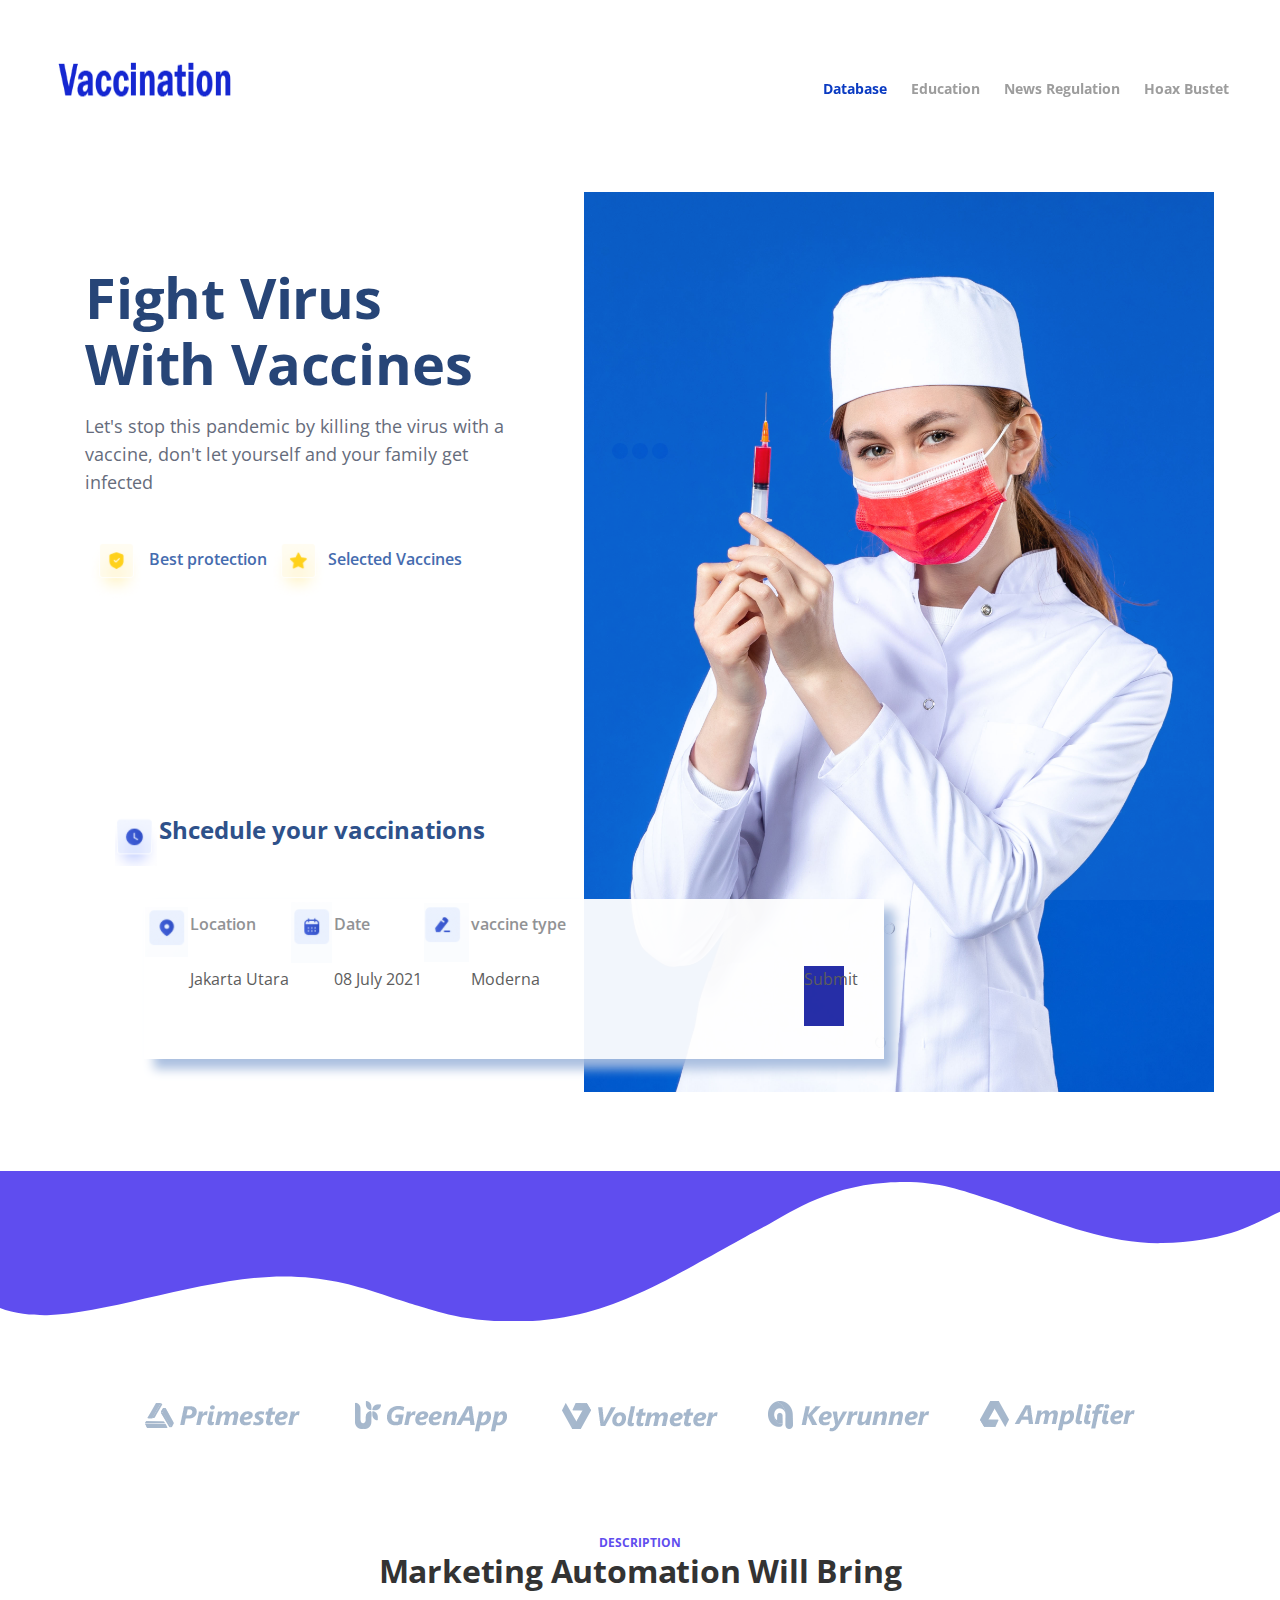
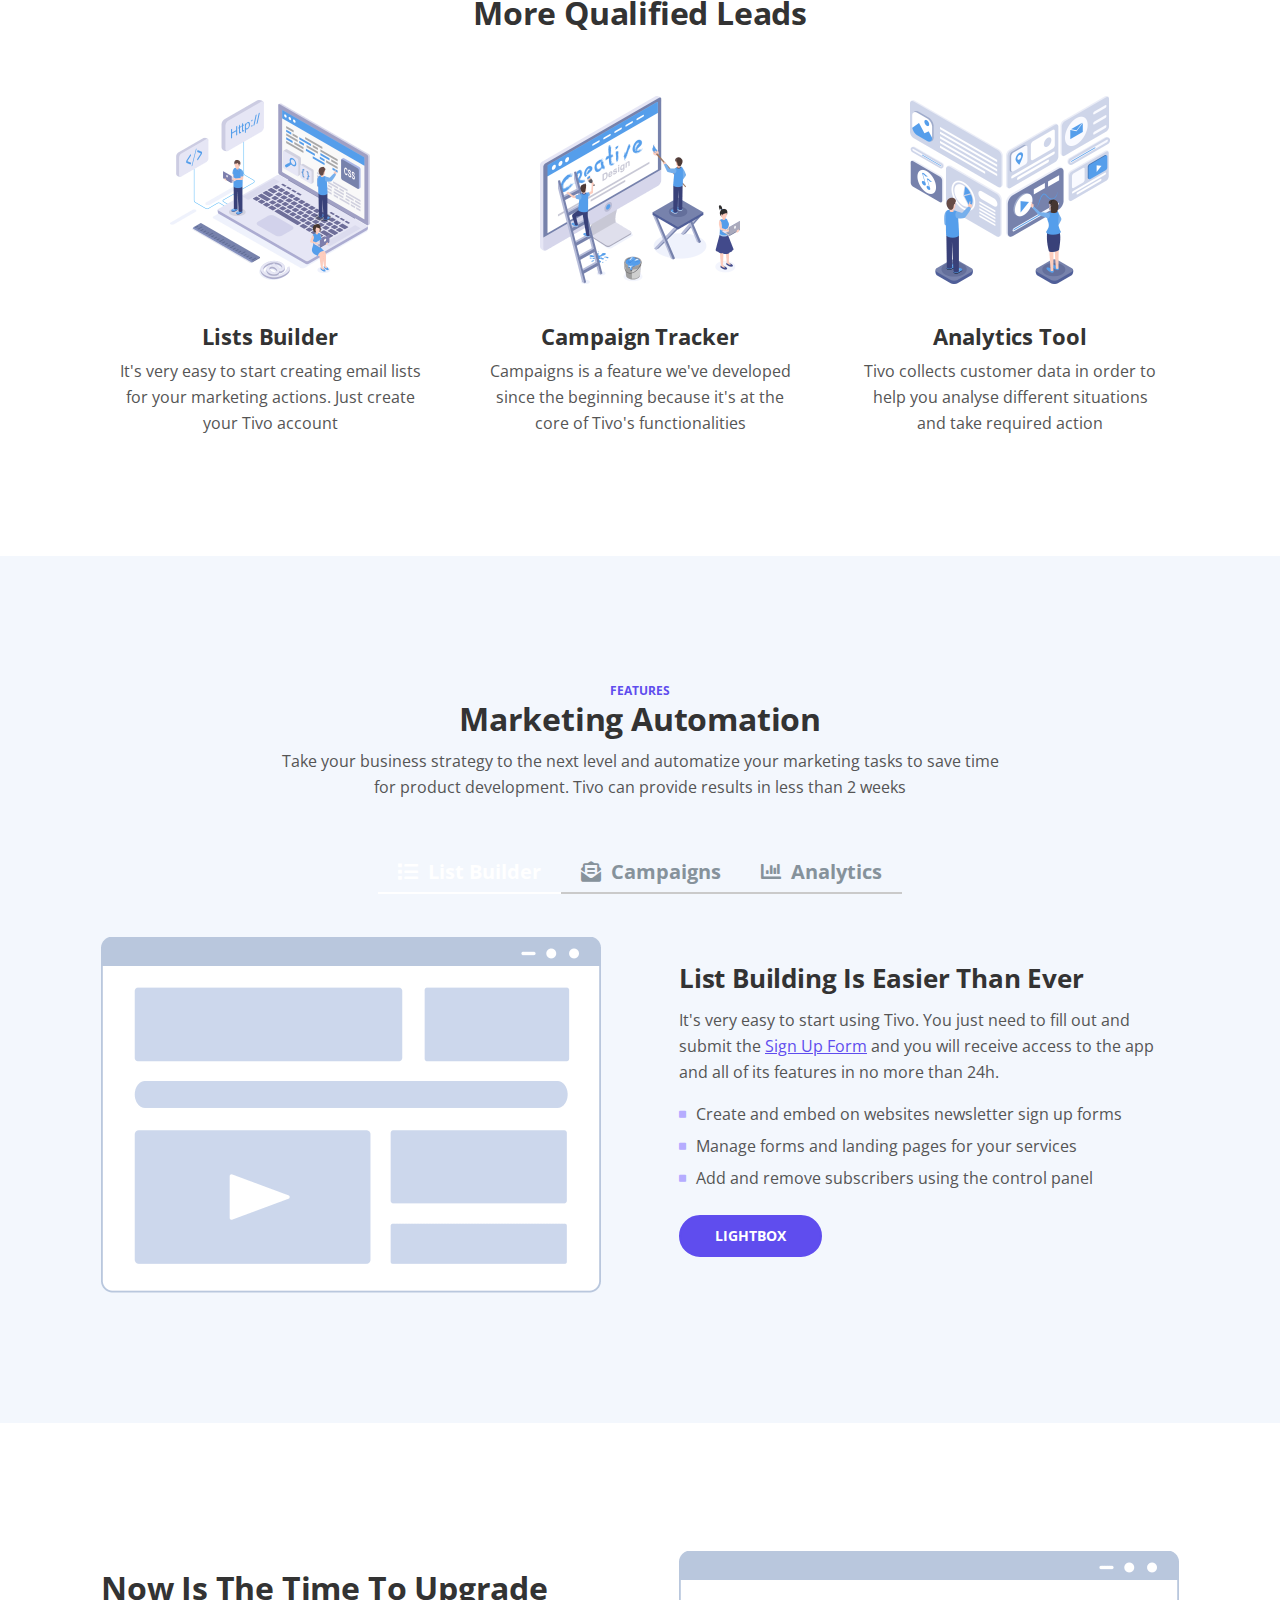
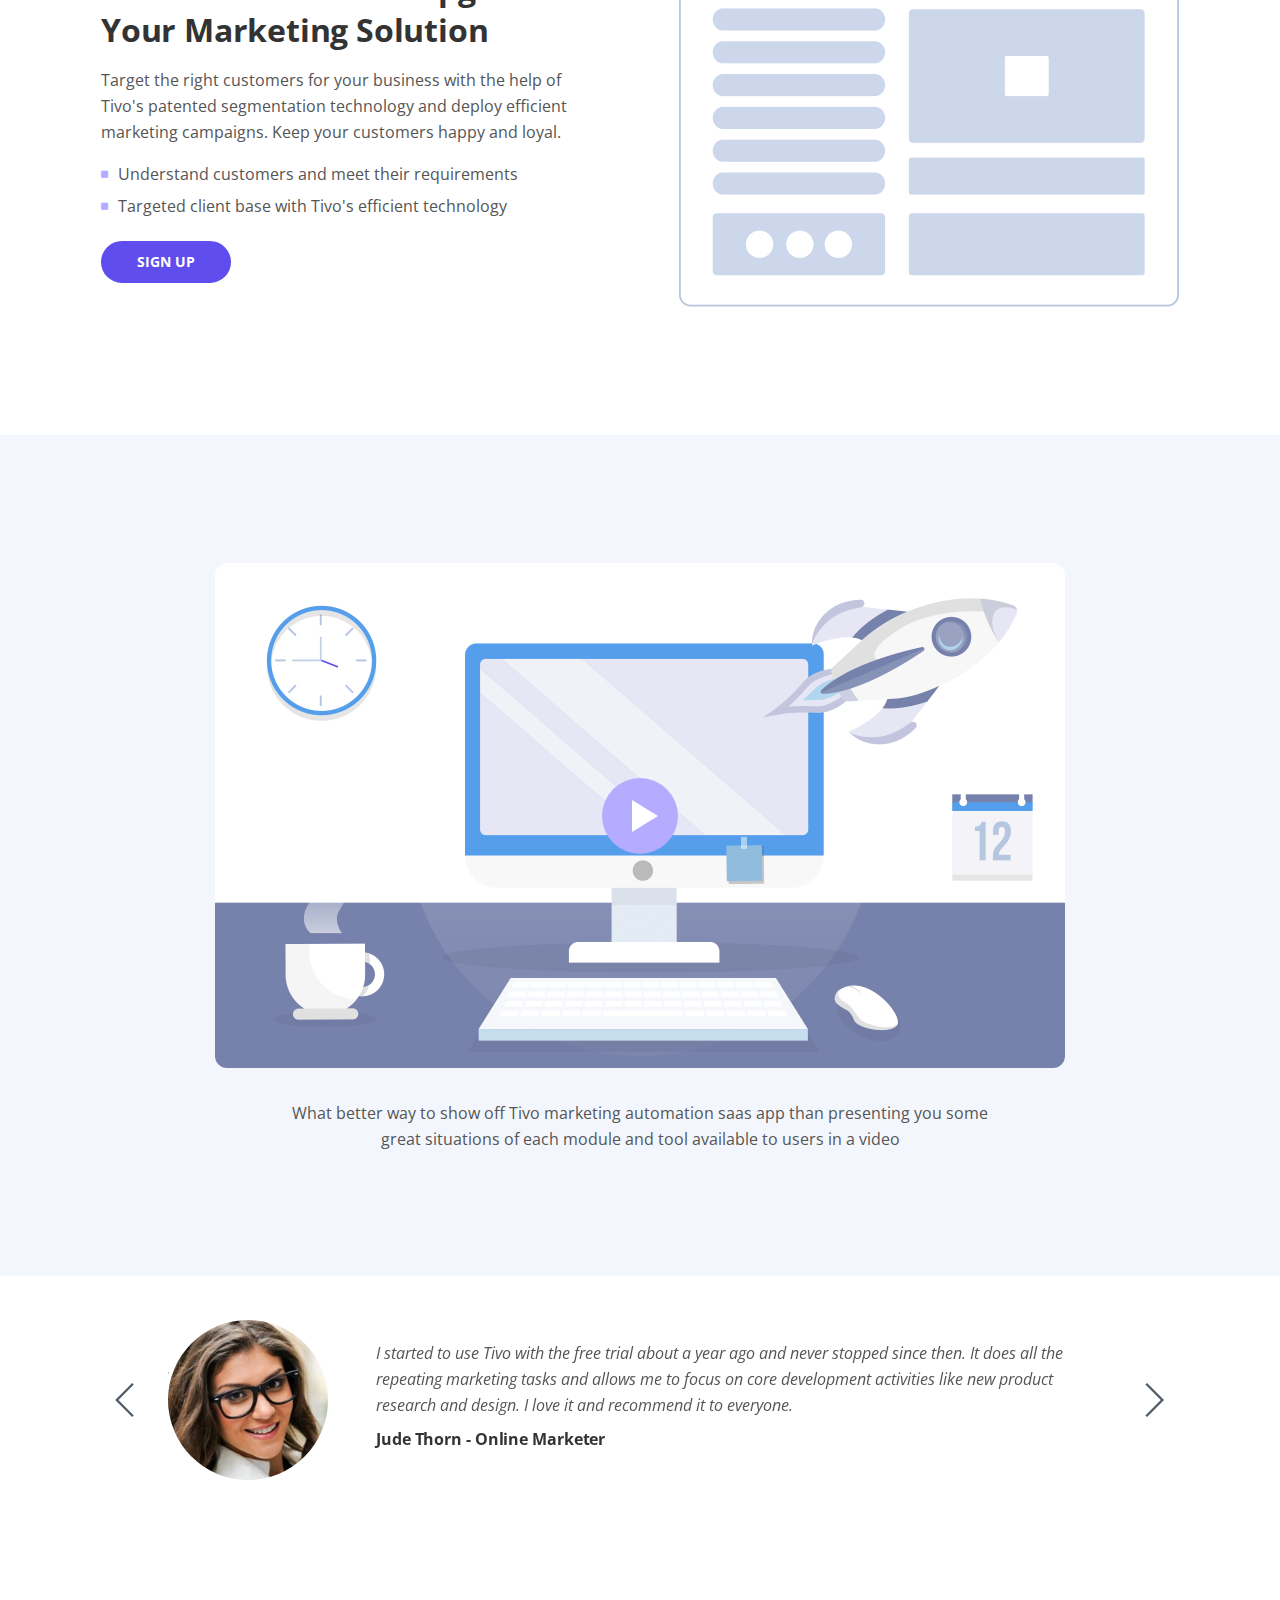
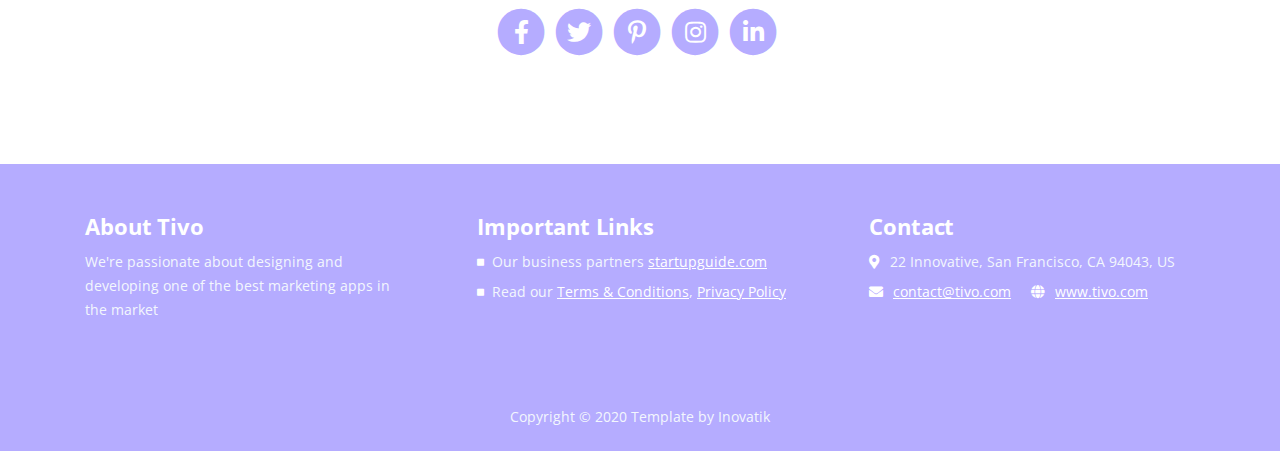
<file: 07-css/index.html>
<!DOCTYPE html>
<html lang="en">
<head>
    <meta charset="utf-8">
    <meta name="viewport" content="width=device-width, initial-scale=1, shrink-to-fit=no">
    
    <!-- SEO Meta Tags -->
    <meta name="description" content="Tivo is a HTML landing page template built with Bootstrap to help you crate engaging presentations for SaaS apps and convert visitors into users.">
    <meta name="author" content="Inovatik">

    <!-- OG Meta Tags to improve the way the post looks when you share the page on LinkedIn, Facebook, Google+ -->
	<meta property="og:site_name" content="" /> <!-- website name -->
	<meta property="og:site" content="" /> <!-- website link -->
	<meta property="og:title" content=""/> <!-- title shown in the actual shared post -->
	<meta property="og:description" content="" /> <!-- description shown in the actual shared post -->
	<meta property="og:image" content="" /> <!-- image link, make sure it's jpg -->
	<meta property="og:url" content="" /> <!-- where do you want your post to link to -->
	<meta property="og:type" content="article" />

    <!-- Website Title -->
    <title>Tivo - SaaS App HTML Landing Page Template</title>
    
    <!-- Styles -->
    <link href="https://fonts.googleapis.com/css?family=Open+Sans:400,400i,700&display=swap&subset=latin-ext" rel="stylesheet">
    <link href="css/bootstrap.css" rel="stylesheet">
    <link href="css/fontawesome-all.css" rel="stylesheet">
    <link href="css/swiper.css" rel="stylesheet">
	<link href="css/magnific-popup.css" rel="stylesheet">
	<link href="css/styles.css" rel="stylesheet">
	
	<!-- Favicon  -->
    <link rel="icon" href="images/favicon.png">
</head>
<body data-spy="scroll" data-target=".fixed-top">
    
    <!-- Preloader -->
	<div class="spinner-wrapper">
        <div class="spinner">
            <div class="bounce1"></div>
            <div class="bounce2"></div>
            <div class="bounce3"></div>
        </div>
    </div>
    <!-- end of preloader -->
    

    <!-- Navigation -->
    <nav class="navbar navbar-expand-lg navbar-dark navbar-custom fixed-top">
        <div class="container">

            <!-- Text Logo - Use this if you don't have a graphic logo -->
            <!-- <a class="navbar-brand logo-text page-scroll" href="index.html">Tivo</a> -->

            <!-- Image Logo -->
            <a class="navbar-brand logo-image" href="index.html"><img src="images/vaccination.png" alt="alternative"></a> 
            
            <!-- Mobile Menu Toggle Button -->
            <button class="navbar-toggler" type="button" data-toggle="collapse" data-target="#navbarsExampleDefault" aria-controls="navbarsExampleDefault" aria-expanded="false" aria-label="Toggle navigation">
                <span class="navbar-toggler-awesome fas fa-bars"></span>
                <span class="navbar-toggler-awesome fas fa-times"></span>
            </button>
            <!-- end of mobile menu toggle button -->

            <div class="collapse navbar-collapse" id="navbarsExampleDefault">
                <ul class="navbar-nav ml-auto">
                    <li class="nav-item">
                        <a class="nav-link page-scroll" href="#header">Database <span class="sr-only">(current)</span></a>
                    </li>
                    <li class="nav-item">
                        <a class="nav-link page-scroll" href="#features">Education</a>
                    </li>
                    <li class="nav-item">
                        <a class="nav-link page-scroll" href="#details">News Regulation</a>
                    </li>
                    <li class="nav-item">
                        <a class="nav-link page-scroll" href="#newsletterForm">Hoax Bustet</a>
                    </li>
                </ul>
            </div>
        </div> <!-- end of container -->
    </nav> <!-- end of navbar -->
    <!-- end of navigation -->


    <!-- Header -->
    <header id="header" class="header">
        <div class="header-content">
            <div class="container">
                <div class="row">
                    <div class="col-lg-6 col-xl-5">
                        <div class="text-container">
                            <h1>Fight Virus
                                With Vaccines</h1>
                            <p class="p-large">Let's stop this pandemic by killing the virus
                                with a vaccine, don't let yourself and your
                                family get infected</p>
                                <table class="firsttable">

                                    <tr>
                                  
                                      <td><img class="img-fluid" src="images/escudo.png" alt="alternative"></td>
                                  
                                      <td><p class="besttex">Best protection</p></td>
                                  
                                      <td><img class="img-fluid" src="images/estrella.png" alt="alternative"></td>

                                      <td><p class="selectedtex">Selected Vaccines</p></td>
                                  
                                    </tr>
                                </table>
                                <div class="shcedule">
                                    <table class="tshcedule">

                                        <tr>
                                      
                                          <td><img class="img-fluid" src="images/relog.png" alt="alternative"></td>
                                      
                                          <td><p class="shceduletex">Shcedule your vaccinations</p></td>

                                        </tr>
                                    </table>
                                </div>
                        </div> <!-- end of text-container -->
                    </div> <!-- end of col -->
                    <div class="col-lg-6 col-xl-7">
                        <div class="image-container">
                            <div class="img-wrapper">
                                <img class="img-fluid" src="images/nurse.jpg" alt="alternative">
                                
                                <div class="text-layer">
                                    <table class="Sttable">

                                        <tr>
                                      
                                          <td><img class="img-location" src="images/location.png" alt="alternative"></td>
                                      
                                          <td><p class="locationtex">Location</p></td>
                                      
                                          <td><img class="img-data" src="images/data.png" alt="alternative"></td>
    
                                          <td><p class="datetex">Date</p></td>

                                          <td><img class="img-type" src="images/type.png" alt="alternative"></td>
    
                                          <td><p class="typetex">vaccine type</p></td>
                                      
                                        </tr>
                                        <tr>
                                      
                                            <td></td>
                                        
                                            <td><p class="alocationtex">Jakarta Utara</p></td>
                                        
                                            <td></td>
      
                                            <td><p class="abatetex">08 July 2021</p></td>
  
                                            <td></td>
      
                                            <td><p class="atypetex">Moderna</p></td>
                                        
                                          </tr>
                                          <div class="submitbox">
                                            <p class="submittex">Submit</p>
                                          </div>
                                    </table>
                                    </div>
                                    
                            </div> <!-- end of img-wrapper -->
                        </div> <!-- end of image-container -->
                    </div> <!-- end of col -->
                </div> <!-- end of row -->
            </div> <!-- end of container -->
        </div> <!-- end of header-content -->
    </header> <!-- end of header -->
    <svg class="header-frame" data-name="Layer 1" xmlns="http://www.w3.org/2000/svg" preserveAspectRatio="none" viewBox="0 0 1920 310"><defs><style>.cls-1{fill:#5f4def;}</style></defs><title>header-frame</title><path class="cls-1" d="M0,283.054c22.75,12.98,53.1,15.2,70.635,14.808,92.115-2.077,238.3-79.9,354.895-79.938,59.97-.019,106.17,18.059,141.58,34,47.778,21.511,47.778,21.511,90,38.938,28.418,11.731,85.344,26.169,152.992,17.971,68.127-8.255,115.933-34.963,166.492-67.393,37.467-24.032,148.6-112.008,171.753-127.963,27.951-19.26,87.771-81.155,180.71-89.341,72.016-6.343,105.479,12.388,157.434,35.467,69.73,30.976,168.93,92.28,256.514,89.405,100.992-3.315,140.276-41.7,177-64.9V0.24H0V283.054Z"/></svg>
    <!-- end of header -->


    <!-- Customers -->
    <div class="slider-1">
        <div class="container">
            <div class="row">
                <div class="col-lg-12">
                    
                    <!-- Image Slider -->
                    <div class="slider-container">
                        <div class="swiper-container image-slider">
                            <div class="swiper-wrapper">
                                <div class="swiper-slide">
                                        <img class="img-fluid" src="images/customer-logo-1.png" alt="alternative">
                                </div>
                                <div class="swiper-slide">
                                        <img class="img-fluid" src="images/customer-logo-2.png" alt="alternative">
                                </div>
                                <div class="swiper-slide">
                                        <img class="img-fluid" src="images/customer-logo-3.png" alt="alternative">
                                </div>
                                <div class="swiper-slide">
                                        <img class="img-fluid" src="images/customer-logo-4.png" alt="alternative">
                                </div>
                                <div class="swiper-slide">
                                        <img class="img-fluid" src="images/customer-logo-5.png" alt="alternative">
                                </div>
                                <div class="swiper-slide">
                                        <img class="img-fluid" src="images/customer-logo-6.png" alt="alternative">
                                </div>
                            </div> <!-- end of swiper-wrapper -->
                        </div> <!-- end of swiper container -->
                    </div> <!-- end of slider-container -->
                    <!-- end of image slider -->

                </div> <!-- end of col -->
            </div> <!-- end of row -->
        </div> <!-- end of container -->
    </div> <!-- end of slider-1 -->
    <!-- end of customers -->


    <!-- Description -->
    <div class="cards-1">
        <div class="container">
            <div class="row">
                <div class="col-lg-12">
                    <div class="above-heading">DESCRIPTION</div>
                    <h2 class="h2-heading">Marketing Automation Will Bring More Qualified Leads</h2>
                </div> <!-- end of col -->
            </div> <!-- end of row -->
            <div class="row">
                <div class="col-lg-12">

                    <!-- Card -->
                    <div class="card">
                        <div class="card-image">
                            <img class="img-fluid" src="images/description-1.png" alt="alternative">
                        </div>
                        <div class="card-body">
                            <h4 class="card-title">Lists Builder</h4>
                            <p>It's very easy to start creating email lists for your marketing actions. Just create your Tivo account</p>
                        </div>
                    </div>
                    <!-- end of card -->

                    <!-- Card -->
                    <div class="card">
                        <div class="card-image">
                            <img class="img-fluid" src="images/description-2.png" alt="alternative">
                        </div>
                        <div class="card-body">
                            <h4 class="card-title">Campaign Tracker</h4>
                            <p>Campaigns is a feature we've developed since the beginning because it's at the core of Tivo's functionalities</p>
                        </div>
                    </div>
                    <!-- end of card -->

                    <!-- Card -->
                    <div class="card">
                        <div class="card-image">
                            <img class="img-fluid" src="images/description-3.png" alt="alternative">
                        </div>
                        <div class="card-body">
                            <h4 class="card-title">Analytics Tool</h4>
                            <p>Tivo collects customer data in order to help you analyse different situations and take required action</p>
                        </div>
                    </div>
                    <!-- end of card -->

                </div> <!-- end of col -->
            </div> <!-- end of row -->
        </div> <!-- end of container -->
    </div> <!-- end of cards-1 -->
    <!-- end of description -->


    <!-- Features -->
    <div id="features" class="tabs">
        <div class="container">
            <div class="row">
                <div class="col-lg-12">
                    <div class="above-heading">FEATURES</div>
                    <h2 class="h2-heading">Marketing Automation</h2>
                    <p class="p-heading">Take your business strategy to the next level and automatize your marketing tasks to save time for product development. Tivo can provide results in less than 2 weeks</p>
                </div> <!-- end of col -->
            </div> <!-- end of row -->
            <div class="row">
                <div class="col-lg-12">

                    <!-- Tabs Links -->
                    <ul class="nav nav-tabs" id="argoTabs" role="tablist">
                        <li class="nav-item">
                            <a class="nav-link active" id="nav-tab-1" data-toggle="tab" href="#tab-1" role="tab" aria-controls="tab-1" aria-selected="true"><i class="fas fa-list"></i>List Builder</a>
                        </li>
                        <li class="nav-item">
                            <a class="nav-link" id="nav-tab-2" data-toggle="tab" href="#tab-2" role="tab" aria-controls="tab-2" aria-selected="false"><i class="fas fa-envelope-open-text"></i>Campaigns</a>
                        </li>
                        <li class="nav-item">
                            <a class="nav-link" id="nav-tab-3" data-toggle="tab" href="#tab-3" role="tab" aria-controls="tab-3" aria-selected="false"><i class="fas fa-chart-bar"></i>Analytics</a>
                        </li>
                    </ul>
                    <!-- end of tabs links -->

                    <!-- Tabs Content -->
                    <div class="tab-content" id="argoTabsContent">

                        <!-- Tab -->
                        <div class="tab-pane fade show active" id="tab-1" role="tabpanel" aria-labelledby="tab-1">
                            <div class="row">
                                <div class="col-lg-6">
                                    <div class="image-container">
                                        <img class="img-fluid" src="images/features-1.png" alt="alternative">
                                    </div> <!-- end of image-container -->
                                </div> <!-- end of col -->
                                <div class="col-lg-6">
                                    <div class="text-container">
                                        <h3>List Building Is Easier Than Ever</h3>
                                        <p>It's very easy to start using Tivo. You just need to fill out and submit the <a class="blue page-scroll" href="sign-up.html">Sign Up Form</a> and you will receive access to the app and all of its features in no more than 24h.</p>
                                        <ul class="list-unstyled li-space-lg">
                                            <li class="media">
                                                <i class="fas fa-square"></i>
                                                <div class="media-body">Create and embed on websites newsletter sign up forms</div>
                                            </li>
                                            <li class="media">
                                                <i class="fas fa-square"></i>
                                                <div class="media-body">Manage forms and landing pages for your services</div>
                                            </li>
                                            <li class="media">
                                                <i class="fas fa-square"></i>
                                                <div class="media-body">Add and remove subscribers using the control panel</div>
                                            </li>
                                        </ul>
                                        <a class="btn-solid-reg popup-with-move-anim" href="#details-lightbox-1">LIGHTBOX</a>
                                    </div> <!-- end of text-container -->
                                </div> <!-- end of col -->
                            </div> <!-- end of row -->
                        </div> <!-- end of tab-pane -->
                        <!-- end of tab -->

                        <!-- Tab -->
                        <div class="tab-pane fade" id="tab-2" role="tabpanel" aria-labelledby="tab-2">
                            <div class="row">
                                <div class="col-lg-6">
                                    <div class="image-container">
                                        <img class="img-fluid" src="images/features-2.png" alt="alternative">
                                    </div> <!-- end of image-container -->
                                </div> <!-- end of col -->
                                <div class="col-lg-6">
                                    <div class="text-container">
                                        <h3>Campaigns Monitoring Tools</h3>
                                        <p>Campaigns monitoring is a feature we've developed since the beginning because it's at the core of Tivo and basically to any marketing activity focused on results.</p>
                                        <ul class="list-unstyled li-space-lg">
                                            <li class="media">
                                                <i class="fas fa-square"></i>
                                                <div class="media-body">Easily plan campaigns and schedule their starting date</div>
                                            </li>
                                            <li class="media">
                                                <i class="fas fa-square"></i>
                                                <div class="media-body">Start campaigns and follow their evolution closely</div>
                                            </li>
                                            <li class="media">
                                                <i class="fas fa-square"></i>
                                                <div class="media-body">Evaluate campaign results and optimize future actions</div>
                                            </li>
                                        </ul>
                                        <a class="btn-solid-reg popup-with-move-anim" href="#details-lightbox-2">LIGHTBOX</a>
                                    </div> <!-- end of text-container -->
                                </div> <!-- end of col -->
                            </div> <!-- end of row -->
                        </div> <!-- end of tab-pane -->
                        <!-- end of tab -->

                        <!-- Tab -->
                        <div class="tab-pane fade" id="tab-3" role="tabpanel" aria-labelledby="tab-3">
                            <div class="row">
                                <div class="col-lg-6">
                                    <div class="image-container">
                                        <img class="img-fluid" src="images/features-3.png" alt="alternative">
                                    </div> <!-- end of image-container -->
                                </div> <!-- end of col -->
                                <div class="col-lg-6">
                                    <div class="text-container">
                                        <h3>Analytics Control Panel</h3>
                                        <p>Analytics control  panel is important for every marketing team so it's beed implemented from the begging and designed to produce reports based on very little input information.</p>
                                        <ul class="list-unstyled li-space-lg">
                                            <li class="media">
                                                <i class="fas fa-square"></i>
                                                <div class="media-body">If you set it up correctly you will get acces to great intel</div>
                                            </li>
                                            <li class="media">
                                                <i class="fas fa-square"></i>
                                                <div class="media-body">Easy to integrate in your websites and landing pages</div>
                                            </li>
                                            <li class="media">
                                                <i class="fas fa-square"></i>
                                                <div class="media-body">The generated reports are important for your strategy</div>
                                            </li>
                                        </ul>
                                        <a class="btn-solid-reg popup-with-move-anim" href="#details-lightbox-3">LIGHTBOX</a>
                                    </div> <!-- end of text-container -->
                                </div> <!-- end of col -->
                            </div> <!-- end of row -->
                        </div> <!-- end of tab-pane -->
                        <!-- end of tab -->
                        
                    </div> <!-- end of tab content -->
                    <!-- end of tabs content -->

                </div> <!-- end of col -->
            </div> <!-- end of row -->
        </div> <!-- end of container -->
    </div> <!-- end of tabs -->
    <!-- end of features -->


    <!-- Details Lightboxes -->
    <!-- Details Lightbox 1 -->
	<div id="details-lightbox-1" class="lightbox-basic zoom-anim-dialog mfp-hide">
        <div class="container">
            <div class="row">
                <button title="Close (Esc)" type="button" class="mfp-close x-button">×</button>
                <div class="col-lg-8">
                    <div class="image-container">
                        <img class="img-fluid" src="images/details-lightbox.png" alt="alternative">
                    </div> <!-- end of image-container -->
                </div> <!-- end of col -->
                <div class="col-lg-4">
                    <h3>List Building</h3>
                    <hr>
                    <h5>Core service</h5>
                    <p>It's very easy to start using Tivo. You just need to fill out and submit the Sign Up Form and you will receive access to the app.</p>
                    <ul class="list-unstyled li-space-lg">
                        <li class="media">
                            <i class="fas fa-square"></i><div class="media-body">List building framework</div>
                        </li>
                        <li class="media">
                            <i class="fas fa-square"></i><div class="media-body">Easy database browsing</div>
                        </li>
                        <li class="media">
                            <i class="fas fa-square"></i><div class="media-body">User administration</div>
                        </li>
                        <li class="media">
                            <i class="fas fa-square"></i><div class="media-body">Automate user signup</div>
                        </li>
                        <li class="media">
                            <i class="fas fa-square"></i><div class="media-body">Quick formatting tools</div>
                        </li>
                        <li class="media">
                            <i class="fas fa-square"></i><div class="media-body">Fast email checking</div>
                        </li>
                    </ul>
                    <a class="btn-solid-reg mfp-close" href="sign-up.html">SIGN UP</a> <a class="btn-outline-reg mfp-close as-button" href="#screenshots">BACK</a>
                </div> <!-- end of col -->
            </div> <!-- end of row -->
        </div> <!-- end of container -->
    </div> <!-- end of lightbox-basic -->
    <!-- end of details lightbox 1 -->

    <!-- Details Lightbox 2 -->
	<div id="details-lightbox-2" class="lightbox-basic zoom-anim-dialog mfp-hide">
        <div class="container">
            <div class="row">
                <button title="Close (Esc)" type="button" class="mfp-close x-button">×</button>
                <div class="col-lg-8">
                    <div class="image-container">
                        <img class="img-fluid" src="images/details-lightbox.png" alt="alternative">
                    </div> <!-- end of image-container -->
                </div> <!-- end of col -->
                <div class="col-lg-4">
                    <h3>Campaign Monitoring</h3>
                    <hr>
                    <h5>Core service</h5>
                    <p>It's very easy to start using Tivo. You just need to fill out and submit the Sign Up Form and you will receive access to the app.</p>
                    <ul class="list-unstyled li-space-lg">
                        <li class="media">
                            <i class="fas fa-square"></i><div class="media-body">List building framework</div>
                        </li>
                        <li class="media">
                            <i class="fas fa-square"></i><div class="media-body">Easy database browsing</div>
                        </li>
                        <li class="media">
                            <i class="fas fa-square"></i><div class="media-body">User administration</div>
                        </li>
                        <li class="media">
                            <i class="fas fa-square"></i><div class="media-body">Automate user signup</div>
                        </li>
                        <li class="media">
                            <i class="fas fa-square"></i><div class="media-body">Quick formatting tools</div>
                        </li>
                        <li class="media">
                            <i class="fas fa-square"></i><div class="media-body">Fast email checking</div>
                        </li>
                    </ul>
                    <a class="btn-solid-reg mfp-close" href="sign-up.html">SIGN UP</a> <a class="btn-outline-reg mfp-close as-button" href="#screenshots">BACK</a>
                </div> <!-- end of col -->
            </div> <!-- end of row -->
        </div> <!-- end of container -->
    </div> <!-- end of lightbox-basic -->
    <!-- end of details lightbox 2 -->

    <!-- Details Lightbox 3 -->
	<div id="details-lightbox-3" class="lightbox-basic zoom-anim-dialog mfp-hide">
        <div class="container">
            <div class="row">
                <button title="Close (Esc)" type="button" class="mfp-close x-button">×</button>
                <div class="col-lg-8">
                    <div class="image-container">
                        <img class="img-fluid" src="images/details-lightbox.png" alt="alternative">
                    </div> <!-- end of image-container -->
                </div> <!-- end of col -->
                <div class="col-lg-4">
                    <h3>Analytics Tools</h3>
                    <hr>
                    <h5>Core service</h5>
                    <p>It's very easy to start using Tivo. You just need to fill out and submit the Sign Up Form and you will receive access to the app.</p>
                    <ul class="list-unstyled li-space-lg">
                        <li class="media">
                            <i class="fas fa-square"></i><div class="media-body">List building framework</div>
                        </li>
                        <li class="media">
                            <i class="fas fa-square"></i><div class="media-body">Easy database browsing</div>
                        </li>
                        <li class="media">
                            <i class="fas fa-square"></i><div class="media-body">User administration</div>
                        </li>
                        <li class="media">
                            <i class="fas fa-square"></i><div class="media-body">Automate user signup</div>
                        </li>
                        <li class="media">
                            <i class="fas fa-square"></i><div class="media-body">Quick formatting tools</div>
                        </li>
                        <li class="media">
                            <i class="fas fa-square"></i><div class="media-body">Fast email checking</div>
                        </li>
                    </ul>
                    <a class="btn-solid-reg mfp-close" href="sign-up.html">SIGN UP</a> <a class="btn-outline-reg mfp-close as-button" href="#screenshots">BACK</a>
                </div> <!-- end of col -->
            </div> <!-- end of row -->
        </div> <!-- end of container -->
    </div> <!-- end of lightbox-basic -->
    <!-- end of details lightbox 3 -->
    <!-- end of details lightboxes -->


    <!-- Details -->
    <div id="details" class="basic-1">
        <div class="container">
            <div class="row">
                <div class="col-lg-6">
                    <div class="text-container">
                        <h2>Now Is The Time To Upgrade Your Marketing Solution</h2>
                        <p>Target the right customers for your business with the help of Tivo's patented segmentation technology and deploy efficient marketing campaigns. Keep your customers happy and loyal.</p>
                        <ul class="list-unstyled li-space-lg">
                            <li class="media">
                                <i class="fas fa-square"></i>
                                <div class="media-body">Understand customers and meet their requirements</div>
                            </li>
                            <li class="media">
                                <i class="fas fa-square"></i>
                                <div class="media-body">Targeted client base with Tivo's efficient technology</div>
                            </li>
                        </ul>
                        <a class="btn-solid-reg page-scroll" href="sign-up.html">SIGN UP</a>
                    </div> <!-- end of text-container -->
                </div> <!-- end of col -->
                <div class="col-lg-6">
                    <div class="image-container">
                        <img class="img-fluid" src="images/details.png" alt="alternative">
                    </div> <!-- end of image-container -->
                </div> <!-- end of col -->
            </div> <!-- end of row -->
        </div> <!-- end of container -->
    </div> <!-- end of basic-1 -->
    <!-- end of details -->


    <!-- Video -->
    <div id="video" class="basic-2">
        <div class="container">
            <div class="row">
                <div class="col-lg-12">

                    <!-- Video Preview -->
                    <div class="image-container">
                        <div class="video-wrapper">
                            <a class="popup-youtube" href="https://www.youtube.com/watch?v=fLCjQJCekTs" data-effect="fadeIn">
                                <img class="img-fluid" src="images/video-image.png" alt="alternative">
                                <span class="video-play-button">
                                    <span></span>
                                </span>
                            </a>
                        </div> <!-- end of video-wrapper -->
                    </div> <!-- end of image-container -->
                    <!-- end of video preview -->

                    <div class="p-heading">What better way to show off Tivo marketing automation saas app than presenting you some great situations of each module and tool available to users in a video</div>        
                </div> <!-- end of col -->
            </div> <!-- end of row -->
        </div> <!-- end of container -->
    </div> <!-- end of basic-2 -->
    <!-- end of video -->
    <!-- Testimonials -->
    <div class="slider-2">
        <div class="container">
            <div class="row">
                <div class="col-lg-12">      
                    
                    <!-- Text Slider -->
                    <div class="slider-container">
                        <div class="swiper-container text-slider">
                            <div class="swiper-wrapper">
                                
                                <!-- Slide -->
                                <div class="swiper-slide">
                                    <div class="image-wrapper">
                                        <img class="img-fluid" src="images/testimonial-1.jpg" alt="alternative">
                                    </div> <!-- end of image-wrapper -->
                                    <div class="text-wrapper">
                                        <div class="testimonial-text">I started to use Tivo with the free trial about a year ago and never stopped since then. It does all the repeating marketing tasks and allows me to focus on core development activities like new product research and design. I love it and recommend it to everyone.</div>
                                        <div class="testimonial-author">Jude Thorn - Online Marketer</div>
                                    </div> <!-- end of text-wrapper -->
                                </div> <!-- end of swiper-slide -->
                                <!-- end of slide -->

                                <!-- Slide -->
                                <div class="swiper-slide">
                                    <div class="image-wrapper">
                                        <img class="img-fluid" src="images/testimonial-2.jpg" alt="alternative">
                                    </div> <!-- end of image-wrapper -->
                                    <div class="text-wrapper">
                                        <div class="testimonial-text">Awesome features for the money. I never thought such a low ammount of money would bring me so many leads per month. Before Tivo I used the services of an agency which cost 10x more and delivered far less. Highly recommended to marketers focused on results.</div>
                                        <div class="testimonial-author">Roy Smith - Developer</div>
                                    </div> <!-- end of text-wrapper -->
                                </div> <!-- end of swiper-slide -->
                                <!-- end of slide -->

                                <!-- Slide -->
                                <div class="swiper-slide">
                                    <div class="image-wrapper">
                                        <img class="img-fluid" src="images/testimonial-3.jpg" alt="alternative">
                                    </div> <!-- end of image-wrapper -->
                                    <div class="text-wrapper">
                                        <div class="testimonial-text">Tivo is the best marketing automation app for small and medium sized business. It understands the mindset of young entrepreneurs and provides the necessary data for wise marketing decisions. Just give it a try and you will definitely not regret spending your time.</div>
                                        <div class="testimonial-author">Marsha Singer - Online Marketer</div>
                                    </div> <!-- end of text-wrapper -->
                                </div> <!-- end of swiper-slide -->
                                <!-- end of slide -->

                                <!-- Slide -->
                                <div class="swiper-slide">
                                    <div class="image-wrapper">
                                        <img class="img-fluid" src="images/testimonial-4.jpg" alt="alternative">
                                    </div> <!-- end of image-wrapper -->
                                    <div class="text-wrapper">
                                        <div class="testimonial-text">Tivo is one of the greatest marketing automation apps out there. I especially love the Reporting Tools module because it gives me such a great amount of information based on little amounts of input gathered in just few weeks of light weight usage. Recommended!</div>
                                        <div class="testimonial-author">Ronda Louis - Online Marketer</div>
                                    </div> <!-- end of text-wrapper -->
                                </div> <!-- end of swiper-slide -->
                                <!-- end of slide -->

                            </div> <!-- end of swiper-wrapper -->
                            
                            <!-- Add Arrows -->
                            <div class="swiper-button-next"></div>
                            <div class="swiper-button-prev"></div>
                            <!-- end of add arrows -->

                        </div> <!-- end of swiper-container -->
                    </div> <!-- end of slider-container -->
                    <!-- end of text slider -->

                </div> <!-- end of col -->
            </div> <!-- end of row -->
        </div> <!-- end of container -->
    </div> <!-- end of slider-2 -->
    <!-- end of testimonials -->


    <!-- Newsletter -->
    <div class="form">
        <div class="container">
            <div class="row">
                <div class="col-lg-12">
                    <div class="icon-container">
                        <span class="fa-stack">
                            <a href="#your-link">
                                <i class="fas fa-circle fa-stack-2x"></i>
                                <i class="fab fa-facebook-f fa-stack-1x"></i>
                            </a>
                        </span>
                        <span class="fa-stack">
                            <a href="#your-link">
                                <i class="fas fa-circle fa-stack-2x"></i>
                                <i class="fab fa-twitter fa-stack-1x"></i>
                            </a>
                        </span>
                        <span class="fa-stack">
                            <a href="#your-link">
                                <i class="fas fa-circle fa-stack-2x"></i>
                                <i class="fab fa-pinterest-p fa-stack-1x"></i>
                            </a>
                        </span>
                        <span class="fa-stack">
                            <a href="#your-link">
                                <i class="fas fa-circle fa-stack-2x"></i>
                                <i class="fab fa-instagram fa-stack-1x"></i>
                            </a>
                        </span>
                        <span class="fa-stack">
                            <a href="#your-link">
                                <i class="fas fa-circle fa-stack-2x"></i>
                                <i class="fab fa-linkedin-in fa-stack-1x"></i>
                            </a>
                        </span>
                    </div> <!-- end of col -->
                </div> <!-- end of col -->
            </div> <!-- end of row -->
        </div> <!-- end of container -->
    </div> <!-- end of form -->
    <!-- end of newsletter -->


    <!-- Footer -->
    <div class="footer">
        <div class="container">
            <div class="row">
                <div class="col-md-4">
                    <div class="footer-col first">
                        <h4>About Tivo</h4>
                        <p class="p-small">We're passionate about designing and developing one of the best marketing apps in the market</p>
                    </div>
                </div> <!-- end of col -->
                <div class="col-md-4">
                    <div class="footer-col middle">
                        <h4>Important Links</h4>
                        <ul class="list-unstyled li-space-lg p-small">
                            <li class="media">
                                <i class="fas fa-square"></i>
                                <div class="media-body">Our business partners <a class="white" href="#your-link">startupguide.com</a></div>
                            </li>
                            <li class="media">
                                <i class="fas fa-square"></i>
                                <div class="media-body">Read our <a class="white" href="terms-conditions.html">Terms & Conditions</a>, <a class="white" href="privacy-policy.html">Privacy Policy</a></div>
                            </li>
                        </ul>
                    </div>
                </div> <!-- end of col -->
                <div class="col-md-4">
                    <div class="footer-col last">
                        <h4>Contact</h4>
                        <ul class="list-unstyled li-space-lg p-small">
                            <li class="media">
                                <i class="fas fa-map-marker-alt"></i>
                                <div class="media-body">22 Innovative, San Francisco, CA 94043, US</div>
                            </li>
                            <li class="media">
                                <i class="fas fa-envelope"></i>
                                <div class="media-body"><a class="white" href="mailto:contact@tivo.com">contact@tivo.com</a> <i class="fas fa-globe"></i><a class="white" href="#your-link">www.tivo.com</a></div>
                            </li>
                        </ul>
                    </div> 
                </div> <!-- end of col -->
            </div> <!-- end of row -->
        </div> <!-- end of container -->
    </div> <!-- end of footer -->  
    <!-- end of footer -->


    <!-- Copyright -->
    <div class="copyright">
        <div class="container">
            <div class="row">
                <div class="col-lg-12">
                    <p class="p-small">Copyright © 2020 <a href="https://inovatik.com">Template by Inovatik</a></p>
                </div> <!-- end of col -->
            </div> <!-- enf of row -->
        </div> <!-- end of container -->
    </div> <!-- end of copyright --> 
    <!-- end of copyright -->
    
    	
    <!-- Scripts -->
    <script src="js/jquery.min.js"></script> <!-- jQuery for Bootstrap's JavaScript plugins -->
    <script src="js/popper.min.js"></script> <!-- Popper tooltip library for Bootstrap -->
    <script src="js/bootstrap.min.js"></script> <!-- Bootstrap framework -->
    <script src="js/jquery.easing.min.js"></script> <!-- jQuery Easing for smooth scrolling between anchors -->
    <script src="js/swiper.min.js"></script> <!-- Swiper for image and text sliders -->
    <script src="js/jquery.magnific-popup.js"></script> <!-- Magnific Popup for lightboxes -->
    <script src="js/validator.min.js"></script> <!-- Validator.js - Bootstrap plugin that validates forms -->
    <script src="js/scripts.js"></script> <!-- Custom scripts -->
</body>
</html>
</file>
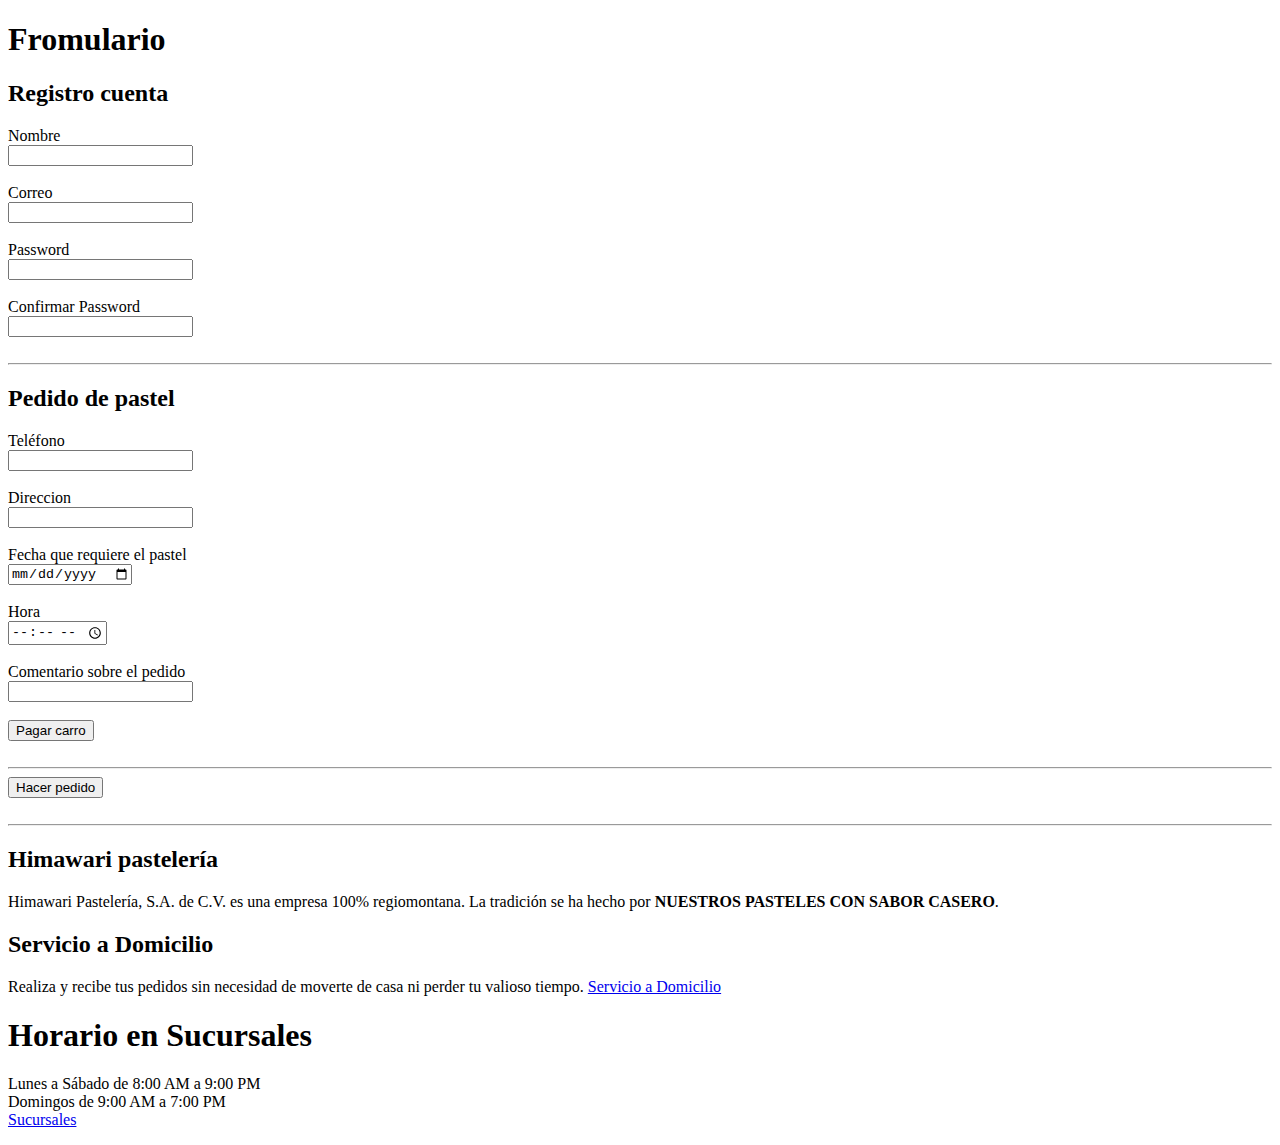
<file: 06-HTML/formulario.html>
<!DOCTYPE html>
<html lang="en">
<head>
    <meta charset="UTF-8">
    <meta http-equiv="X-UA-Compatible" content="IE=edge">
    <meta name="viewport" content="width=device-width, initial-scale=1.0">
    <title>Elementos compuestos</title>
</head>
<body>
<div>
<h1>Fromulario</h1>

<h2>Registro cuenta</h2>
<label for="url1">Nombre</label><br>
<input type="nombre" id="nombre" name="nombre"><br><br>

<label for="correo1">Correo</label><br>
<input type="email" id="correo1" name="correo1"><br><br>

<label for="psw1">Password</label><br>
<input type="password" id="psw1" name="psw1"><br><br>

<label for="psw1">Confirmar Password</label><br>
<input type="password" id="psw1" name="psw1"><br><br>

<hr>
</div>
<div><h2>Pedido de pastel</h2>
    <label for="tel1">Teléfono</label><br>
    <input type="tel" id="tel1" name="tel1" maxlength="10"><br><br>
    
    <label for="Direccion">Direccion</label><br>
    <input type="text" id="diraccion" name="direccion"><br><br>
    <label for="Fecha">Fecha que requiere el pastel</label><br>
    <input type="date" id="fecha" name="fecha"><br><br>
    <label for="Hora">Hora</label><br>
    <input type="time" id="hora" name="hora"><br><br>
    <label for="url1">Comentario sobre el pedido</label><br>
    <input type="text" id="comentario" name="comentario"><br><br>
    <input type="button" id="pago" name="pago" value="Pagar carro" onclick="alert('Carro pagado');"><br><br>
    <hr>
    <input type="button" id="pedido" name="pedido" value="Hacer pedido" onclick="alert('Pedido Hecho');"><br><br>
</div>
<hr>
<div>
    <h2>Himawari pastelería</h2>
    <p>Himawari Pastelería, S.A. de C.V. es una empresa 100% regiomontana. La tradición se ha hecho por <strong><span style="font-family: 'Amatic SC';"><span class="slogan">NUESTROS PASTELES CON SABOR CASERO</span></span></strong>.</p>
    <h2>Servicio a Domicilio</h2>
    <p>Realiza y recibe tus pedidos sin necesidad de moverte de casa ni perder tu valioso tiempo. <a rel="noopener noreferrer" href="https://github.com/JairCoronado?tab=repositories" target="_blank;">Servicio a Domicilio</a></p>
    <h1>Horario en Sucursales</h1>
    <p>Lunes a Sábado de 8:00 AM a 9:00 PM<br> Domingos de 9:00 AM a 7:00 PM<br> <a href="https://github.com/JairCoronado?tab=repositories">Sucursales</a></p>
</div>
</body>
</html>
</file>
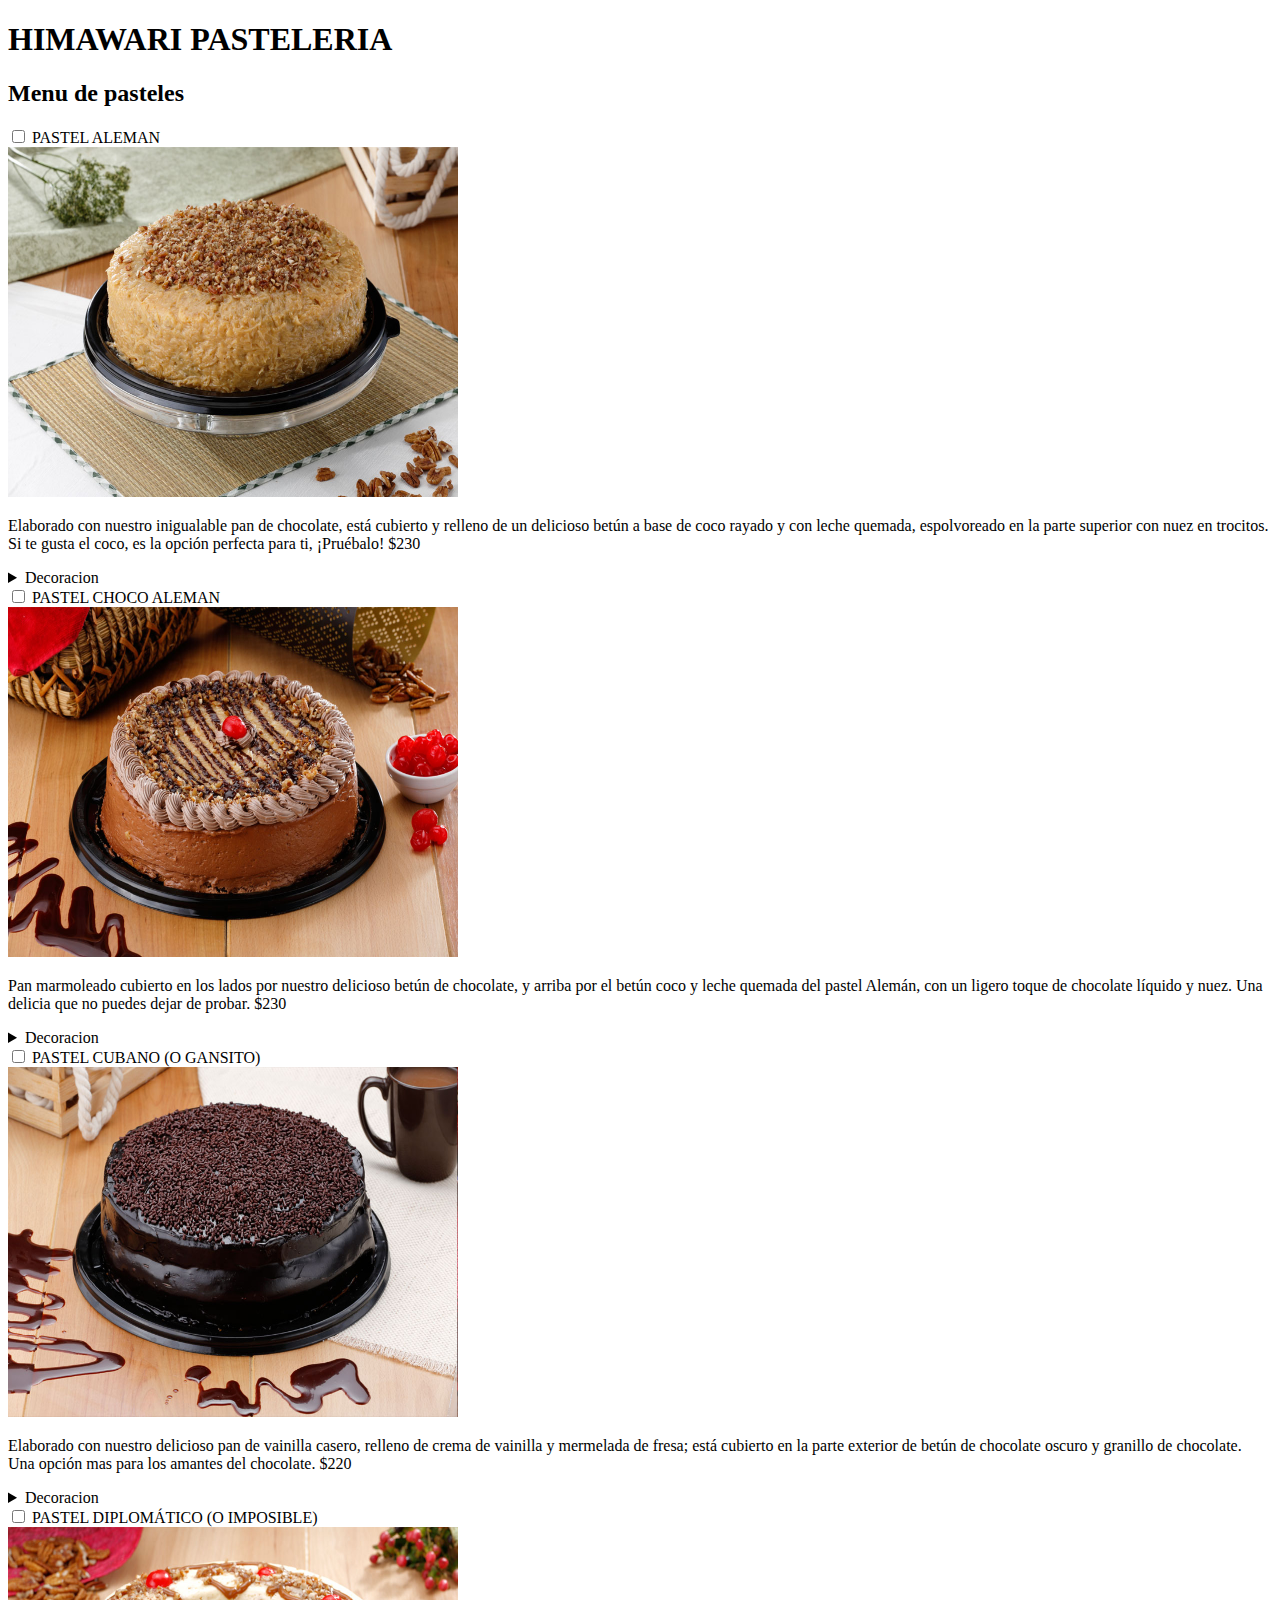
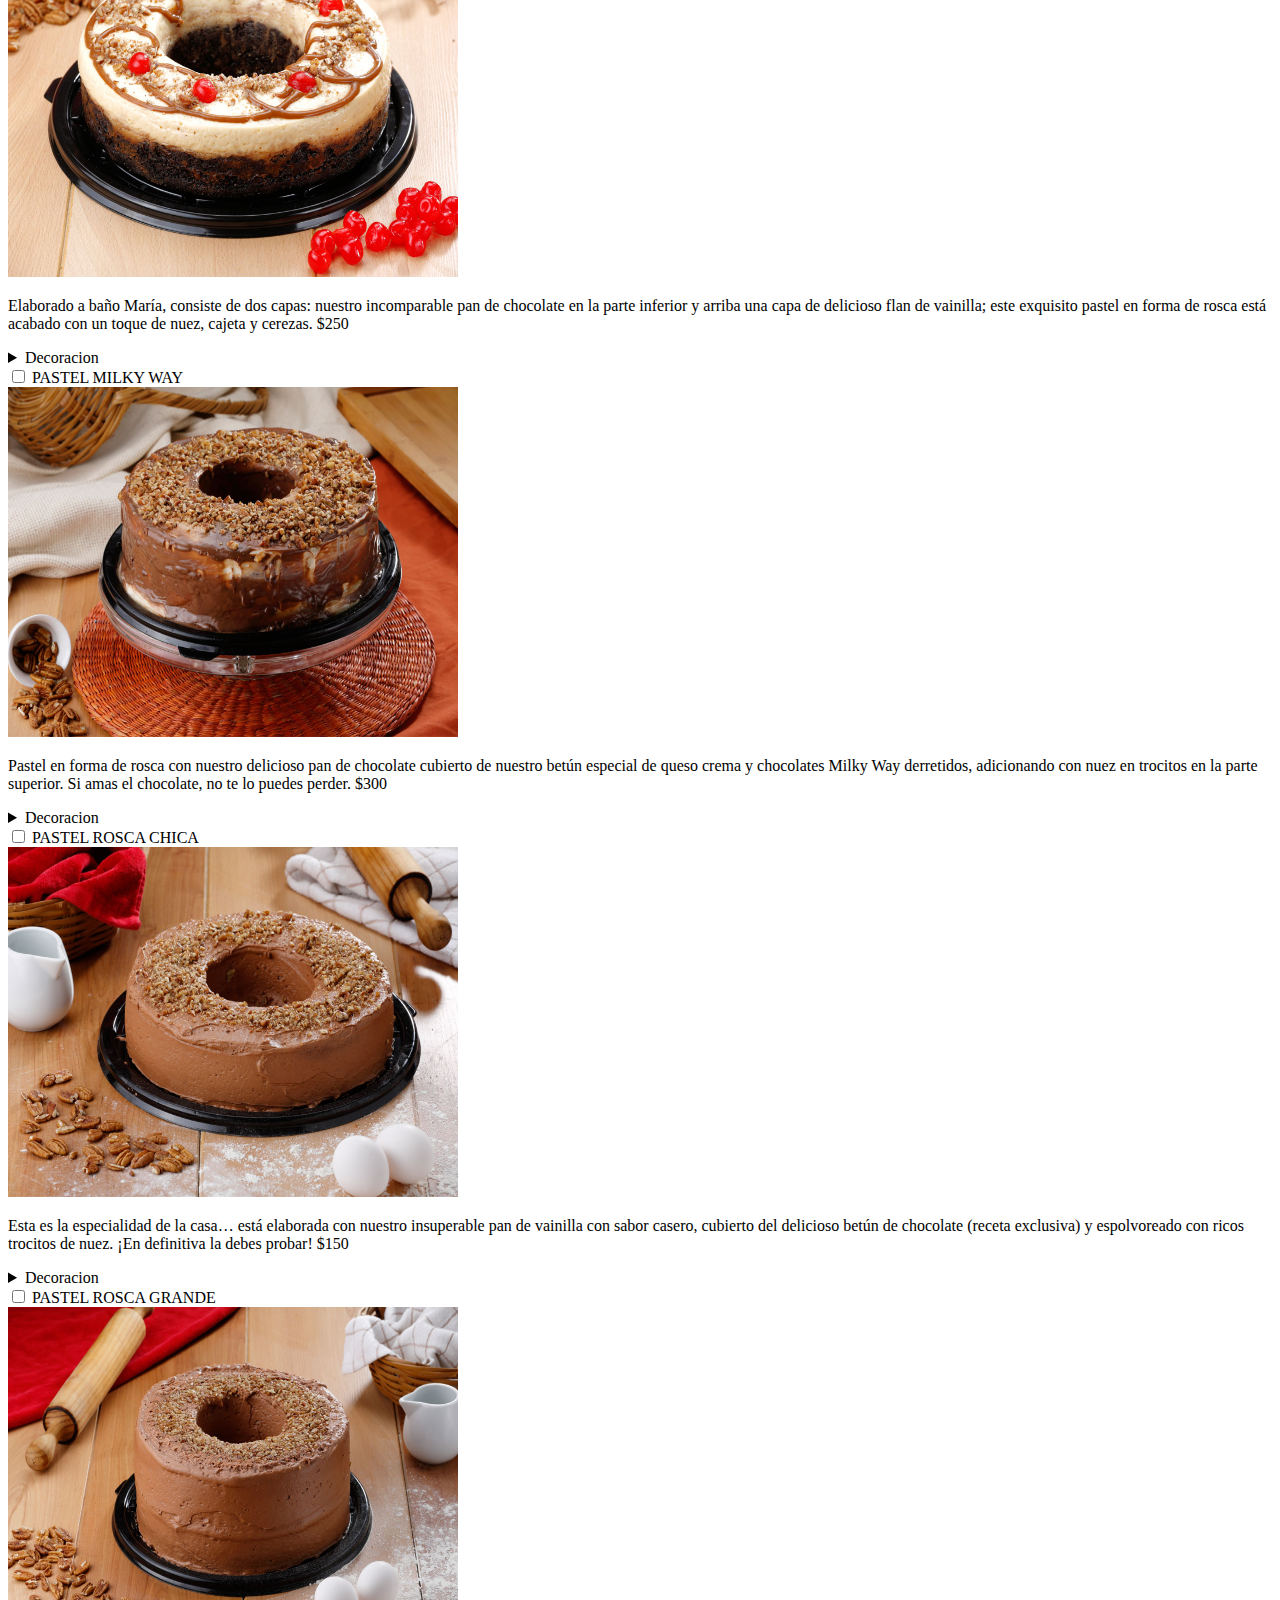
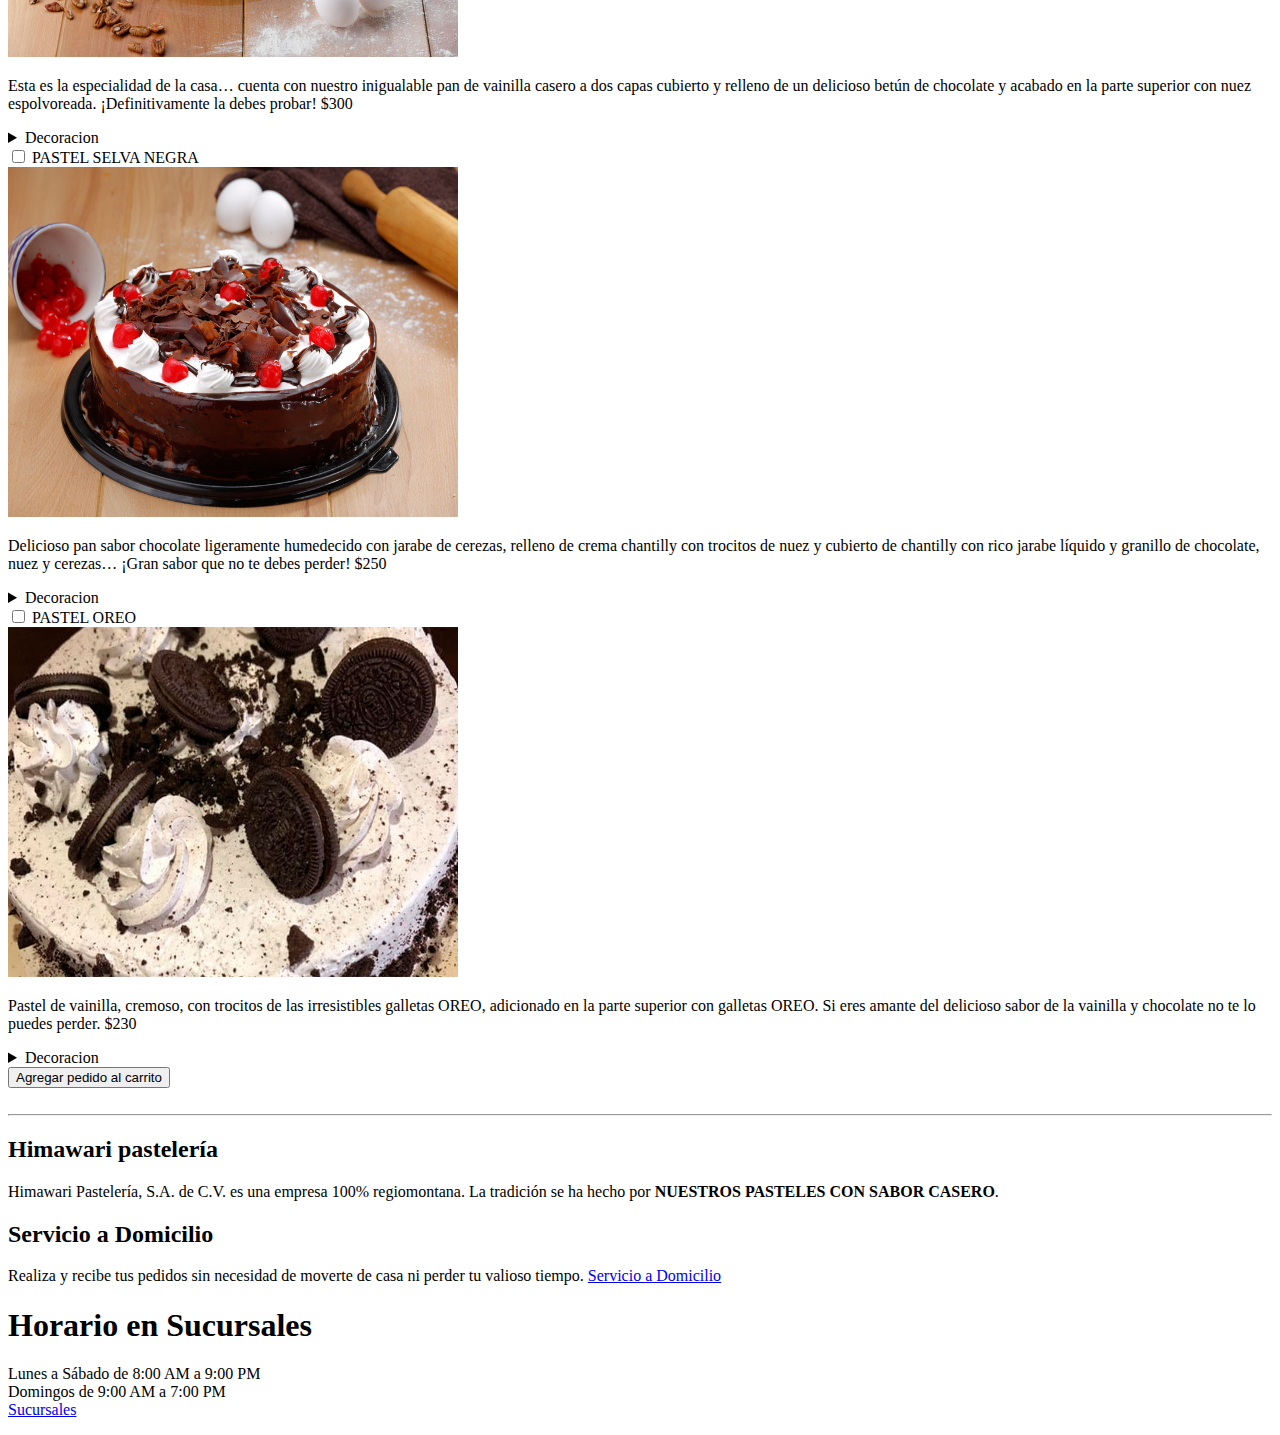
<file: 06-HTML/main.html>
<!DOCTYPE html>
<html lang="en">
<head>
    <meta charset="UTF-8">
    <meta http-equiv="X-UA-Compatible" content="IE=edge">
    <meta name="viewport" content="width=device-width, initial-scale=1.0">
    <title>Elementos compuestos</title>
</head>
<body>
    <!-- Headings -->
    <h1>HIMAWARI PASTELERIA</h1>
    <h2>Menu de pasteles</h2>   
<div class="pastel_aleman">
    <input type="checkbox" id="pastel1" name="aleman" value="aleman">
    <label for="aleman">PASTEL ALEMAN</label><br>
    <!-- Imágenes -->
    <img src="imagenes/ps-aleman-1.jpg" alt="Pastel aleman" width="450px" height="350px">
    <!-- Parrafos -->
    <p>Elaborado con nuestro inigualable pan de chocolate, está cubierto y relleno de un delicioso betún a base de coco rayado y con leche quemada, espolvoreado en la parte superior con nuez en trocitos. Si te gusta el coco, es la opción perfecta para ti, ¡Pruébalo!
        $230</p>
        <div class="decoracion">
            <details> <summary>Decoracion</summary>
 <div> <label for="decoracion">Primer Adorno</label>
       <select id="decoracion" name="decoracion"><br>
        <option value="ninguno">ninguno </option>
        <option value="cerezas">cerezas $23</option>
        <option value="chocolate">barra de chocolate $60</option>
        <option value="mango">mango $34</option>
        <option value="fresa">fresa $55</option>
    </select><br><br>
</div>
<div> <label for="decoracion">Segundo Adorno</label>
    <select id="decoracion" name="decoracion"><br>
        <option value="ninguno">ninguno </option>
        <option value="cerezas">cerezas $23</option>
        <option value="chocolate">barra de chocolate $60</option>
        <option value="mango">mango $34</option>
        <option value="fresa">fresa $55</option>
 </select><br><br>
</div>
<div> <label for="decoracion">Tercer Adorno</label>
    <select id="decoracion" name="decoracion"><br>
        <option value="ninguno">ninguno </option>
        <option value="cerezas">cerezas $23</option>
        <option value="chocolate">barra de chocolate $60</option>
        <option value="mango">mango $34</option>
        <option value="fresa">fresa $55</option>
 </select><br><br>
</div>
<div>
    <label for="mensaje_pastel"> Escribe el mensaque que tendra el pastel $15</label>
    <br>
    <input type="text" id="mensaje_pastel" name="mensaje_pastel">
    <br><br>
</div>
</div>
</div></details>
<div class="pastel_choco_aleman">
    <input type="checkbox" id="pastel2" name="choco_aleman" value="choco_aleman">
    <label for="pastel2">PASTEL CHOCO ALEMAN</label><br>
    <!-- Imágenes -->
    <img src="imagenes/ps-choco-aleman.jpg" alt="Pastel aleman" width="450px" height="350px">
    <!-- Parrafos -->
    <p>Pan marmoleado cubierto en los lados por nuestro delicioso betún de chocolate, y arriba por el betún coco y leche quemada del pastel Alemán, con un ligero toque de chocolate líquido y nuez. Una delicia que no puedes dejar de probar.
        $230</p>
        <div class="decoracion">
            <details> <summary>Decoracion</summary>
 <div> <label for="decoracion">Primer Adorno</label>
       <select id="decoracion" name="decoracion"><br>
        <option value="ninguno">ninguno </option>
        <option value="cerezas">cerezas $23</option>
        <option value="chocolate">barra de chocolate $60</option>
        <option value="mango">mango $34</option>
        <option value="fresa">fresa $55</option>
    </select><br><br>
</div>
<div> <label for="decoracion">Segundo Adorno</label>
    <select id="decoracion" name="decoracion"><br>
        <option value="ninguno">ninguno </option>
        <option value="cerezas">cerezas $23</option>
        <option value="chocolate">barra de chocolate $60</option>
        <option value="mango">mango $34</option>
        <option value="fresa">fresa $55</option>
 </select><br><br>
</div>
<div> <label for="decoracion">Tercer Adorno</label>
    <select id="decoracion" name="decoracion"><br>
        <option value="ninguno">ninguno </option>
        <option value="cerezas">cerezas $23</option>
        <option value="chocolate">barra de chocolate $60</option>
        <option value="mango">mango $34</option>
        <option value="fresa">fresa $55</option>
 </select><br><br>
</div>
<div>
    <label for="mensaje_pastel"> Escribe el mensaque que tendra el pastel $15</label>
    <br>
    <input type="text" id="mensaje_pastel" name="mensaje_pastel">
    <br><br>
</div>
</div></details>
</div>
<div class="pastel_cubano">
    <input type="checkbox" id="pastel3" name="cubano" value="cubano">
    <label for="pastel3">PASTEL CUBANO (O GANSITO)</label><br>
    <!-- Imágenes -->
    <img src="imagenes/ps-cubano-1.jpg" alt="Pastel aleman" width="450px" height="350px">
    <!-- Parrafos -->
    <p>Elaborado con nuestro delicioso pan de vainilla casero, relleno de crema de vainilla y mermelada de fresa; está cubierto en la parte exterior de betún de chocolate oscuro y granillo de chocolate. Una opción mas para los amantes del chocolate.
        $220</p>
        <div class="decoracion">
            <details> <summary>Decoracion</summary>
 <div> <label for="decoracion">Primer Adorno</label>
       <select id="decoracion" name="decoracion"><br>
        <option value="ninguno">ninguno </option>
        <option value="cerezas">cerezas $23</option>
        <option value="chocolate">barra de chocolate $60</option>
        <option value="mango">mango $34</option>
        <option value="fresa">fresa $55</option>
    </select><br><br>
</div>
<div> <label for="decoracion">Segundo Adorno</label>
    <select id="decoracion" name="decoracion"><br>
        <option value="ninguno">ninguno </option>
        <option value="cerezas">cerezas $23</option>
        <option value="chocolate">barra de chocolate $60</option>
        <option value="mango">mango $34</option>
        <option value="fresa">fresa $55</option>
 </select><br><br>
</div>
<div> <label for="decoracion">Tercer Adorno</label>
    <select id="decoracion" name="decoracion"><br>
        <option value="ninguno">ninguno </option>
        <option value="cerezas">cerezas $23</option>
        <option value="chocolate">barra de chocolate $60</option>
        <option value="mango">mango $34</option>
        <option value="fresa">fresa $55</option>
 </select><br><br>
</div>
<div>
    <label for="mensaje_pastel"> Escribe el mensaque que tendra el pastel $15</label>
    <br>
    <input type="text" id="mensaje_pastel" name="mensaje_pastel">
    <br><br>
</div>
</div></details>
</div>
<div class="pastel_diplomatico">
    <input type="checkbox" id="pastel5" name="diplomatico" value="diplomatico">
    <label for="pastel5">PASTEL DIPLOMÁTICO (O IMPOSIBLE)</label><br>
    <!-- Imágenes -->
    <img src="imagenes/ps-diplomatico-2.jpg" alt="Pastel aleman" width="450px" height="350px">
    <!-- Parrafos -->
    <p>Elaborado a baño María, consiste de dos capas: nuestro incomparable pan de chocolate en la parte inferior y arriba una capa de delicioso flan de vainilla; este exquisito pastel en forma de rosca está acabado con un toque de nuez, cajeta y cerezas.
        $250</p>
        <div class="decoracion">
            <details> <summary>Decoracion</summary>
 <div> <label for="decoracion">Primer Adorno</label>
       <select id="decoracion" name="decoracion"><br>
        <option value="ninguno">ninguno </option>
        <option value="cerezas">cerezas $23</option>
        <option value="chocolate">barra de chocolate $60</option>
        <option value="mango">mango $34</option>
        <option value="fresa">fresa $55</option>
    </select><br><br>
</div>
<div> <label for="decoracion">Segundo Adorno</label>
    <select id="decoracion" name="decoracion"><br>
        <option value="ninguno">ninguno </option>
        <option value="cerezas">cerezas $23</option>
        <option value="chocolate">barra de chocolate $60</option>
        <option value="mango">mango $34</option>
        <option value="fresa">fresa $55</option>
 </select><br><br>
</div>
<div> <label for="decoracion">Tercer Adorno</label>
    <select id="decoracion" name="decoracion"><br>
        <option value="ninguno">ninguno </option>
        <option value="cerezas">cerezas $23</option>
        <option value="chocolate">barra de chocolate $60</option>
        <option value="mango">mango $34</option>
        <option value="fresa">fresa $55</option>
 </select><br><br>
</div>
<div>
    <label for="mensaje_pastel"> Escribe el mensaque que tendra el pastel $15</label>
    <br>
    <input type="text" id="mensaje_pastel" name="mensaje_pastel">
    <br><br>
</div>
</div></details>
</div>
<div class="pastel_milky_way">
    <input type="checkbox" id="pastel6" name="milky" value="milky">
    <label for="pastel6">PASTEL MILKY WAY</label><br>
    <!-- Imágenes -->
    <img src="imagenes/ps-milky-way-1-1.jpg" alt="Pastel milky Way" width="450px" height="350px">
    <!-- Parrafos -->
    <p>Pastel en forma de rosca con nuestro delicioso pan de chocolate cubierto de nuestro betún especial de queso crema y chocolates Milky Way derretidos, adicionando con nuez en trocitos en la parte superior. Si amas el chocolate, no te lo puedes perder.
        $300</p>
        <div class="decoracion">
            <details> <summary>Decoracion</summary>
 <div> <label for="decoracion">Primer Adorno</label>
       <select id="decoracion" name="decoracion"><br>
        <option value="ninguno">ninguno </option>
        <option value="cerezas">cerezas $23</option>
        <option value="chocolate">barra de chocolate $60</option>
        <option value="mango">mango $34</option>
        <option value="fresa">fresa $55</option>
    </select><br><br>
</div>
<div> <label for="decoracion">Segundo Adorno</label>
    <select id="decoracion" name="decoracion"><br>
        <option value="ninguno">ninguno </option>
        <option value="cerezas">cerezas $23</option>
        <option value="chocolate">barra de chocolate $60</option>
        <option value="mango">mango $34</option>
        <option value="fresa">fresa $55</option>
 </select><br><br>
</div>
<div> <label for="decoracion">Tercer Adorno</label>
    <select id="decoracion" name="decoracion"><br>
        <option value="ninguno">ninguno </option>
        <option value="cerezas">cerezas $23</option>
        <option value="chocolate">barra de chocolate $60</option>
        <option value="mango">mango $34</option>
        <option value="fresa">fresa $55</option>
 </select><br><br>
</div>
<div>
    <label for="mensaje_pastel"> Escribe el mensaque que tendra el pastel $15</label>
    <br>
    <input type="text" id="mensaje_pastel" name="mensaje_pastel">
    <br><br>
</div>
</div></details>
</div>
<div class="pastel_rosca_chica">
    <input type="checkbox" id="pastel7" name="rosca_chica" value="rosca_chica">
    <label for="pastel6">PASTEL ROSCA CHICA</label><br>
    <!-- Imágenes -->
    <img src="imagenes/ps-rosca-chica-1.jpg" alt="rosca chica" width="450px" height="350px">
    <!-- Parrafos -->
    <p>Esta es la especialidad de la casa… está elaborada con nuestro insuperable pan de vainilla con sabor casero, cubierto del delicioso betún de chocolate (receta exclusiva) y espolvoreado con ricos trocitos de nuez. ¡En definitiva la debes probar!
        $150</p>
        <div class="decoracion">
            <details> <summary>Decoracion</summary>
 <div> <label for="decoracion">Primer Adorno</label>
       <select id="decoracion" name="decoracion"><br>
        <option value="ninguno">ninguno </option>
        <option value="cerezas">cerezas $23</option>
        <option value="chocolate">barra de chocolate $60</option>
        <option value="mango">mango $34</option>
        <option value="fresa">fresa $55</option>
    </select><br><br>
</div>
<div> <label for="decoracion">Segundo Adorno</label>
    <select id="decoracion" name="decoracion"><br>
        <option value="ninguno">ninguno </option>
        <option value="cerezas">cerezas $23</option>
        <option value="chocolate">barra de chocolate $60</option>
        <option value="mango">mango $34</option>
        <option value="fresa">fresa $55</option>
 </select><br><br>
</div>
<div> <label for="decoracion">Tercer Adorno</label>
    <select id="decoracion" name="decoracion"><br>
        <option value="ninguno">ninguno </option>
        <option value="cerezas">cerezas $23</option>
        <option value="chocolate">barra de chocolate $60</option>
        <option value="mango">mango $34</option>
        <option value="fresa">fresa $55</option>
 </select><br><br>
</div>
<div>
    <label for="mensaje_pastel"> Escribe el mensaque que tendra el pastel $15</label>
    <br>
    <input type="text" id="mensaje_pastel" name="mensaje_pastel">
    <br><br>
</div>
</div></details>
</div>
<div class="pastel_rosca_grande">
    <input type="checkbox" id="pastel8" name="rosca_grande" value="rosca_grande">
    <label for="pastel8">PASTEL ROSCA GRANDE</label><br>
    <!-- Imágenes -->
    <img src="imagenes/ps-rosca-grande-1.jpg" alt="rosca grande" width="450px" height="350px">
    <!-- Parrafos -->
    <p>Esta es la especialidad de la casa… cuenta con nuestro inigualable pan de vainilla casero a dos capas cubierto y relleno de un delicioso betún de chocolate y acabado en la parte superior con nuez espolvoreada. ¡Definitivamente la debes probar!
        $300</p>
        <div class="decoracion">
            <details> <summary>Decoracion</summary>
 <div> <label for="decoracion">Primer Adorno</label>
       <select id="decoracion" name="decoracion"><br>
        <option value="ninguno">ninguno </option>
        <option value="cerezas">cerezas $23</option>
        <option value="chocolate">barra de chocolate $60</option>
        <option value="mango">mango $34</option>
        <option value="fresa">fresa $55</option>
    </select><br><br>
</div>
<div> <label for="decoracion">Segundo Adorno</label>
    <select id="decoracion" name="decoracion"><br>
        <option value="ninguno">ninguno </option>
        <option value="cerezas">cerezas $23</option>
        <option value="chocolate">barra de chocolate $60</option>
        <option value="mango">mango $34</option>
        <option value="fresa">fresa $55</option>
 </select><br><br>
</div>
<div> <label for="decoracion">Tercer Adorno</label>
    <select id="decoracion" name="decoracion"><br>
        <option value="ninguno">ninguno </option>
        <option value="cerezas">cerezas $23</option>
        <option value="chocolate">barra de chocolate $60</option>
        <option value="mango">mango $34</option>
        <option value="fresa">fresa $55</option>
 </select><br><br>
</div>
<div>
    <label for="mensaje_pastel"> Escribe el mensaque que tendra el pastel $15</label>
    <br>
    <input type="text" id="mensaje_pastel" name="mensaje_pastel">
    <br><br>
</div>
</div></details>
</div>
<div class="pastel_selva_negra">
    <input type="checkbox" id="pastel9" name="selva_negra" value="selva_negra">
    <label for="pastel9">PASTEL SELVA NEGRA</label><br>
    <!-- Imágenes -->
    <img src="imagenes/ps-selva-negra-1.jpg" alt="rosca grande" width="450px" height="350px">
    <!-- Parrafos -->
    <p>Delicioso pan sabor chocolate ligeramente humedecido con jarabe de cerezas, relleno de crema chantilly con trocitos de nuez y cubierto de chantilly con rico jarabe líquido y granillo de chocolate, nuez y cerezas… ¡Gran sabor que no te debes perder!
        $250</p>
        <div class="decoracion">
            <details> <summary>Decoracion</summary>
 <div> <label for="decoracion">Primer Adorno</label>
       <select id="decoracion" name="decoracion"><br>
        <option value="ninguno">ninguno </option>
        <option value="cerezas">cerezas $23</option>
        <option value="chocolate">barra de chocolate $60</option>
        <option value="mango">mango $34</option>
        <option value="fresa">fresa $55</option>
    </select><br><br>
</div>
<div> <label for="decoracion">Segundo Adorno</label>
    <select id="decoracion" name="decoracion"><br>
        <option value="ninguno">ninguno </option>
        <option value="cerezas">cerezas $23</option>
        <option value="chocolate">barra de chocolate $60</option>
        <option value="mango">mango $34</option>
        <option value="fresa">fresa $55</option>
 </select><br><br>
</div>
<div> <label for="decoracion">Tercer Adorno</label>
    <select id="decoracion" name="decoracion"><br>
        <option value="ninguno">ninguno </option>
        <option value="cerezas">cerezas $23</option>
        <option value="chocolate">barra de chocolate $60</option>
        <option value="mango">mango $34</option>
        <option value="fresa">fresa $55</option>
 </select><br><br>
</div>
<div>
    <label for="mensaje_pastel"> Escribe el mensaque que tendra el pastel $15</label>
    <br>
    <input type="text" id="mensaje_pastel" name="mensaje_pastel">
    <br><br>
</div>
</div></details>
</div>
<div class="pastel_oreo">
    <input type="checkbox" id="pastel9" name="oreo" value="oreo">
    <label for="pastel10">PASTEL OREO</label><br>
    <!-- Imágenes -->
    <img src="imagenes/pastel-oreo-900x600-1.jpg" alt="oreo" width="450px" height="350px">
    <!-- Parrafos -->
    <p>Pastel de vainilla, cremoso, con trocitos de las irresistibles galletas OREO, adicionado en la parte superior con galletas OREO. Si eres amante del delicioso sabor de la vainilla y chocolate no te lo puedes perder.
        $230</p>
        <div class="decoracion">
            <details> <summary>Decoracion</summary>
 <div> <label for="decoracion">Primer Adorno</label>
       <select id="decoracion" name="decoracion"><br>
        <option value="ninguno">ninguno </option>
        <option value="cerezas">cerezas $23</option>
        <option value="chocolate">barra de chocolate $60</option>
        <option value="mango">mango $34</option>
        <option value="fresa">fresa $55</option>
    </select><br><br>
</div>
<div> <label for="decoracion">Segundo Adorno</label>
    <select id="decoracion" name="decoracion"><br>
        <option value="ninguno">ninguno </option>
        <option value="cerezas">cerezas $23</option>
        <option value="chocolate">barra de chocolate $60</option>
        <option value="mango">mango $34</option>
        <option value="fresa">fresa $55</option>
 </select><br><br>
</div>
<div> <label for="decoracion">Tercer Adorno</label>
    <select id="decoracion" name="decoracion"><br>
        <option value="ninguno">ninguno </option>
        <option value="cerezas">cerezas $23</option>
        <option value="chocolate">barra de chocolate $60</option>
        <option value="mango">mango $34</option>
        <option value="fresa">fresa $55</option>
 </select><br><br>
</div>
<div>
    <label for="mensaje_pastel"> Escribe el mensaque que tendra el pastel $15</label>
    <br>
    <input type="text" id="mensaje_pastel" name="mensaje_pastel">
    <br><br>
</div>
</div></details>
</div>
<div>
    <input type="button" id="pedido" name="pedido" value="Agregar pedido al carrito" onclick="alert('Su pedido se agrego al carrito');"><br><br>
</div>
<hr>
<div>
    <h2>Himawari pastelería</h2>
    <p>Himawari Pastelería, S.A. de C.V. es una empresa 100% regiomontana. La tradición se ha hecho por <strong><span style="font-family: 'Amatic SC';"><span class="slogan">NUESTROS PASTELES CON SABOR CASERO</span></span></strong>.</p>
    <h2>Servicio a Domicilio</h2>
    <p>Realiza y recibe tus pedidos sin necesidad de moverte de casa ni perder tu valioso tiempo. <a rel="noopener noreferrer" href="https://github.com/JairCoronado?tab=repositories" target="_blank;">Servicio a Domicilio</a></p>
    <h1>Horario en Sucursales</h1>
    <p>Lunes a Sábado de 8:00 AM a 9:00 PM<br> Domingos de 9:00 AM a 7:00 PM<br> <a href="https://github.com/JairCoronado?tab=repositories">Sucursales</a></p>
</div>
</body>
</html>
</file>
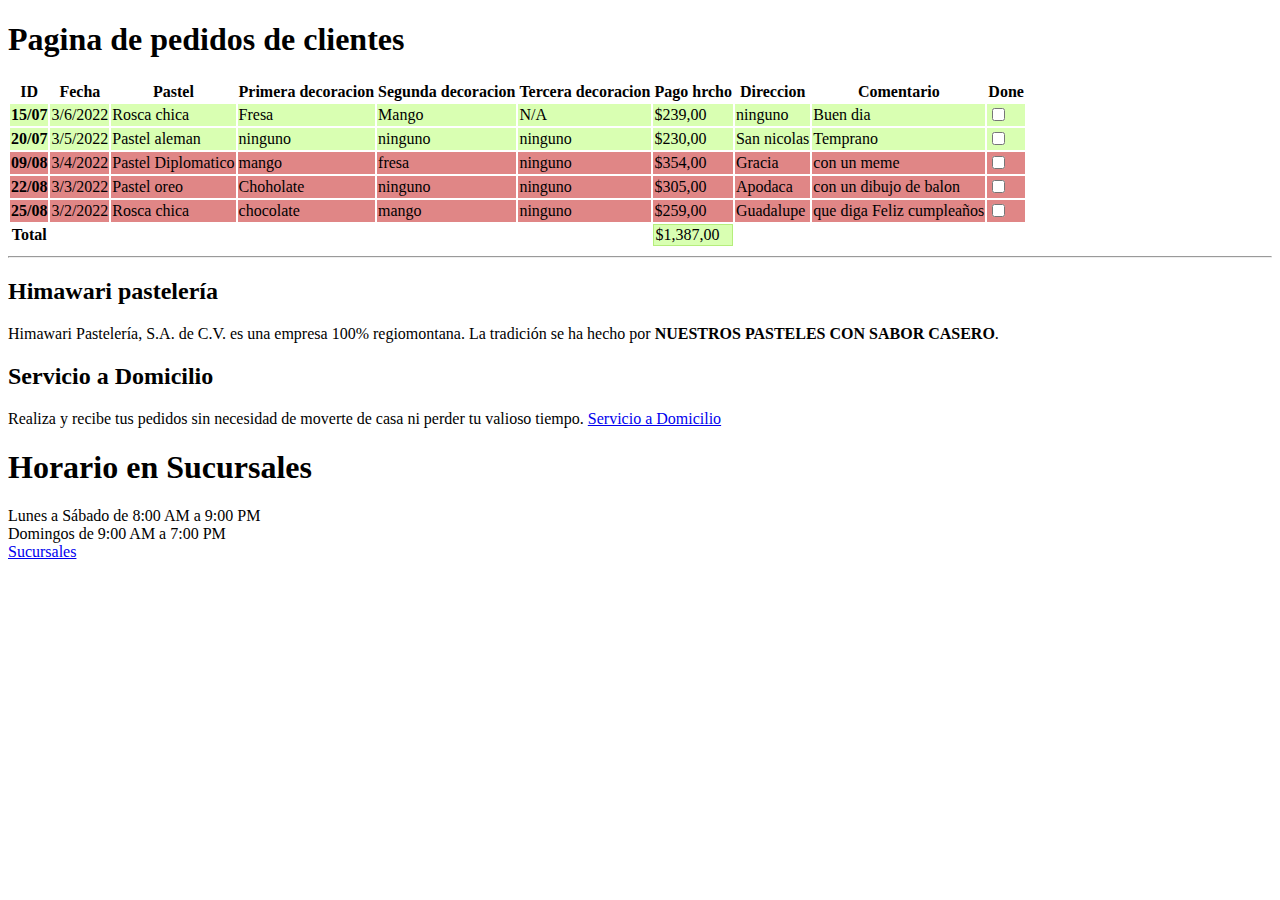
<file: 06-HTML/pastelero.html>
<!DOCTYPE html>
<html lang="en">
<head>
    <meta charset="UTF-8">
    <meta http-equiv="X-UA-Compatible" content="IE=edge">
    <meta name="viewport" content="width=device-width, initial-scale=1.0">
    <title>Elementos compuestos</title>
</head>
<body>
    <h1>
        Pagina de pedidos de clientes
    </h1>
    <table class="default">

        <thead>
      
          <tr>
      
            <th scope="col">ID</th>
      
            <th>Fecha</th>
      
            <th>Pastel</th>
      
            <th>Primera decoracion</th>
            <th>Segunda decoracion</th>
            <th>Tercera decoracion</th>
            <th>Pago hrcho</th>
            <th>Direccion</th>
            <th>Comentario</th>
            <th>Done</th>
      
          </tr>
      
        </thead>
      
        <tbody style="background: rgba(128, 255, 0, 0.3); border: 1px solid rgba(100, 200, 0, 0.3);">
      
          <tr>
      
            <th>15/07</th>
      
            <td>3/6/2022</td>
      
            <td>Rosca chica</td>
      
            <td>Fresa</td>
      
            <td>Mango</td>

            <td>N/A</td>

            <td>$239,00</td>

            <td>ninguno</td>

            <td>Buen dia</td>

            <td><input type="checkbox" id="hecho" name="hecho" value="done"></td>
      
          </tr>
      
          <tr>
      
            <th>20/07</th>
      
            <td>3/5/2022</td>
      
            <td>Pastel aleman</td>
      
            <td>ninguno</td>
      
            <td>ninguno</td>

            <td>ninguno</td>

            <td>$230,00</td>

            <td>San nicolas</td>

            <td>Temprano</td>

            <td><input type="checkbox" id="hecho" name="hecho" value="done"></td>
      
          </tr>
      
        </tbody>
      
        <tbody style="background: rgba(190, 3, 3, 0.479); border: 1px solid rgba(200, 100, 0, 0.3);">
      
          <tr>
      
            <th>09/08</th>
      
            <td>3/4/2022</td>
      
            <td>Pastel Diplomatico</td>
      
            <td>mango</td>
      
            <td>fresa</td>

            <td>ninguno</td>

            <td>$354,00</td>

            <td>Gracia</td>

            <td>con un meme</td>

            <td><input type="checkbox" id="hecho" name="hecho" value="done"></td>
      
          </tr>
      
          <tr>
      
            <th>22/08</th>
      
            <td>3/3/2022</td>
      
            <td>Pastel oreo</td>
      
            <td>Choholate</td>
      
            <td>ninguno</td>
            
            <td>ninguno</td>

            <td>$305,00</td>

            <td>Apodaca</td>

            <td>con un dibujo de balon</td>

            <td><input type="checkbox" id="hecho" name="hecho" value="done"></td>
      
          </tr>
      
          <tr>
      
            <th>25/08</th>
      
            <td>3/2/2022</td>
      
            <td>Rosca chica</td>
      
            <td>chocolate</td>
      
            <td>mango</td>

            <td>ninguno</td>

            <td>$259,00</td>

            <td>Guadalupe</td>

            <td>que diga Feliz cumpleaños</td>

            <td><input type="checkbox" id="hecho" name="hecho" value="done"></td>
      
          </tr>
      
        </tbody>
      
        <tfoot>
      
          <tr>
      
            <th>Total</th>
      
            <td colspan="5"></td>
            <td style="background: rgba(128, 255, 0, 0.3); border: 1px solid rgba(100, 200, 0, 0.3);"colspan="1">$1,387,00</td>
      
          </tr>
      
        </tfoot>
      
      </table>

<hr>

<div>
    <h2>Himawari pastelería</h2>
    <p>Himawari Pastelería, S.A. de C.V. es una empresa 100% regiomontana. La tradición se ha hecho por <strong><span style="font-family: 'Amatic SC';"><span class="slogan">NUESTROS PASTELES CON SABOR CASERO</span></span></strong>.</p>
    <h2>Servicio a Domicilio</h2>
    <p>Realiza y recibe tus pedidos sin necesidad de moverte de casa ni perder tu valioso tiempo. <a rel="noopener noreferrer" href="https://github.com/JairCoronado?tab=repositories" target="_blank;">Servicio a Domicilio</a></p>
    <h1>Horario en Sucursales</h1>
    <p>Lunes a Sábado de 8:00 AM a 9:00 PM<br> Domingos de 9:00 AM a 7:00 PM<br> <a href="https://github.com/JairCoronado?tab=repositories">Sucursales</a></p>
</div>
</body>
</html>
</file>
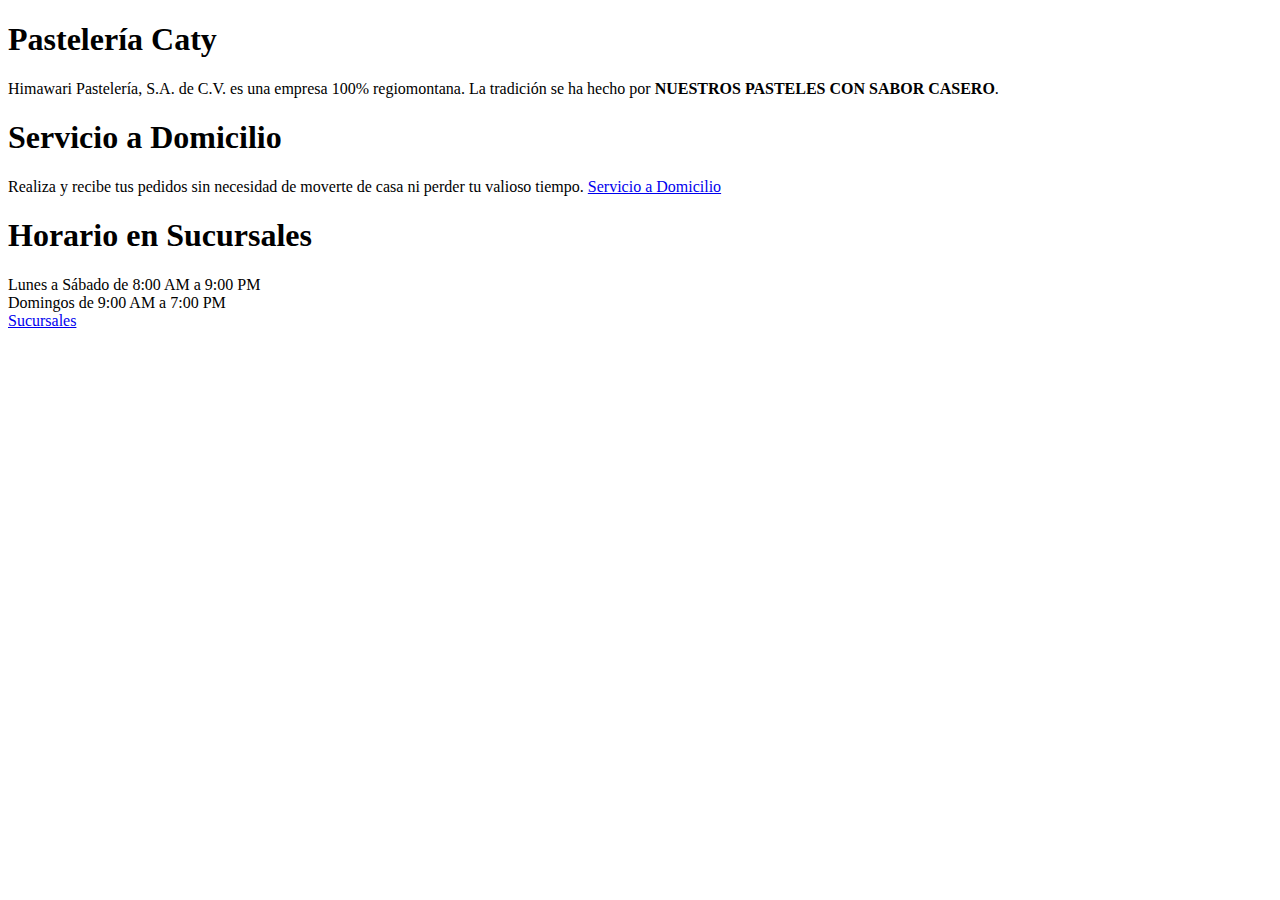
<file: 06-HTML/prueba.html>
<!DOCTYPE html>
<html lang="en">
<head>
    <meta charset="UTF-8">
    <meta http-equiv="X-UA-Compatible" content="IE=edge">
    <meta name="viewport" content="width=device-width, initial-scale=1.0">
    <title>Elementos compuestos</title>
</head>
<body>

<div class="et_pb_section et_pb_section_2_tb_footer et_pb_with_background et_section_regular">
				
				
				
				
    <div class="et_pb_row et_pb_row_0_tb_footer">
<div class="et_pb_column et_pb_column_1_3 et_pb_column_0_tb_footer  et_pb_css_mix_blend_mode_passthrough">


<div class="et_pb_module et_pb_text et_pb_text_0_tb_footer  et_pb_text_align_left et_pb_bg_layout_dark">


<div class="et_pb_text_inner"><h1>Pastelería Caty</h1>
<p>Himawari Pastelería, S.A. de C.V. es una empresa 100% regiomontana. La tradición se ha hecho por <strong><span style="font-family: 'Amatic SC';"><span class="slogan">NUESTROS PASTELES CON SABOR CASERO</span></span></strong>.</p></div>
</div>
</div><div class="et_pb_column et_pb_column_1_3 et_pb_column_1_tb_footer  et_pb_css_mix_blend_mode_passthrough">


<div class="et_pb_module et_pb_text et_pb_text_1_tb_footer  et_pb_text_align_left et_pb_bg_layout_dark">


<div class="et_pb_text_inner"><h1>Servicio a Domicilio</h1>
<p>Realiza y recibe tus pedidos sin necesidad de moverte de casa ni perder tu valioso tiempo. <a rel="noopener noreferrer" href="https://pasteleriacaty.pidedirecto.mx/" target="_blank;">Servicio a Domicilio</a></p></div>
</div>
</div><div class="et_pb_column et_pb_column_1_3 et_pb_column_2_tb_footer  et_pb_css_mix_blend_mode_passthrough et-last-child">


<div class="et_pb_module et_pb_text et_pb_text_2_tb_footer  et_pb_text_align_left et_pb_bg_layout_dark">


<div class="et_pb_text_inner"><h1>Horario en Sucursales</h1>
<p>Lunes a Sábado de 8:00 AM a 9:00 PM<br> Domingos de 9:00 AM a 7:00 PM<br> <a href="https://pasteleriacaty.com/sucursales/">Sucursales</a></p></div>
</div>
</div>


</div>


</div>
</file>
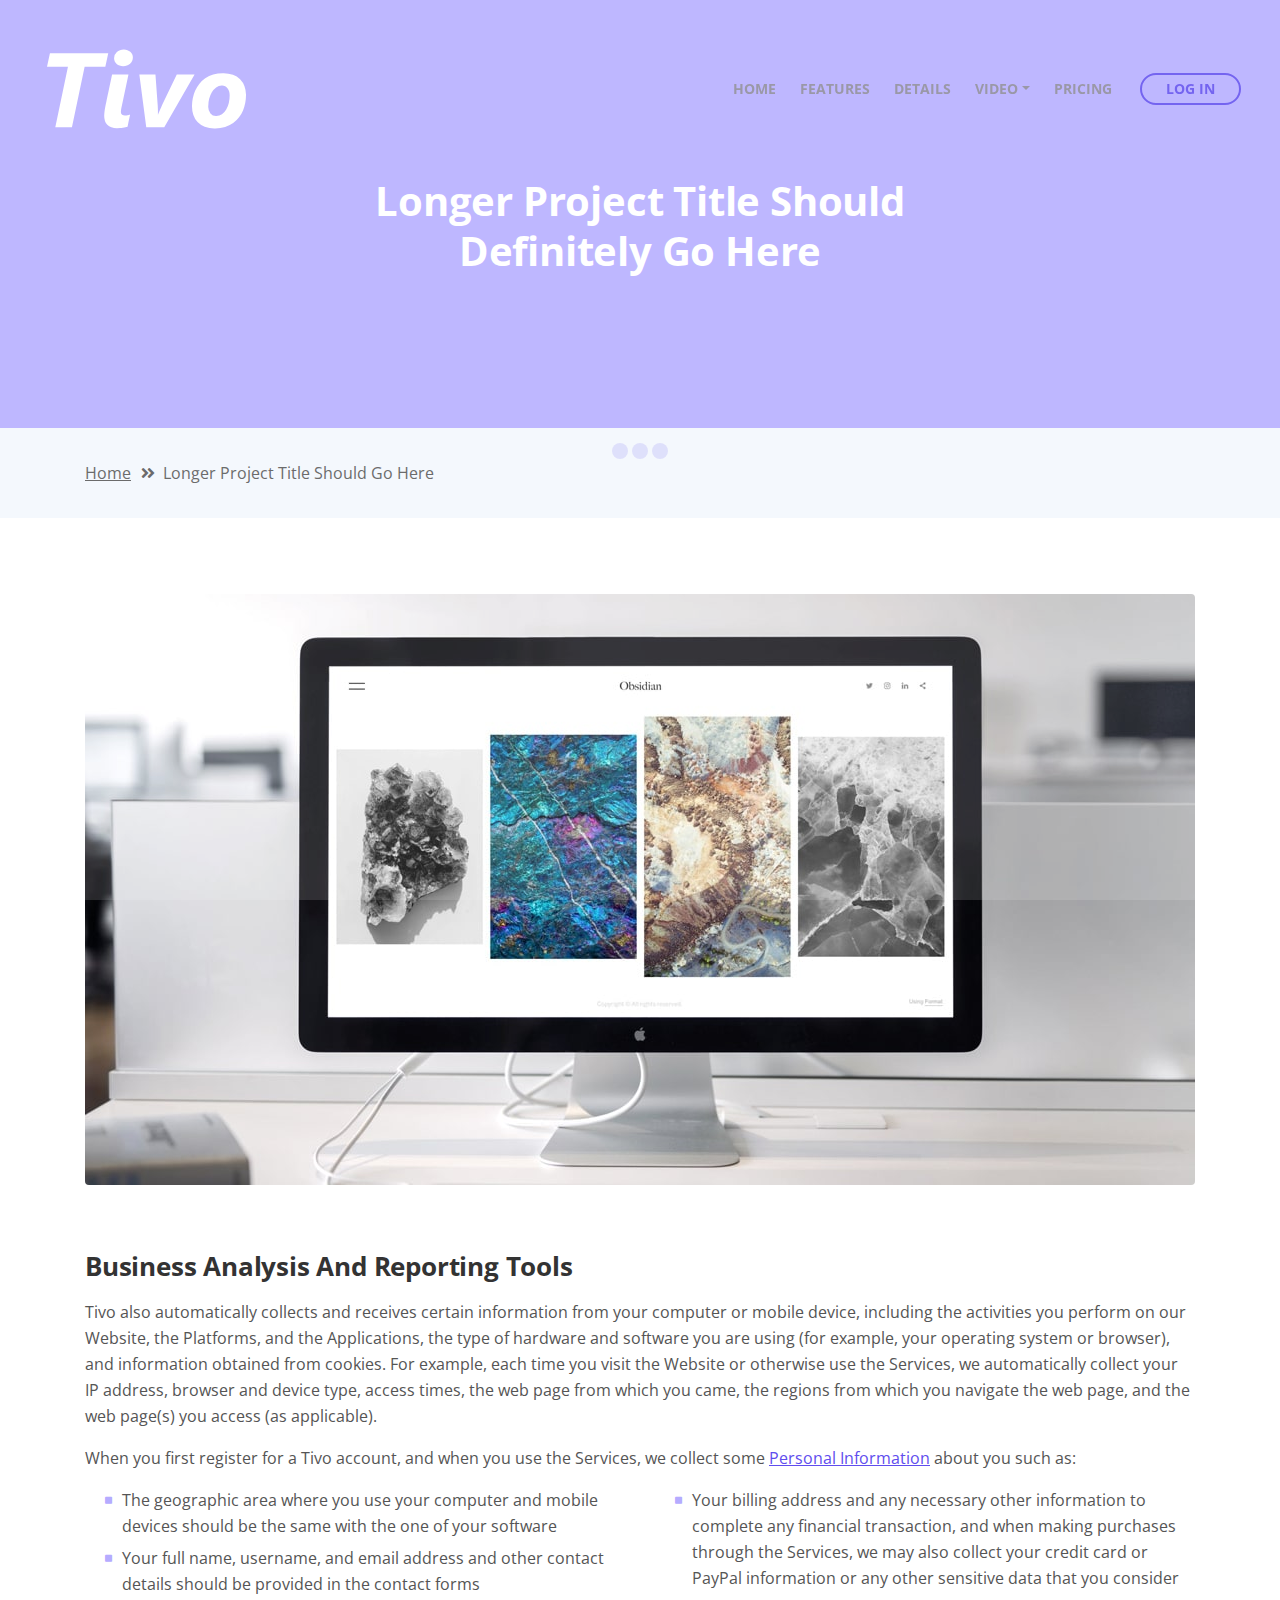
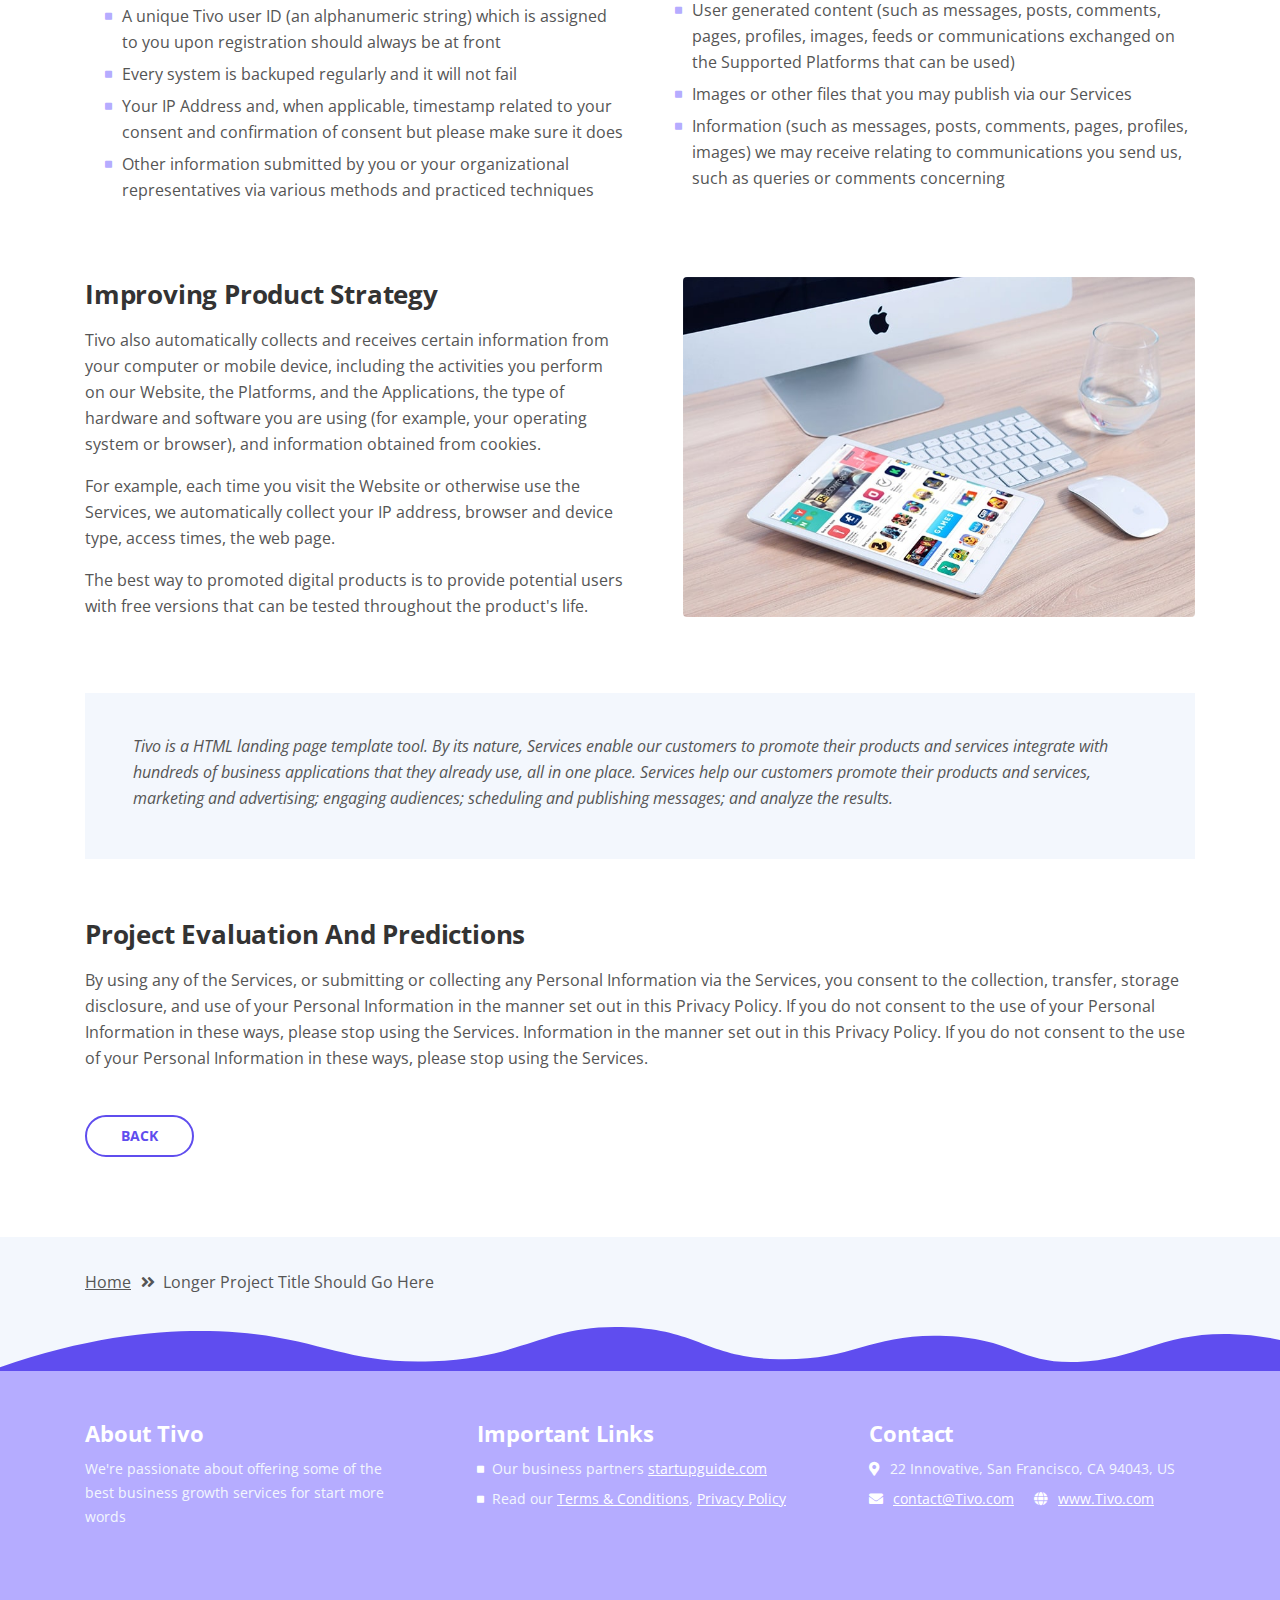
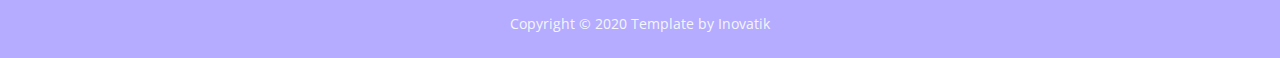
<file: 07-css/article-details.html>
<!DOCTYPE html>
<html lang="en">
<head>
    <meta charset="utf-8">
    <meta name="viewport" content="width=device-width, initial-scale=1, shrink-to-fit=no">
    
    <!-- SEO Meta Tags -->
    <meta name="description" content="Tivo is a HTML landing page template built with Bootstrap to help you crate engaging presentations for SaaS apps and convert visitors into users.">
    <meta name="author" content="Inovatik">

    <!-- OG Meta Tags to improve the way the post looks when you share the page on LinkedIn, Facebook, Google+ -->
	<meta property="og:site_name" content="" /> <!-- website name -->
	<meta property="og:site" content="" /> <!-- website link -->
	<meta property="og:title" content=""/> <!-- title shown in the actual shared post -->
	<meta property="og:description" content="" /> <!-- description shown in the actual shared post -->
	<meta property="og:image" content="" /> <!-- image link, make sure it's jpg -->
	<meta property="og:url" content="" /> <!-- where do you want your post to link to -->
	<meta property="og:type" content="article" />

    <!-- Website Title -->
    <title>Article Details - Tivo - SaaS App HTML Landing Page Template</title>
    
    <!-- Styles -->
    <link href="https://fonts.googleapis.com/css?family=Open+Sans:400,400i,700&display=swap&subset=latin-ext" rel="stylesheet">
    <link href="css/bootstrap.css" rel="stylesheet">
    <link href="css/fontawesome-all.css" rel="stylesheet">
    <link href="css/swiper.css" rel="stylesheet">
	<link href="css/magnific-popup.css" rel="stylesheet">
    <link href="css/styles.css" rel="stylesheet">
	
	<!-- Favicon  -->
    <link rel="icon" href="images/favicon.png">
</head>
<body data-spy="scroll" data-target=".fixed-top">
    
    <!-- Preloader -->
	<div class="spinner-wrapper">
        <div class="spinner">
            <div class="bounce1"></div>
            <div class="bounce2"></div>
            <div class="bounce3"></div>
        </div>
    </div>
    <!-- end of preloader -->
    

    <!-- Navigation -->
    <nav class="navbar navbar-expand-lg navbar-dark navbar-custom fixed-top">
        <div class="container">

            <!-- Text Logo - Use this if you don't have a graphic logo -->
            <!-- <a class="navbar-brand logo-text page-scroll" href="index.html">Tivo</a> -->

            <!-- Image Logo -->
            <a class="navbar-brand logo-image" href="index.html"><img src="images/logo.svg" alt="alternative"></a> 
            
            <!-- Mobile Menu Toggle Button -->
            <button class="navbar-toggler" type="button" data-toggle="collapse" data-target="#navbarsExampleDefault" aria-controls="navbarsExampleDefault" aria-expanded="false" aria-label="Toggle navigation">
                <span class="navbar-toggler-awesome fas fa-bars"></span>
                <span class="navbar-toggler-awesome fas fa-times"></span>
            </button>
            <!-- end of mobile menu toggle button -->

            <div class="collapse navbar-collapse" id="navbarsExampleDefault">
                <ul class="navbar-nav ml-auto">
                    <li class="nav-item">
                        <a class="nav-link page-scroll" href="index.html#header">HOME <span class="sr-only">(current)</span></a>
                    </li>
                    <li class="nav-item">
                        <a class="nav-link page-scroll" href="index.html#features">FEATURES</a>
                    </li>
                    <li class="nav-item">
                        <a class="nav-link page-scroll" href="index.html#details">DETAILS</a>
                    </li>

                    <!-- Dropdown Menu -->          
                    <li class="nav-item dropdown">
                        <a class="nav-link dropdown-toggle page-scroll" href="index.html#video" id="navbarDropdown" role="button" aria-haspopup="true" aria-expanded="false">VIDEO</a>
                        <div class="dropdown-menu" aria-labelledby="navbarDropdown">
                            <a class="dropdown-item" href="article-details.html"><span class="item-text">ARTICLE DETAILS</span></a>
                            <div class="dropdown-items-divide-hr"></div>
                            <a class="dropdown-item" href="terms-conditions.html"><span class="item-text">TERMS CONDITIONS</span></a>
                            <div class="dropdown-items-divide-hr"></div>
                            <a class="dropdown-item" href="privacy-policy.html"><span class="item-text">PRIVACY POLICY</span></a>
                        </div>
                    </li>
                    <!-- end of dropdown menu -->

                    <li class="nav-item">
                        <a class="nav-link page-scroll" href="index.html#pricing">PRICING</a>
                    </li>
                </ul>
                <span class="nav-item">
                    <a class="btn-outline-sm" href="log-in.html">LOG IN</a>
                </span>
            </div>
        </div> <!-- end of container -->
    </nav> <!-- end of navbar -->
    <!-- end of navigation -->


    <!-- Header -->
    <header id="header" class="ex-header">
        <div class="container">
            <div class="row">
                <div class="col-md-12">
                    <h1>Longer Project Title Should Definitely Go Here</h1>
                </div> <!-- end of col -->
            </div> <!-- end of row -->
        </div> <!-- end of container -->
    </header> <!-- end of ex-header -->
    <!-- end of header -->


    <!-- Breadcrumbs -->
    <div class="ex-basic-1">
        <div class="container">
            <div class="row">
                <div class="col-lg-12">
                    <div class="breadcrumbs">
                        <a href="index.html">Home</a><i class="fa fa-angle-double-right"></i><span>Longer Project Title Should Go Here</span>
                    </div> <!-- end of breadcrumbs -->
                </div> <!-- end of col -->
            </div> <!-- end of row -->
        </div> <!-- end of container -->
    </div> <!-- end of ex-basic-1 -->
    <!-- end of breadcrumbs -->


    <!-- Privacy Content -->
    <div class="ex-basic-2">
        <div class="container">
            <div class="row">
                <div class="col-lg-12">
                    <div class="image-container-large">
                        <img class="img-fluid" src="images/article-details-large.jpg" alt="alternative">
                    </div> <!-- end of image-container-large -->
                    <div class="text-container">
                        <h3>Business Analysis And Reporting Tools</h3>
                        <p>Tivo also automatically collects and receives certain information from your computer or mobile device, including the activities you perform on our Website, the Platforms, and the Applications, the type of hardware and software you are using (for example, your operating system or browser), and information obtained from cookies. For example, each time you visit the Website or otherwise use the Services, we automatically collect your IP address, browser and device type, access times, the web page from which you came, the regions from which you navigate the web page, and the web page(s) you access (as applicable).</p>
                        <p>When you first register for a Tivo account, and when you use the Services, we collect some <a class="blue" href="#your-link">Personal Information</a> about you such as:</p>
                        <div class="row">
                            <div class="col-md-6">
                                <ul class="list-unstyled li-space-lg indent">
                                    <li class="media">
                                        <i class="fas fa-square"></i>
                                        <div class="media-body">The geographic area where you use your computer and mobile devices should be the same with the one of your software</div>
                                    </li>
                                    <li class="media">
                                        <i class="fas fa-square"></i>
                                        <div class="media-body">Your full name, username, and email address and other contact details should be provided in the contact forms</div>
                                    </li>
                                    <li class="media">
                                        <i class="fas fa-square"></i>
                                        <div class="media-body">A unique Tivo user ID (an alphanumeric string) which is assigned to you upon registration should always be at front</div>
                                    </li>
                                    <li class="media">
                                        <i class="fas fa-square"></i>
                                        <div class="media-body">Every system is backuped regularly and it will not fail</div>
                                    </li>
                                    <li class="media">
                                        <i class="fas fa-square"></i>
                                        <div class="media-body">Your IP Address and, when applicable, timestamp related to your consent and confirmation of consent but please make sure it does</div>
                                    </li>
                                    <li class="media">
                                        <i class="fas fa-square"></i>
                                        <div class="media-body">Other information submitted by you or your organizational representatives via various methods and practiced techniques</div>
                                    </li>
                                </ul>
                            </div> <!-- end of col -->

                            <div class="col-md-6">
                                <ul class="list-unstyled li-space-lg indent">
                                    <li class="media">
                                        <i class="fas fa-square"></i>
                                        <div class="media-body">Your billing address and any necessary other information to complete any financial transaction, and when making purchases through the Services, we may also collect your credit card or PayPal information or any other sensitive data that you consider</div>
                                    </li>
                                    <li class="media">
                                        <i class="fas fa-square"></i>
                                        <div class="media-body">User generated content (such as messages, posts, comments, pages, profiles, images, feeds or communications exchanged on the Supported Platforms that can be used)</div>
                                    </li>
                                    <li class="media">
                                        <i class="fas fa-square"></i>
                                        <div class="media-body">Images or other files that you may publish via our Services</div>
                                    </li>
                                    <li class="media">
                                        <i class="fas fa-square"></i>
                                        <div class="media-body">Information (such as messages, posts, comments, pages, profiles, images) we may receive relating to communications you send us, such as queries or comments concerning</div>
                                    </li>
                                </ul>
                            </div> <!-- end of col -->
                        </div> <!-- end of row -->
                    </div> <!-- end of text-container-->
                    
                    <div class="text-container">
                        <div class="row">
                            <div class="col-md-6">
                                <h3>Improving Product Strategy</h3>
                                <p>Tivo also automatically collects and receives certain information from your computer or mobile device, including the activities you perform on our Website, the Platforms, and the Applications, the type of hardware and software you are using (for example, your operating system or browser), and information obtained from cookies.</p>
                                <p>For example, each time you visit the Website or otherwise use the Services, we automatically collect your IP address, browser and device type, access times, the web page.</p>
                                <p>The best way to promoted digital products is to provide potential users with free versions that can be tested throughout the product's life.</p>
                            </div> <!-- end of col -->
                            <div class="col-md-6">
                                <div class="image-container-small">
                                    <img class="img-fluid" src="images/article-details-small.jpg" alt="alternative">
                                </div> <!-- end of image-container-small -->
                            </div> <!-- end of col -->
                        </div> <!-- end of row -->
                    </div> <!-- end of text-container -->

                    <div class="text-container dark">
                        <p class="testimonial-text">Tivo is a HTML landing page template tool. By its nature, Services enable our customers to promote their products and services integrate with hundreds of business applications that they already use, all in one place. Services help our customers promote their products and services, marketing and advertising; engaging audiences; scheduling and publishing messages; and analyze the results.</p>
                    </div> <!-- end of text container -->

                    <div class="text-container last">
                        <h3>Project Evaluation And Predictions</h3>
					    <p>By using any of the Services, or submitting or collecting any Personal Information via the Services, you consent to the collection, transfer, storage disclosure, and use of your Personal Information in the manner set out in this Privacy Policy. If you do not consent to the use of your Personal Information in these ways, please stop using the Services. Information in the manner set out in this Privacy Policy. If you do not consent to the use of your Personal Information in these ways, please stop using the Services.</p>
                    </div> <!-- end of text-container -->
                    <a class="btn-outline-reg" href="index.html">BACK</a>
                </div> <!-- end of col-->
            </div> <!-- end of row -->
        </div> <!-- end of container -->
    </div> <!-- end of ex-basic-2 -->
    <!-- end of privacy content -->


    <!-- Breadcrumbs -->
    <div class="ex-basic-1">
        <div class="container">
            <div class="row">
                <div class="col-lg-12">
                    <div class="breadcrumbs">
                        <a href="index.html">Home</a><i class="fa fa-angle-double-right"></i><span>Longer Project Title Should Go Here</span>
                    </div> <!-- end of breadcrumbs -->
                </div> <!-- end of col -->
            </div> <!-- end of row -->
        </div> <!-- end of container -->
    </div> <!-- end of ex-basic-1 -->
    <!-- end of breadcrumbs -->

    
    <!-- Footer -->
    <svg class="ex-footer-frame" data-name="Layer 2" xmlns="http://www.w3.org/2000/svg" preserveAspectRatio="none" viewBox="0 0 1920 79"><defs><style>.cls-2{fill:#5f4def;}</style></defs><title>footer-frame</title><path class="cls-2" d="M0,72.427C143,12.138,255.5,4.577,328.644,7.943c147.721,6.8,183.881,60.242,320.83,53.737,143-6.793,167.826-68.128,293-60.9,109.095,6.3,115.68,54.364,225.251,57.319,113.58,3.064,138.8-47.711,251.189-41.8,104.012,5.474,109.713,50.4,197.369,46.572,89.549-3.91,124.375-52.563,227.622-50.155A338.646,338.646,0,0,1,1920,23.467V79.75H0V72.427Z" transform="translate(0 -0.188)"/></svg>
    <div class="footer">
        <div class="container">
            <div class="row">
                <div class="col-md-4">
                    <div class="footer-col first">
                        <h4>About Tivo</h4>
                        <p class="p-small">We're passionate about offering some of the best business growth services for start more words</p>
                    </div>
                </div> <!-- end of col -->
                <div class="col-md-4">
                    <div class="footer-col middle">
                        <h4>Important Links</h4>
                        <ul class="list-unstyled li-space-lg p-small">
                            <li class="media">
                                <i class="fas fa-square"></i>
                                <div class="media-body">Our business partners <a class="white" href="#your-link">startupguide.com</a></div>
                            </li>
                            <li class="media">
                                <i class="fas fa-square"></i>
                                <div class="media-body">Read our <a class="white" href="terms-conditions.html">Terms & Conditions</a>, <a class="white" href="privacy-policy.html">Privacy Policy</a></div>
                            </li>
                        </ul>
                    </div>
                </div> <!-- end of col -->
                <div class="col-md-4">
                    <div class="footer-col last">
                        <h4>Contact</h4>
                        <ul class="list-unstyled li-space-lg p-small">
                            <li class="media">
                                <i class="fas fa-map-marker-alt"></i>
                                <div class="media-body">22 Innovative, San Francisco, CA 94043, US</div>
                            </li>
                            <li class="media">
                                <i class="fas fa-envelope"></i>
                                <div class="media-body"><a class="white" href="mailto:contact@Tivo.com">contact@Tivo.com</a> <i class="fas fa-globe"></i><a class="white" href="#your-link">www.Tivo.com</a></div>
                            </li>
                        </ul>
                    </div> 
                </div> <!-- end of col -->
            </div> <!-- end of row -->
        </div> <!-- end of container -->
    </div> <!-- end of footer -->  
    <!-- end of footer -->


    <!-- Copyright -->
    <div class="copyright">
        <div class="container">
            <div class="row">
                <div class="col-lg-12">
                    <p class="p-small">Copyright © 2020 <a href="https://inovatik.com">Template by Inovatik</a></p>
                </div> <!-- end of col -->
            </div> <!-- enf of row -->
        </div> <!-- end of container -->
    </div> <!-- end of copyright --> 
    <!-- end of copyright -->
    
    	
    <!-- Scripts -->
    <script src="js/jquery.min.js"></script> <!-- jQuery for Bootstrap's JavaScript plugins -->
    <script src="js/popper.min.js"></script> <!-- Popper tooltip library for Bootstrap -->
    <script src="js/bootstrap.min.js"></script> <!-- Bootstrap framework -->
    <script src="js/jquery.easing.min.js"></script> <!-- jQuery Easing for smooth scrolling between anchors -->
    <script src="js/swiper.min.js"></script> <!-- Swiper for image and text sliders -->
    <script src="js/jquery.magnific-popup.js"></script> <!-- Magnific Popup for lightboxes -->
    <script src="js/validator.min.js"></script> <!-- Validator.js - Bootstrap plugin that validates forms -->
    <script src="js/scripts.js"></script> <!-- Custom scripts -->
</body>
</html>
</file>
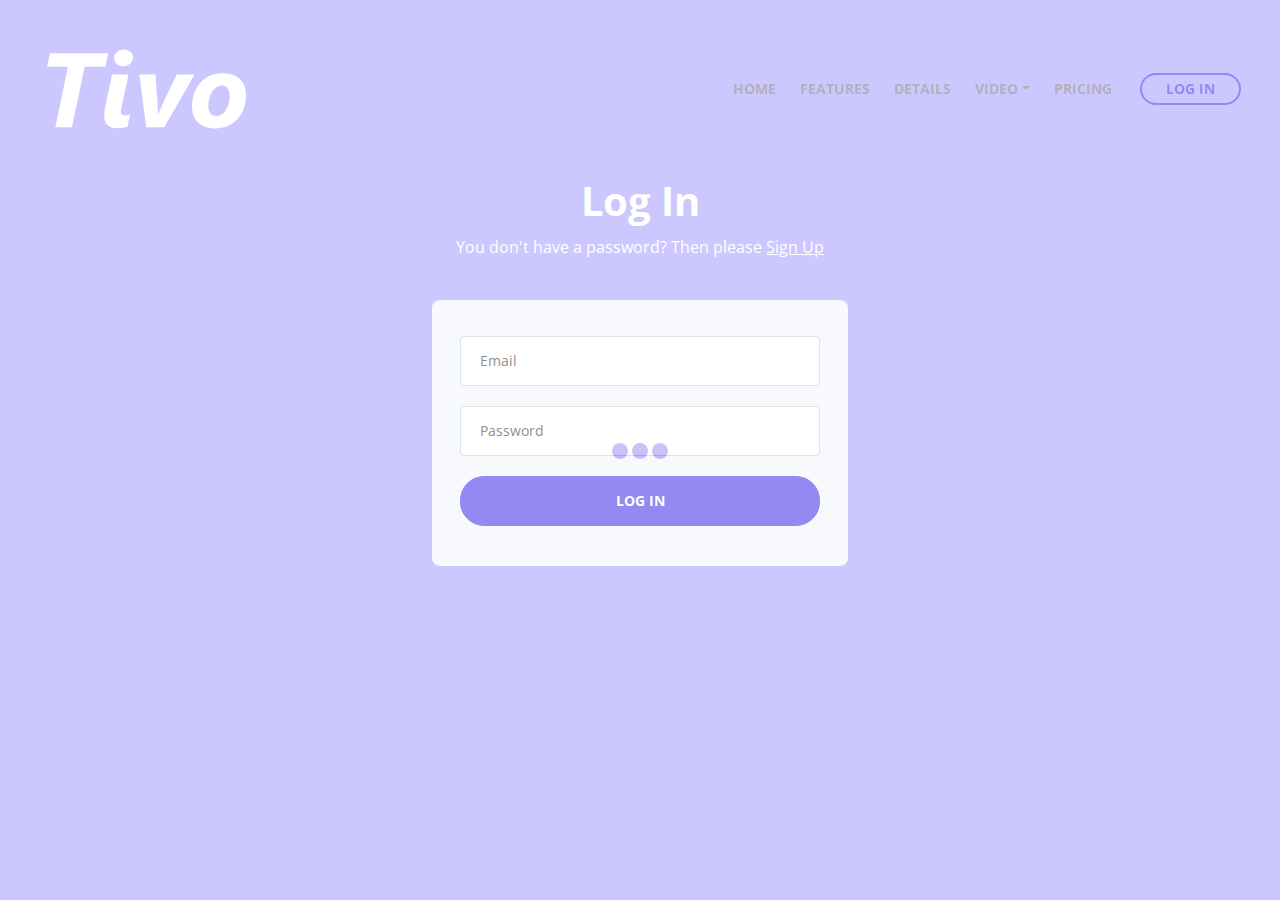
<file: 07-css/log-in.html>
<!DOCTYPE html>
<html lang="en">
<head>
    <meta charset="utf-8">
    <meta name="viewport" content="width=device-width, initial-scale=1, shrink-to-fit=no">
    
    <!-- SEO Meta Tags -->
    <meta name="description" content="Tivo is a HTML landing page template built with Bootstrap to help you crate engaging presentations for SaaS apps and convert visitors into users.">
    <meta name="author" content="Inovatik">

    <!-- OG Meta Tags to improve the way the post looks when you share the page on LinkedIn, Facebook, Google+ -->
	<meta property="og:site_name" content="" /> <!-- website name -->
	<meta property="og:site" content="" /> <!-- website link -->
	<meta property="og:title" content=""/> <!-- title shown in the actual shared post -->
	<meta property="og:description" content="" /> <!-- description shown in the actual shared post -->
	<meta property="og:image" content="" /> <!-- image link, make sure it's jpg -->
	<meta property="og:url" content="" /> <!-- where do you want your post to link to -->
	<meta property="og:type" content="article" />

    <!-- Website Title -->
    <title>Log In - Tivo - SaaS App HTML Landing Page Template</title>
    
    <!-- Styles -->
    <link href="https://fonts.googleapis.com/css?family=Open+Sans:400,400i,700&display=swap&subset=latin-ext" rel="stylesheet">
    <link href="css/bootstrap.css" rel="stylesheet">
    <link href="css/fontawesome-all.css" rel="stylesheet">
    <link href="css/swiper.css" rel="stylesheet">
	<link href="css/magnific-popup.css" rel="stylesheet">
	<link href="css/styles.css" rel="stylesheet">
	
	<!-- Favicon  -->
    <link rel="icon" href="images/favicon.png">
</head>
<body data-spy="scroll" data-target=".fixed-top">
    
    <!-- Preloader -->
	<div class="spinner-wrapper">
        <div class="spinner">
            <div class="bounce1"></div>
            <div class="bounce2"></div>
            <div class="bounce3"></div>
        </div>
    </div>
    <!-- end of preloader -->
    

    <!-- Navigation -->
    <nav class="navbar navbar-expand-lg navbar-dark navbar-custom fixed-top">
        <div class="container">

            <!-- Text Logo - Use this if you don't have a graphic logo -->
            <!-- <a class="navbar-brand logo-text page-scroll" href="index.html">Tivo</a> -->

            <!-- Image Logo -->
            <a class="navbar-brand logo-image" href="index.html"><img src="images/logo.svg" alt="alternative"></a> 
            
            <!-- Mobile Menu Toggle Button -->
            <button class="navbar-toggler" type="button" data-toggle="collapse" data-target="#navbarsExampleDefault" aria-controls="navbarsExampleDefault" aria-expanded="false" aria-label="Toggle navigation">
                <span class="navbar-toggler-awesome fas fa-bars"></span>
                <span class="navbar-toggler-awesome fas fa-times"></span>
            </button>
            <!-- end of mobile menu toggle button -->

            <div class="collapse navbar-collapse" id="navbarsExampleDefault">
                <ul class="navbar-nav ml-auto">
                    <li class="nav-item">
                        <a class="nav-link page-scroll" href="index.html#header">HOME <span class="sr-only">(current)</span></a>
                    </li>
                    <li class="nav-item">
                        <a class="nav-link page-scroll" href="index.html#features">FEATURES</a>
                    </li>
                    <li class="nav-item">
                        <a class="nav-link page-scroll" href="index.html#details">DETAILS</a>
                    </li>

                    <!-- Dropdown Menu -->          
                    <li class="nav-item dropdown">
                        <a class="nav-link dropdown-toggle page-scroll" href="index.html#video" id="navbarDropdown" role="button" aria-haspopup="true" aria-expanded="false">VIDEO</a>
                        <div class="dropdown-menu" aria-labelledby="navbarDropdown">
                            <a class="dropdown-item" href="article-details.html"><span class="item-text">ARTICLE DETAILS</span></a>
                            <div class="dropdown-items-divide-hr"></div>
                            <a class="dropdown-item" href="terms-conditions.html"><span class="item-text">TERMS CONDITIONS</span></a>
                            <div class="dropdown-items-divide-hr"></div>
                            <a class="dropdown-item" href="privacy-policy.html"><span class="item-text">PRIVACY POLICY</span></a>
                        </div>
                    </li>
                    <!-- end of dropdown menu -->

                    <li class="nav-item">
                        <a class="nav-link page-scroll" href="index.html#pricing">PRICING</a>
                    </li>
                </ul>
                <span class="nav-item">
                    <a class="btn-outline-sm" href="log-in.html">LOG IN</a>
                </span>
            </div>
        </div> <!-- end of container -->
    </nav> <!-- end of navbar -->
    <!-- end of navigation -->


    <!-- Header -->
    <header id="header" class="ex-2-header">
        <div class="container">
            <div class="row">
                <div class="col-lg-12">
                    <h1>Log In</h1>
                   <p>You don't have a password? Then please <a class="white" href="sign-up.html">Sign Up</a></p> 
                    <!-- Sign Up Form -->
                    <div class="form-container">
                        <form id="logInForm" data-toggle="validator" data-focus="false">
                            <div class="form-group">
                                <input type="email" class="form-control-input" id="lemail" required>
                                <label class="label-control" for="lemail">Email</label>
                                <div class="help-block with-errors"></div>
                            </div>
                            <div class="form-group">
                                <input type="text" class="form-control-input" id="lpassword" required>
                                <label class="label-control" for="lpassword">Password</label>
                                <div class="help-block with-errors"></div>
                            </div>
                            <div class="form-group">
                                <button type="submit" class="form-control-submit-button">LOG IN</button>
                            </div>
                            <div class="form-message">
                                <div id="lmsgSubmit" class="h3 text-center hidden"></div>
                            </div>
                        </form>
                    </div> <!-- end of form container -->
                    <!-- end of sign up form -->

                </div> <!-- end of col -->
            </div> <!-- end of row -->
        </div> <!-- end of container -->
    </header> <!-- end of ex-header -->
    <!-- end of header -->


    <!-- Scripts -->
    <script src="js/jquery.min.js"></script> <!-- jQuery for Bootstrap's JavaScript plugins -->
    <script src="js/popper.min.js"></script> <!-- Popper tooltip library for Bootstrap -->
    <script src="js/bootstrap.min.js"></script> <!-- Bootstrap framework -->
    <script src="js/jquery.easing.min.js"></script> <!-- jQuery Easing for smooth scrolling between anchors -->
    <script src="js/swiper.min.js"></script> <!-- Swiper for image and text sliders -->
    <script src="js/jquery.magnific-popup.js"></script> <!-- Magnific Popup for lightboxes -->
    <script src="js/validator.min.js"></script> <!-- Validator.js - Bootstrap plugin that validates forms -->
    <script src="js/scripts.js"></script> <!-- Custom scripts -->
</body>
</html>
</file>
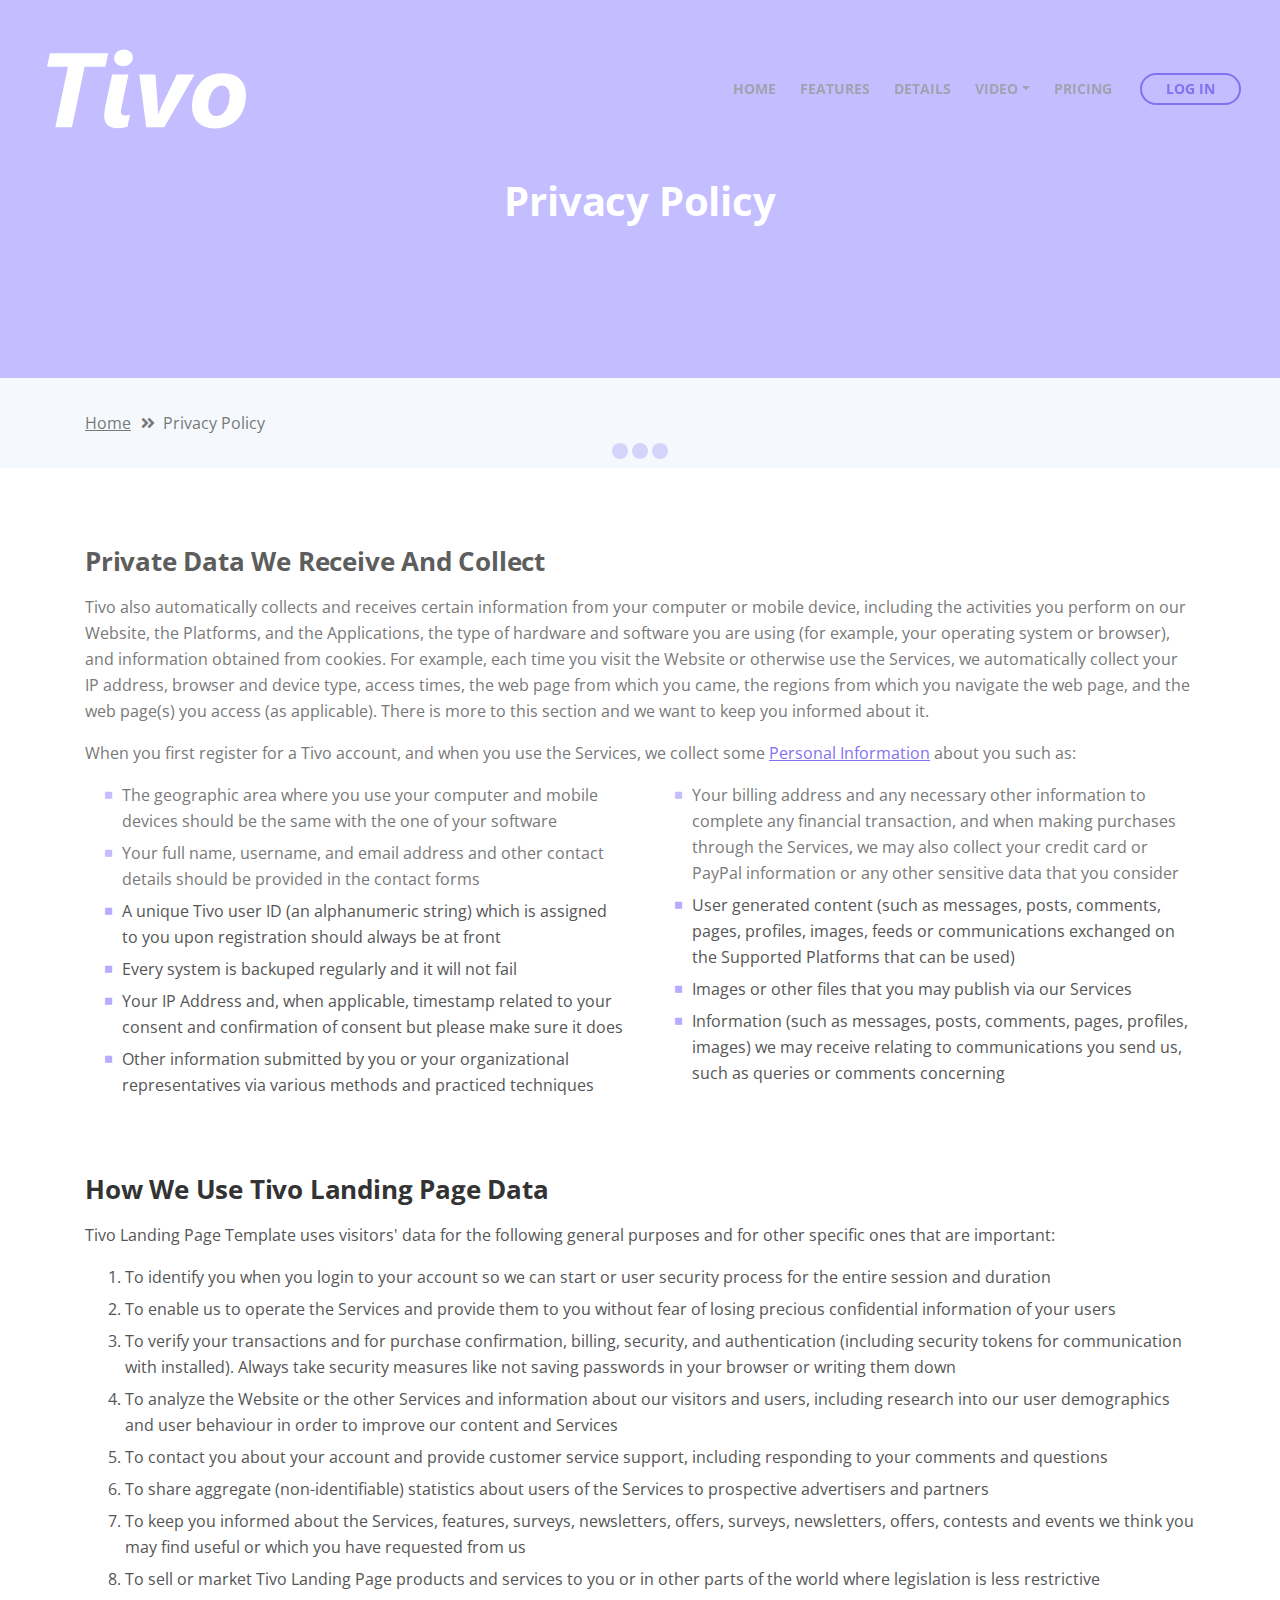
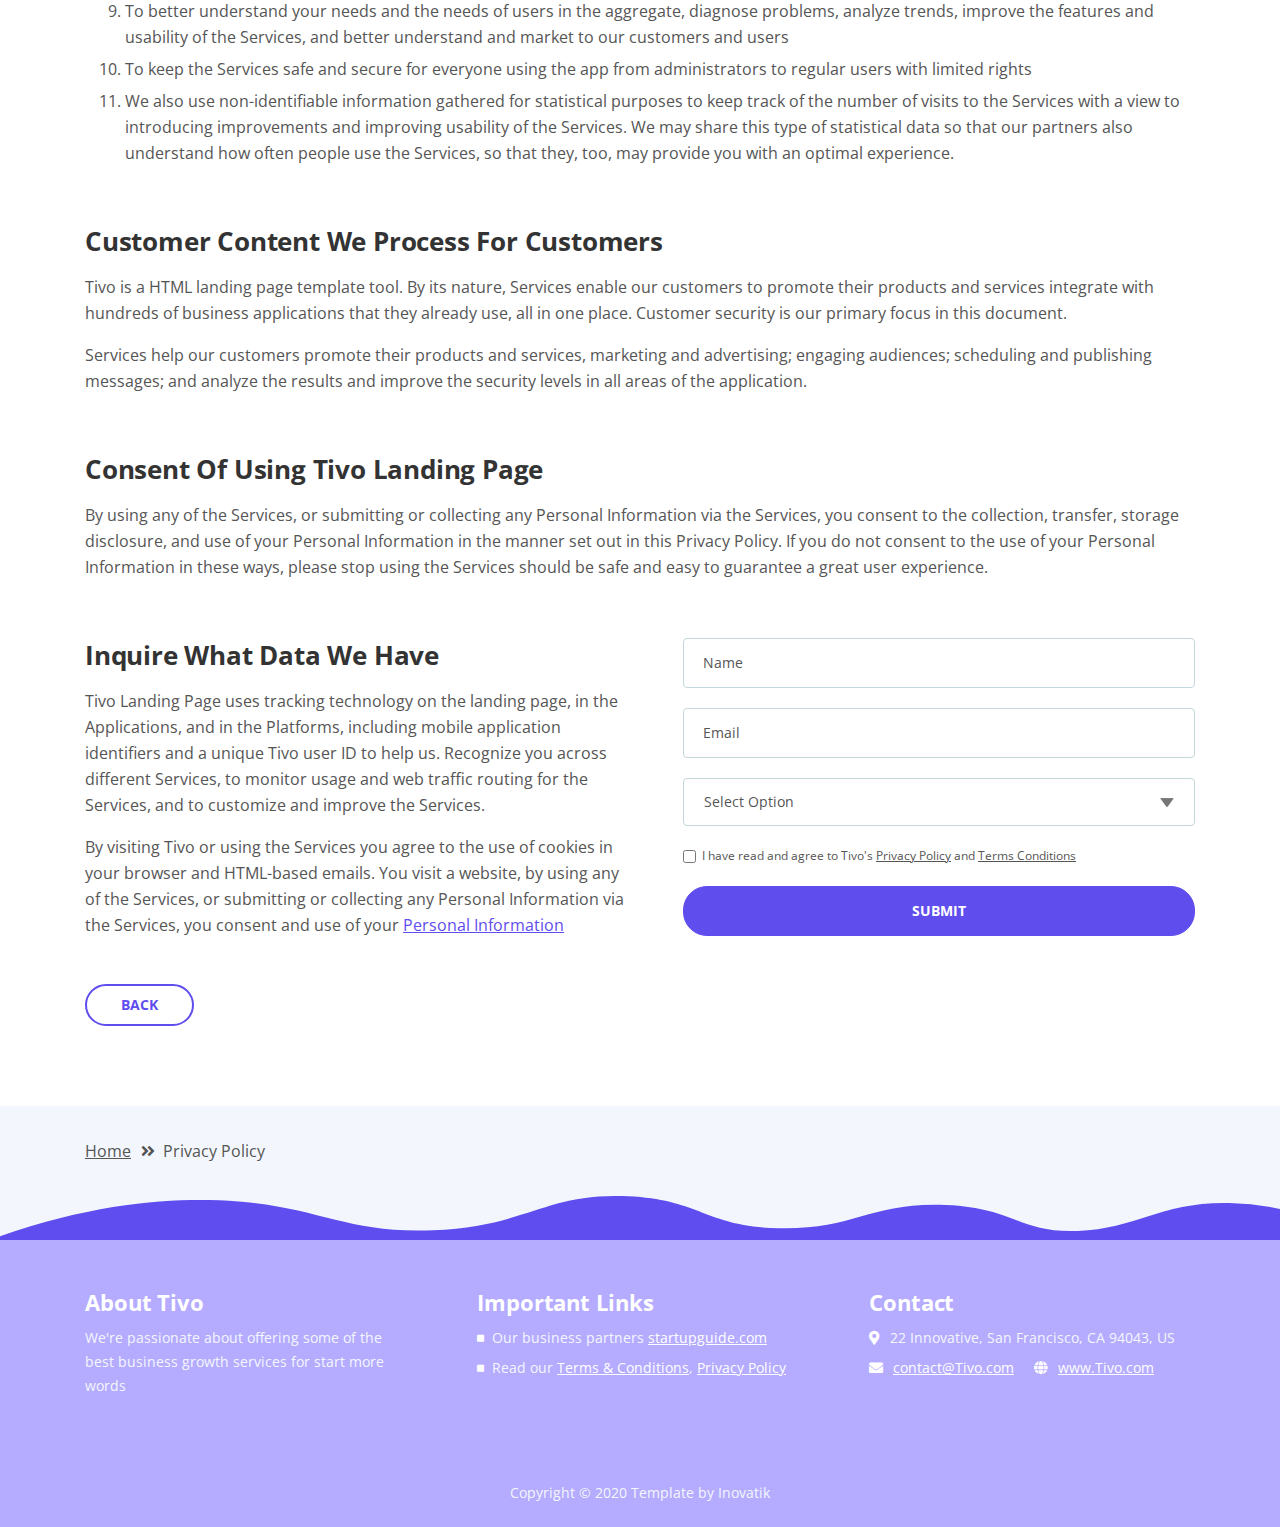
<file: 07-css/privacy-policy.html>
<!DOCTYPE html>
<html lang="en">
<head>
    <meta charset="utf-8">
    <meta name="viewport" content="width=device-width, initial-scale=1, shrink-to-fit=no">
    
    <!-- SEO Meta Tags -->
    <meta name="description" content="Tivo is a HTML landing page template built with Bootstrap to help you crate engaging presentations for SaaS apps and convert visitors into users.">
    <meta name="author" content="Inovatik">

    <!-- OG Meta Tags to improve the way the post looks when you share the page on LinkedIn, Facebook, Google+ -->
	<meta property="og:site_name" content="" /> <!-- website name -->
	<meta property="og:site" content="" /> <!-- website link -->
	<meta property="og:title" content=""/> <!-- title shown in the actual shared post -->
	<meta property="og:description" content="" /> <!-- description shown in the actual shared post -->
	<meta property="og:image" content="" /> <!-- image link, make sure it's jpg -->
	<meta property="og:url" content="" /> <!-- where do you want your post to link to -->
	<meta property="og:type" content="article" />

    <!-- Website Title -->
    <title>Privacy Policy - Tivo - SaaS App HTML Landing Page Template</title>
    
    <!-- Styles -->
    <link href="https://fonts.googleapis.com/css?family=Open+Sans:400,400i,700&display=swap&subset=latin-ext" rel="stylesheet">
    <link href="css/bootstrap.css" rel="stylesheet">
    <link href="css/fontawesome-all.css" rel="stylesheet">
    <link href="css/swiper.css" rel="stylesheet">
	<link href="css/magnific-popup.css" rel="stylesheet">
	<link href="css/styles.css" rel="stylesheet">
	
	<!-- Favicon  -->
    <link rel="icon" href="images/favicon.png">
</head>
<body data-spy="scroll" data-target=".fixed-top">
    
    <!-- Preloader -->
	<div class="spinner-wrapper">
        <div class="spinner">
            <div class="bounce1"></div>
            <div class="bounce2"></div>
            <div class="bounce3"></div>
        </div>
    </div>
    <!-- end of preloader -->
    

    <!-- Navigation -->
    <nav class="navbar navbar-expand-lg navbar-dark navbar-custom fixed-top">
        <div class="container">

            <!-- Text Logo - Use this if you don't have a graphic logo -->
            <!-- <a class="navbar-brand logo-text page-scroll" href="index.html">Tivo</a> -->

            <!-- Image Logo -->
            <a class="navbar-brand logo-image" href="index.html"><img src="images/logo.svg" alt="alternative"></a> 
            
            <!-- Mobile Menu Toggle Button -->
            <button class="navbar-toggler" type="button" data-toggle="collapse" data-target="#navbarsExampleDefault" aria-controls="navbarsExampleDefault" aria-expanded="false" aria-label="Toggle navigation">
                <span class="navbar-toggler-awesome fas fa-bars"></span>
                <span class="navbar-toggler-awesome fas fa-times"></span>
            </button>
            <!-- end of mobile menu toggle button -->

            <div class="collapse navbar-collapse" id="navbarsExampleDefault">
                <ul class="navbar-nav ml-auto">
                    <li class="nav-item">
                        <a class="nav-link page-scroll" href="index.html#header">HOME <span class="sr-only">(current)</span></a>
                    </li>
                    <li class="nav-item">
                        <a class="nav-link page-scroll" href="index.html#features">FEATURES</a>
                    </li>
                    <li class="nav-item">
                        <a class="nav-link page-scroll" href="index.html#details">DETAILS</a>
                    </li>

                    <!-- Dropdown Menu -->          
                    <li class="nav-item dropdown">
                        <a class="nav-link dropdown-toggle page-scroll" href="index.html#video" id="navbarDropdown" role="button" aria-haspopup="true" aria-expanded="false">VIDEO</a>
                        <div class="dropdown-menu" aria-labelledby="navbarDropdown">
                            <a class="dropdown-item" href="article-details.html"><span class="item-text">ARTICLE DETAILS</span></a>
                            <div class="dropdown-items-divide-hr"></div>
                            <a class="dropdown-item" href="terms-conditions.html"><span class="item-text">TERMS CONDITIONS</span></a>
                            <div class="dropdown-items-divide-hr"></div>
                            <a class="dropdown-item" href="privacy-policy.html"><span class="item-text">PRIVACY POLICY</span></a>
                        </div>
                    </li>
                    <!-- end of dropdown menu -->

                    <li class="nav-item">
                        <a class="nav-link page-scroll" href="index.html#pricing">PRICING</a>
                    </li>
                </ul>
                <span class="nav-item">
                    <a class="btn-outline-sm" href="log-in.html">LOG IN</a>
                </span>
            </div>
        </div> <!-- end of container -->
    </nav> <!-- end of navbar -->
    <!-- end of navigation -->


    <!-- Header -->
    <header id="header" class="ex-header">
        <div class="container">
            <div class="row">
                <div class="col-md-12">
                    <h1>Privacy Policy</h1>
                </div> <!-- end of col -->
            </div> <!-- end of row -->
        </div> <!-- end of container -->
    </header> <!-- end of ex-header -->
    <!-- end of header -->


    <!-- Breadcrumbs -->
    <div class="ex-basic-1">
        <div class="container">
            <div class="row">
                <div class="col-lg-12">
                    <div class="breadcrumbs">
                        <a href="index.html">Home</a><i class="fa fa-angle-double-right"></i><span>Privacy Policy</span>
                    </div> <!-- end of breadcrumbs -->
                </div> <!-- end of col -->
            </div> <!-- end of row -->
        </div> <!-- end of container -->
    </div> <!-- end of ex-basic-1 -->
    <!-- end of breadcrumbs -->


    <!-- Privacy Content -->
    <div class="ex-basic-2">
        <div class="container">
            <div class="row">
                <div class="col-lg-12">
                    <div class="text-container">
                        <h3>Private Data We Receive And Collect</h3>
                        <p>Tivo also automatically collects and receives certain information from your computer or mobile device, including the activities you perform on our Website, the Platforms, and the Applications, the type of hardware and software you are using (for example, your operating system or browser), and information obtained from cookies. For example, each time you visit the Website or otherwise use the Services, we automatically collect your IP address, browser and device type, access times, the web page from which you came, the regions from which you navigate the web page, and the web page(s) you access (as applicable). There is more to this section and we want to keep you informed about it.</p>
                        <p>When you first register for a Tivo account, and when you use the Services, we collect some <a class="blue" href="#your-link">Personal Information</a> about you such as:</p>
                        <div class="row">
                            <div class="col-md-6">
                                <ul class="list-unstyled li-space-lg indent">
                                    <li class="media">
                                        <i class="fas fa-square"></i>
                                        <div class="media-body">The geographic area where you use your computer and mobile devices should be the same with the one of your software</div>
                                    </li>
                                    <li class="media">
                                        <i class="fas fa-square"></i>
                                        <div class="media-body">Your full name, username, and email address and other contact details should be provided in the contact forms</div>
                                    </li>
                                    <li class="media">
                                        <i class="fas fa-square"></i>
                                        <div class="media-body">A unique Tivo user ID (an alphanumeric string) which is assigned to you upon registration should always be at front</div>
                                    </li>
                                    <li class="media">
                                        <i class="fas fa-square"></i>
                                        <div class="media-body">Every system is backuped regularly and it will not fail</div>
                                    </li>
                                    <li class="media">
                                        <i class="fas fa-square"></i>
                                        <div class="media-body">Your IP Address and, when applicable, timestamp related to your consent and confirmation of consent but please make sure it does</div>
                                    </li>
                                    <li class="media">
                                        <i class="fas fa-square"></i>
                                        <div class="media-body">Other information submitted by you or your organizational representatives via various methods and practiced techniques</div>
                                    </li>
                                </ul>
                            </div> <!-- end of col -->

                            <div class="col-md-6">
                                <ul class="list-unstyled li-space-lg indent">
                                    <li class="media">
                                        <i class="fas fa-square"></i>
                                        <div class="media-body">Your billing address and any necessary other information to complete any financial transaction, and when making purchases through the Services, we may also collect your credit card or PayPal information or any other sensitive data that you consider</div>
                                    </li>
                                    <li class="media">
                                        <i class="fas fa-square"></i>
                                        <div class="media-body">User generated content (such as messages, posts, comments, pages, profiles, images, feeds or communications exchanged on the Supported Platforms that can be used)</div>
                                    </li>
                                    <li class="media">
                                        <i class="fas fa-square"></i>
                                        <div class="media-body">Images or other files that you may publish via our Services</div>
                                    </li>
                                    <li class="media">
                                        <i class="fas fa-square"></i>
                                        <div class="media-body">Information (such as messages, posts, comments, pages, profiles, images) we may receive relating to communications you send us, such as queries or comments concerning</div>
                                    </li>
                                </ul>
                            </div> <!-- end of col -->
                        </div> <!-- end of row -->
                    </div> <!-- end of text-container-->
                    
                    <div class="text-container">
                        <h3>How We Use Tivo Landing Page Data</h3>
                        <p>Tivo Landing Page Template uses visitors' data for the following general purposes and for other specific ones that are important:</p>
                        <ol class="li-space-lg">
                            <li>To identify you when you login to your account so we can start or user security process for the entire session and duration</li>
                            <li>To enable us to operate the Services and provide them to you without fear of losing precious confidential information of your users</li>
                            <li>To verify your transactions and for purchase confirmation, billing, security, and authentication (including security tokens for communication with installed). Always take security measures like not saving passwords in your browser or writing them down</li>
                            <li>To analyze the Website or the other Services and information about our visitors and users, including research into our user demographics and user behaviour in order to improve our content and Services</li>
                            <li>To contact you about your account and provide customer service support, including responding to your comments and questions</li>
                            <li>To share aggregate (non-identifiable) statistics about users of the Services to prospective advertisers and partners</li>
                            <li>To keep you informed about the Services, features, surveys, newsletters, offers, surveys, newsletters, offers, contests and events we think you may find useful or which you have requested from us</li>
                            <li>To sell or market Tivo Landing Page products and services to you or in other parts of the world where legislation is less restrictive</li>
                            <li>To better understand your needs and the needs of users in the aggregate, diagnose problems, analyze trends, improve the features and usability of the Services, and better understand and market to our customers and users</li>
                            <li>To keep the Services safe and secure for everyone using the app from administrators to regular users with limited rights</li>
                            <li>We also use non-identifiable information gathered for statistical purposes to keep track of the number of visits to the Services with a view to introducing improvements and improving usability of the Services. We may share this type of statistical data so that our partners also understand how often people use the Services, so that they, too, may provide you with an optimal experience.</li>
                        </ol>
                    </div> <!-- end of text-container -->

                    <div class="text-container">
                        <h3>Customer Content We Process For Customers</h3>
                        <p>Tivo is a HTML landing page template tool. By its nature, Services enable our customers to promote their products and services integrate with hundreds of business applications that they already use, all in one place. Customer security is our primary focus in this document.</p>
                        <p>Services help our customers promote their products and services, marketing and advertising; engaging audiences; scheduling and publishing messages; and analyze the results and improve the security levels in all areas of the application.</p>
                    </div> <!-- end of text container -->

                    <div class="text-container">
                        <h3>Consent Of Using Tivo Landing Page</h3>
					    <p>By using any of the Services, or submitting or collecting any Personal Information via the Services, you consent to the collection, transfer, storage disclosure, and use of your Personal Information in the manner set out in this Privacy Policy. If you do not consent to the use of your Personal Information in these ways, please stop using the Services should be safe and easy to guarantee a great user experience.</p>
                    </div> <!-- end of text-container -->
                                       
                    <div class="row">
                        <div class="col-md-6">
                            <div class="text-container last">
                                <h3>Inquire What Data We Have</h3>
                                <p>Tivo Landing Page uses tracking technology on the landing page, in the Applications, and in the Platforms, including mobile application identifiers and a unique Tivo user ID to help us. Recognize you across different Services, to monitor usage and web traffic routing for the Services, and to customize and improve the Services.</p>
                                <p>By visiting Tivo or using the Services you agree to the use of cookies in your browser and HTML-based emails. You visit a website, by using any of the Services, or submitting or collecting any Personal Information via the Services, you consent and use of your <a class="blue" href="#your-link">Personal Information</a></p>
                            </div> <!-- end of text container -->
                        </div> <!-- end of col-->
                        <div class="col-md-6">

                            <!-- Privacy Form -->
                            <div class="form-container">
                                <form id="privacyForm" data-toggle="validator" data-focus="false">
                                    <div class="form-group">
                                        <input type="text" class="form-control-input" id="pname" required>
                                        <label class="label-control" for="pname">Name</label>
                                        <div class="help-block with-errors"></div>
                                    </div>
                                    <div class="form-group">
                                        <input type="email" class="form-control-input" id="pemail" required>
                                        <label class="label-control" for="pemail">Email</label>
                                        <div class="help-block with-errors"></div>
                                    </div>
                                    <div class="form-group">
                                        <select class="form-control-select" id="pselect" required>
                                            <option class="select-option" value="" disabled selected>Select Option</option>
                                            <option class="select-option" value="Delete data">Delete my data</option>
                                            <option class="select-option" value="Show me data">Show me my data</option>
                                        </select>
                                        <div class="help-block with-errors"></div>
                                    </div>
                                    <div class="form-group checkbox">
                                        <input type="checkbox" id="pterms" value="Agreed-to-Terms" required>I have read and agree to Tivo's <a href="privacy-policy.html">Privacy Policy</a> and <a href="terms-conditions.html">Terms Conditions</a>
                                        <div class="help-block with-errors"></div>
                                    </div>
                                    <div class="form-group">
                                        <button type="submit" class="form-control-submit-button">SUBMIT</button>
                                    </div>
                                    <div class="form-message">
                                        <div id="pmsgSubmit" class="h3 text-center hidden"></div>
                                    </div>
                                </form>
                            </div> <!-- end of form container -->
                            <!-- end of privacy form -->

                        </div> <!-- end of col--> 
                    </div> <!-- end of row -->
                    <a class="btn-outline-reg" href="index.html">BACK</a>
                </div> <!-- end of col-->
            </div> <!-- end of row -->
        </div> <!-- end of container -->
    </div> <!-- end of ex-basic-2 -->
    <!-- end of privacy content -->


    <!-- Breadcrumbs -->
    <div class="ex-basic-1">
        <div class="container">
            <div class="row">
                <div class="col-lg-12">
                    <div class="breadcrumbs">
                        <a href="index.html">Home</a><i class="fa fa-angle-double-right"></i><span>Privacy Policy</span>
                    </div> <!-- end of breadcrumbs -->
                </div> <!-- end of col -->
            </div> <!-- end of row -->
        </div> <!-- end of container -->
    </div> <!-- end of ex-basic-1 -->
    <!-- end of breadcrumbs -->

    
    <!-- Footer -->
    <svg class="ex-footer-frame" data-name="Layer 2" xmlns="http://www.w3.org/2000/svg" preserveAspectRatio="none" viewBox="0 0 1920 79"><defs><style>.cls-2{fill:#5f4def;}</style></defs><title>footer-frame</title><path class="cls-2" d="M0,72.427C143,12.138,255.5,4.577,328.644,7.943c147.721,6.8,183.881,60.242,320.83,53.737,143-6.793,167.826-68.128,293-60.9,109.095,6.3,115.68,54.364,225.251,57.319,113.58,3.064,138.8-47.711,251.189-41.8,104.012,5.474,109.713,50.4,197.369,46.572,89.549-3.91,124.375-52.563,227.622-50.155A338.646,338.646,0,0,1,1920,23.467V79.75H0V72.427Z" transform="translate(0 -0.188)"/></svg>
    <div class="footer">
        <div class="container">
            <div class="row">
                <div class="col-md-4">
                    <div class="footer-col first">
                        <h4>About Tivo</h4>
                        <p class="p-small">We're passionate about offering some of the best business growth services for start more words</p>
                    </div>
                </div> <!-- end of col -->
                <div class="col-md-4">
                    <div class="footer-col middle">
                        <h4>Important Links</h4>
                        <ul class="list-unstyled li-space-lg p-small">
                            <li class="media">
                                <i class="fas fa-square"></i>
                                <div class="media-body">Our business partners <a class="white" href="#your-link">startupguide.com</a></div>
                            </li>
                            <li class="media">
                                <i class="fas fa-square"></i>
                                <div class="media-body">Read our <a class="white" href="terms-conditions.html">Terms & Conditions</a>, <a class="white" href="privacy-policy.html">Privacy Policy</a></div>
                            </li>
                        </ul>
                    </div>
                </div> <!-- end of col -->
                <div class="col-md-4">
                    <div class="footer-col last">
                        <h4>Contact</h4>
                        <ul class="list-unstyled li-space-lg p-small">
                            <li class="media">
                                <i class="fas fa-map-marker-alt"></i>
                                <div class="media-body">22 Innovative, San Francisco, CA 94043, US</div>
                            </li>
                            <li class="media">
                                <i class="fas fa-envelope"></i>
                                <div class="media-body"><a class="white" href="mailto:contact@Tivo.com">contact@Tivo.com</a> <i class="fas fa-globe"></i><a class="white" href="#your-link">www.Tivo.com</a></div>
                            </li>
                        </ul>
                    </div> 
                </div> <!-- end of col -->
            </div> <!-- end of row -->
        </div> <!-- end of container -->
    </div> <!-- end of footer -->  
    <!-- end of footer -->


    <!-- Copyright -->
    <div class="copyright">
        <div class="container">
            <div class="row">
                <div class="col-lg-12">
                    <p class="p-small">Copyright © 2020 <a href="https://inovatik.com">Template by Inovatik</a></p>
                </div> <!-- end of col -->
            </div> <!-- enf of row -->
        </div> <!-- end of container -->
    </div> <!-- end of copyright --> 
    <!-- end of copyright -->
    
    	
    <!-- Scripts -->
    <script src="js/jquery.min.js"></script> <!-- jQuery for Bootstrap's JavaScript plugins -->
    <script src="js/popper.min.js"></script> <!-- Popper tooltip library for Bootstrap -->
    <script src="js/bootstrap.min.js"></script> <!-- Bootstrap framework -->
    <script src="js/jquery.easing.min.js"></script> <!-- jQuery Easing for smooth scrolling between anchors -->
    <script src="js/swiper.min.js"></script> <!-- Swiper for image and text sliders -->
    <script src="js/jquery.magnific-popup.js"></script> <!-- Magnific Popup for lightboxes -->
    <script src="js/validator.min.js"></script> <!-- Validator.js - Bootstrap plugin that validates forms -->
    <script src="js/scripts.js"></script> <!-- Custom scripts -->
</body>
</html>
</file>
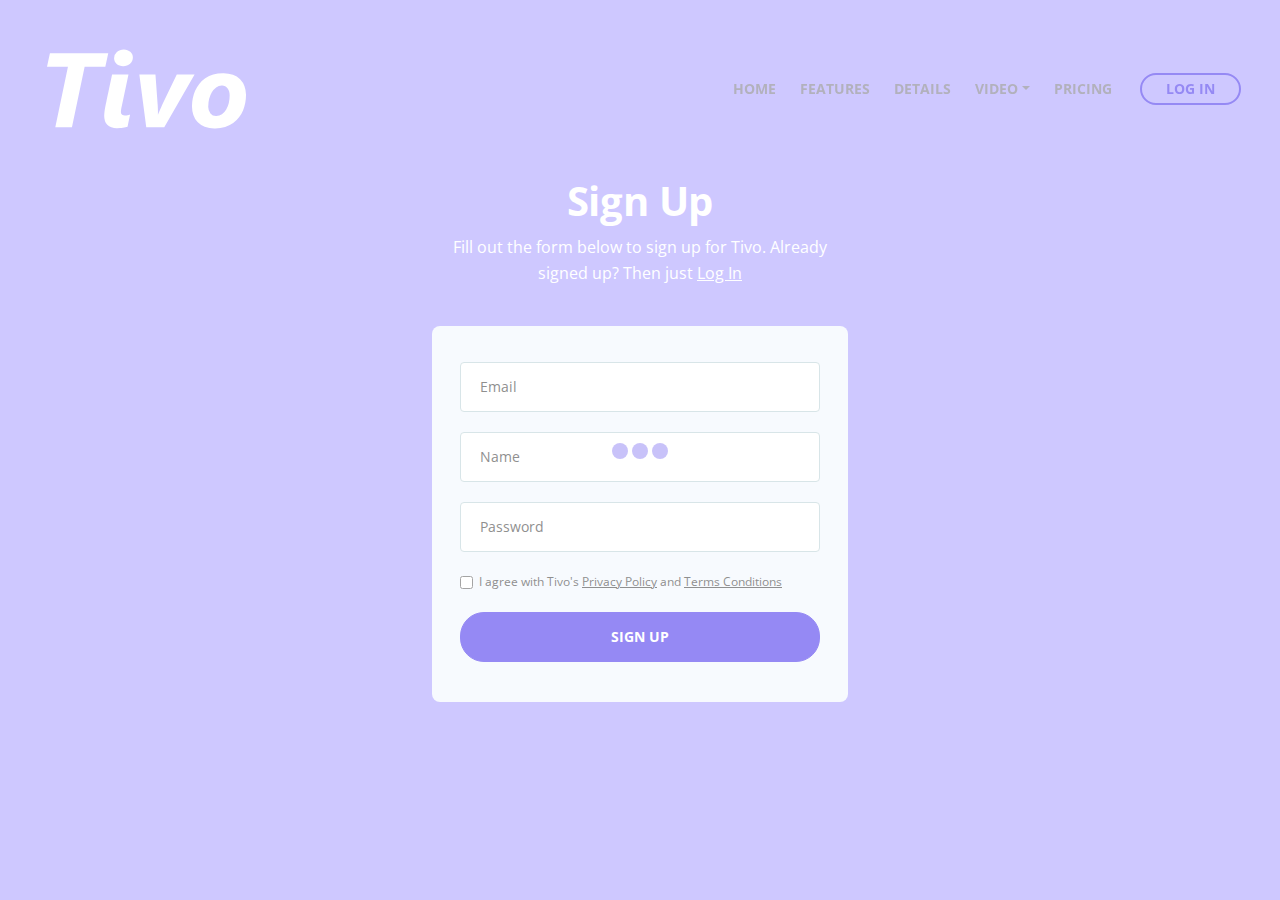
<file: 07-css/sign-up.html>
<!DOCTYPE html>
<html lang="en">
<head>
    <meta charset="utf-8">
    <meta name="viewport" content="width=device-width, initial-scale=1, shrink-to-fit=no">
    
    <!-- SEO Meta Tags -->
    <meta name="description" content="Tivo is a HTML landing page template built with Bootstrap to help you crate engaging presentations for SaaS apps and convert visitors into users.">
    <meta name="author" content="Inovatik">

    <!-- OG Meta Tags to improve the way the post looks when you share the page on LinkedIn, Facebook, Google+ -->
	<meta property="og:site_name" content="" /> <!-- website name -->
	<meta property="og:site" content="" /> <!-- website link -->
	<meta property="og:title" content=""/> <!-- title shown in the actual shared post -->
	<meta property="og:description" content="" /> <!-- description shown in the actual shared post -->
	<meta property="og:image" content="" /> <!-- image link, make sure it's jpg -->
	<meta property="og:url" content="" /> <!-- where do you want your post to link to -->
	<meta property="og:type" content="article" />

    <!-- Website Title -->
    <title>Sign Up - Tivo - SaaS App HTML Landing Page Template</title>
    
    <!-- Styles -->
    <link href="https://fonts.googleapis.com/css?family=Open+Sans:400,400i,700&display=swap&subset=latin-ext" rel="stylesheet">
    <link href="css/bootstrap.css" rel="stylesheet">
    <link href="css/fontawesome-all.css" rel="stylesheet">
    <link href="css/swiper.css" rel="stylesheet">
	<link href="css/magnific-popup.css" rel="stylesheet">
	<link href="css/styles.css" rel="stylesheet">
	
	<!-- Favicon  -->
    <link rel="icon" href="images/favicon.png">
</head>
<body data-spy="scroll" data-target=".fixed-top">
    
    <!-- Preloader -->
	<div class="spinner-wrapper">
        <div class="spinner">
            <div class="bounce1"></div>
            <div class="bounce2"></div>
            <div class="bounce3"></div>
        </div>
    </div>
    <!-- end of preloader -->
    

    <!-- Navigation -->
    <nav class="navbar navbar-expand-lg navbar-dark navbar-custom fixed-top">
        <div class="container">

            <!-- Text Logo - Use this if you don't have a graphic logo -->
            <!-- <a class="navbar-brand logo-text page-scroll" href="index.html">Tivo</a> -->

            <!-- Image Logo -->
            <a class="navbar-brand logo-image" href="index.html"><img src="images/logo.svg" alt="alternative"></a> 
            
            <!-- Mobile Menu Toggle Button -->
            <button class="navbar-toggler" type="button" data-toggle="collapse" data-target="#navbarsExampleDefault" aria-controls="navbarsExampleDefault" aria-expanded="false" aria-label="Toggle navigation">
                <span class="navbar-toggler-awesome fas fa-bars"></span>
                <span class="navbar-toggler-awesome fas fa-times"></span>
            </button>
            <!-- end of mobile menu toggle button -->

            <div class="collapse navbar-collapse" id="navbarsExampleDefault">
                <ul class="navbar-nav ml-auto">
                    <li class="nav-item">
                        <a class="nav-link page-scroll" href="index.html#header">HOME <span class="sr-only">(current)</span></a>
                    </li>
                    <li class="nav-item">
                        <a class="nav-link page-scroll" href="index.html#features">FEATURES</a>
                    </li>
                    <li class="nav-item">
                        <a class="nav-link page-scroll" href="index.html#details">DETAILS</a>
                    </li>

                    <!-- Dropdown Menu -->          
                    <li class="nav-item dropdown">
                        <a class="nav-link dropdown-toggle page-scroll" href="index.html#video" id="navbarDropdown" role="button" aria-haspopup="true" aria-expanded="false">VIDEO</a>
                        <div class="dropdown-menu" aria-labelledby="navbarDropdown">
                            <a class="dropdown-item" href="article-details.html"><span class="item-text">ARTICLE DETAILS</span></a>
                            <div class="dropdown-items-divide-hr"></div>
                            <a class="dropdown-item" href="terms-conditions.html"><span class="item-text">TERMS CONDITIONS</span></a>
                            <div class="dropdown-items-divide-hr"></div>
                            <a class="dropdown-item" href="privacy-policy.html"><span class="item-text">PRIVACY POLICY</span></a>
                        </div>
                    </li>
                    <!-- end of dropdown menu -->

                    <li class="nav-item">
                        <a class="nav-link page-scroll" href="index.html#pricing">PRICING</a>
                    </li>
                </ul>
                <span class="nav-item">
                    <a class="btn-outline-sm" href="log-in.html">LOG IN</a>
                </span>
            </div>
        </div> <!-- end of container -->
    </nav> <!-- end of navbar -->
    <!-- end of navigation -->


    <!-- Header -->
    <header id="header" class="ex-2-header">
        <div class="container">
            <div class="row">
                <div class="col-lg-12">
                    <h1>Sign Up</h1>
                   <p>Fill out the form below to sign up for Tivo. Already signed up? Then just <a class="white" href="log-in.html">Log In</a></p> 
                    <!-- Sign Up Form -->
                    <div class="form-container">
                        <form id="signUpForm" data-toggle="validator" data-focus="false">
                            <div class="form-group">
                                <input type="email" class="form-control-input" id="semail" required>
                                <label class="label-control" for="semail">Email</label>
                                <div class="help-block with-errors"></div>
                            </div>
                            <div class="form-group">
                                <input type="text" class="form-control-input" id="sname" required>
                                <label class="label-control" for="sname">Name</label>
                                <div class="help-block with-errors"></div>
                            </div>
                            <div class="form-group">
                                <input type="text" class="form-control-input" id="spassword" required>
                                <label class="label-control" for="spassword">Password</label>
                                <div class="help-block with-errors"></div>
                            </div>
                            <div class="form-group checkbox">
                                <input type="checkbox" id="sterms" value="Agreed-to-Terms" required>I agree with Tivo's <a href="privacy-policy.html">Privacy Policy</a> and <a href="terms-conditions.html">Terms Conditions</a>
                                <div class="help-block with-errors"></div>
                            </div>
                            <div class="form-group">
                                <button type="submit" class="form-control-submit-button">SIGN UP</button>
                            </div>
                            <div class="form-message">
                                <div id="smsgSubmit" class="h3 text-center hidden"></div>
                            </div>
                        </form>
                    </div> <!-- end of form container -->
                    <!-- end of sign up form -->

                </div> <!-- end of col -->
            </div> <!-- end of row -->
        </div> <!-- end of container -->
    </header> <!-- end of ex-header -->
    <!-- end of header -->


    <!-- Scripts -->
    <script src="js/jquery.min.js"></script> <!-- jQuery for Bootstrap's JavaScript plugins -->
    <script src="js/popper.min.js"></script> <!-- Popper tooltip library for Bootstrap -->
    <script src="js/bootstrap.min.js"></script> <!-- Bootstrap framework -->
    <script src="js/jquery.easing.min.js"></script> <!-- jQuery Easing for smooth scrolling between anchors -->
    <script src="js/swiper.min.js"></script> <!-- Swiper for image and text sliders -->
    <script src="js/jquery.magnific-popup.js"></script> <!-- Magnific Popup for lightboxes -->
    <script src="js/validator.min.js"></script> <!-- Validator.js - Bootstrap plugin that validates forms -->
    <script src="js/scripts.js"></script> <!-- Custom scripts -->
</body>
</html>
</file>
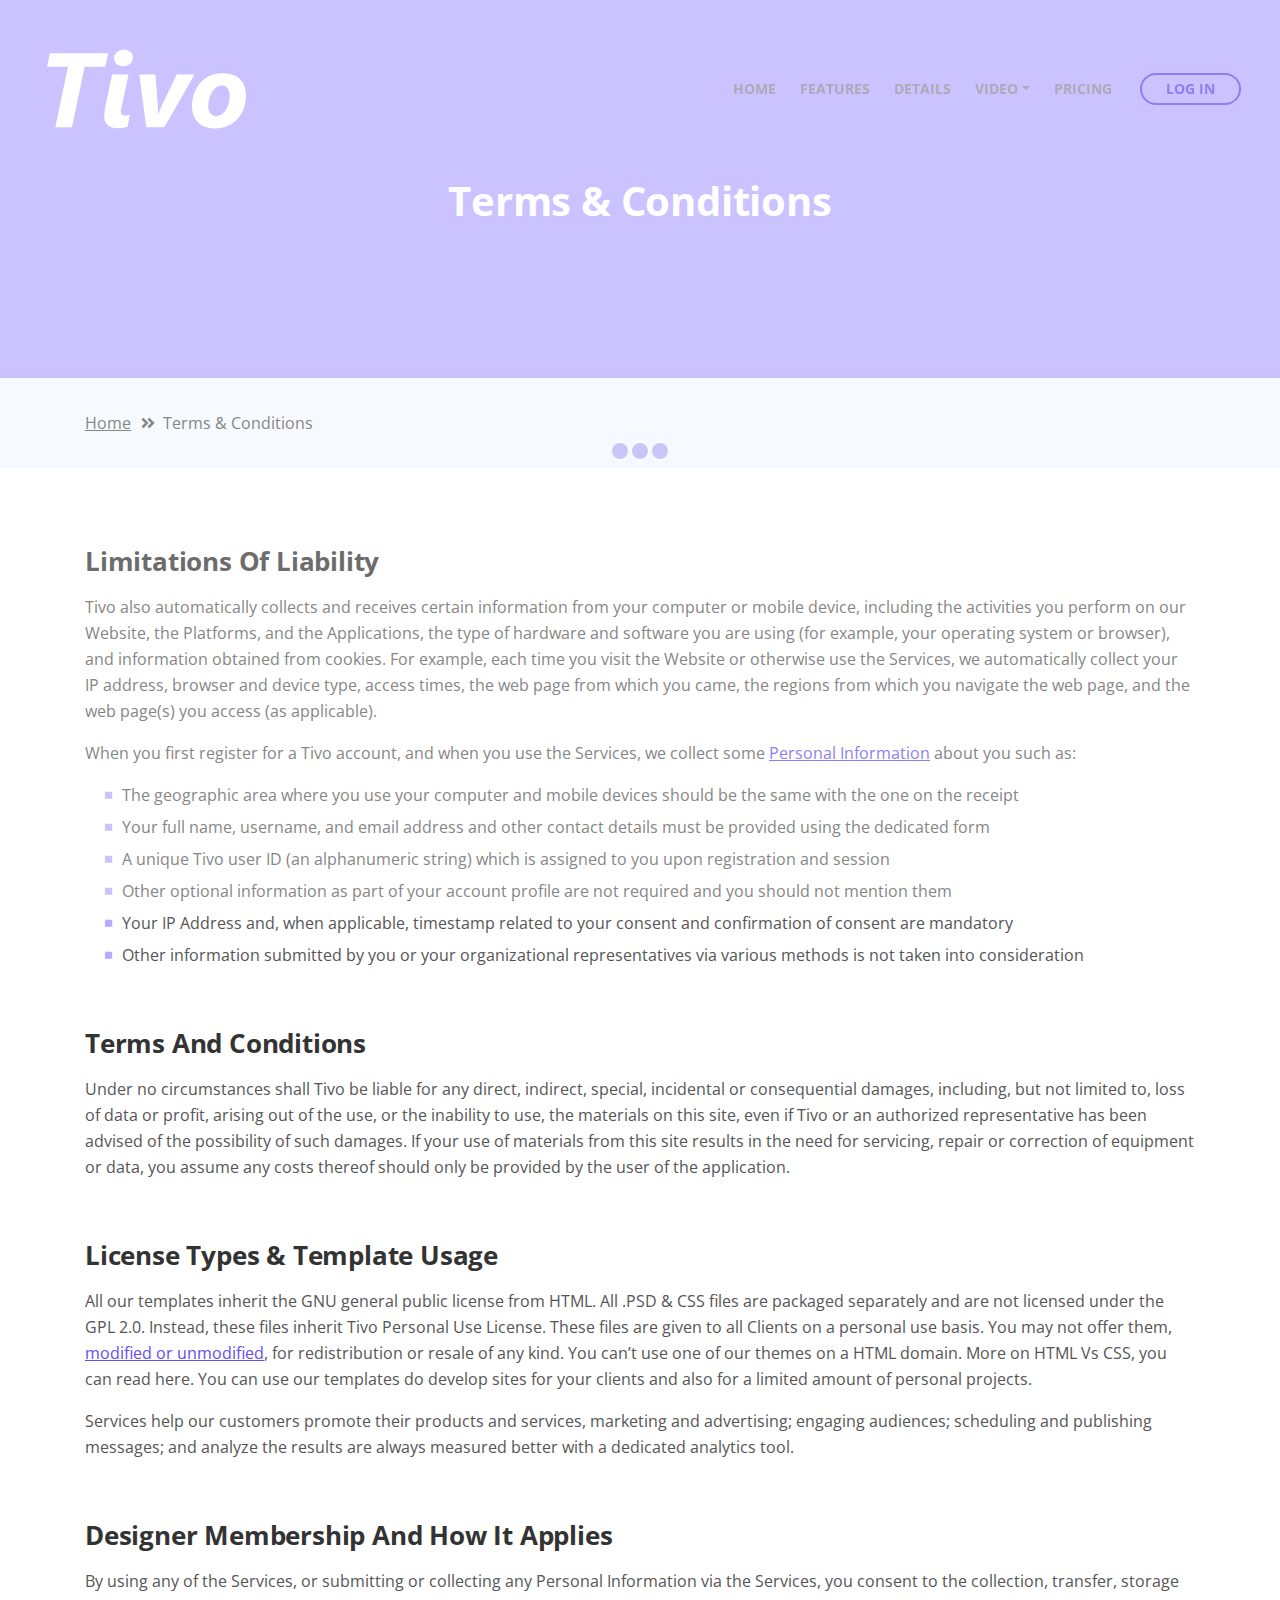
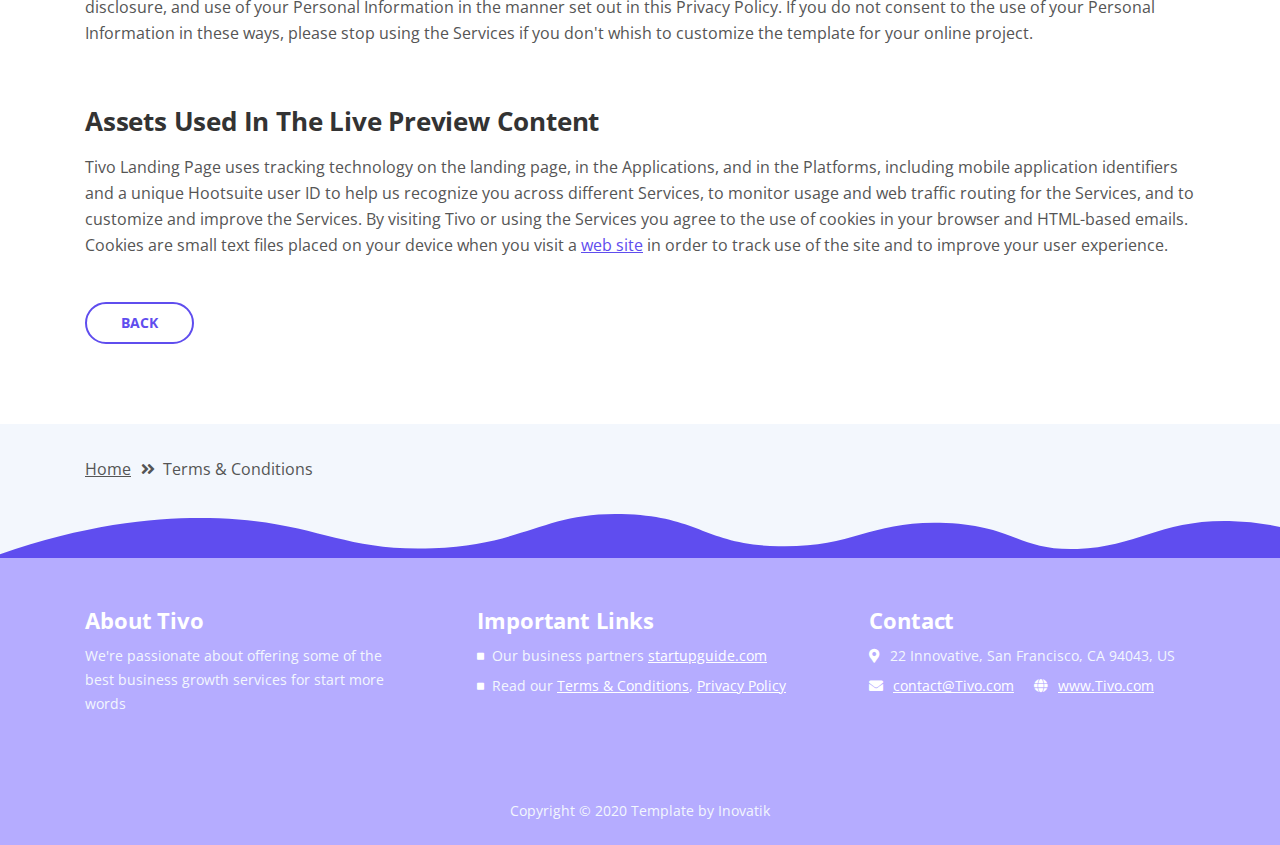
<file: 07-css/terms-conditions.html>
<!DOCTYPE html>
<html lang="en">
<head>
    <meta charset="utf-8">
    <meta name="viewport" content="width=device-width, initial-scale=1, shrink-to-fit=no">
    
    <!-- SEO Meta Tags -->
    <meta name="description" content="Tivo is a HTML landing page template built with Bootstrap to help you crate engaging presentations for SaaS apps and convert visitors into users.">
    <meta name="author" content="Inovatik">

    <!-- OG Meta Tags to improve the way the post looks when you share the page on LinkedIn, Facebook, Google+ -->
	<meta property="og:site_name" content="" /> <!-- website name -->
	<meta property="og:site" content="" /> <!-- website link -->
	<meta property="og:title" content=""/> <!-- title shown in the actual shared post -->
	<meta property="og:description" content="" /> <!-- description shown in the actual shared post -->
	<meta property="og:image" content="" /> <!-- image link, make sure it's jpg -->
	<meta property="og:url" content="" /> <!-- where do you want your post to link to -->
	<meta property="og:type" content="article" />

    <!-- Website Title -->
    <title>Terms Conditions - Tivo - SaaS App HTML Landing Page Template</title>
    
    <!-- Styles -->
    <link href="https://fonts.googleapis.com/css?family=Open+Sans:400,400i,700&display=swap&subset=latin-ext" rel="stylesheet">
    <link href="css/bootstrap.css" rel="stylesheet">
    <link href="css/fontawesome-all.css" rel="stylesheet">
    <link href="css/swiper.css" rel="stylesheet">
	<link href="css/magnific-popup.css" rel="stylesheet">
	<link href="css/styles.css" rel="stylesheet">
	
	<!-- Favicon  -->
    <link rel="icon" href="images/favicon.png">
</head>
<body data-spy="scroll" data-target=".fixed-top">
    
    <!-- Preloader -->
	<div class="spinner-wrapper">
        <div class="spinner">
            <div class="bounce1"></div>
            <div class="bounce2"></div>
            <div class="bounce3"></div>
        </div>
    </div>
    <!-- end of preloader -->
    

    <!-- Navigation -->
    <nav class="navbar navbar-expand-lg navbar-dark navbar-custom fixed-top">
        <div class="container">

            <!-- Text Logo - Use this if you don't have a graphic logo -->
            <!-- <a class="navbar-brand logo-text page-scroll" href="index.html">Tivo</a> -->

            <!-- Image Logo -->
            <a class="navbar-brand logo-image" href="index.html"><img src="images/logo.svg" alt="alternative"></a> 
            
            <!-- Mobile Menu Toggle Button -->
            <button class="navbar-toggler" type="button" data-toggle="collapse" data-target="#navbarsExampleDefault" aria-controls="navbarsExampleDefault" aria-expanded="false" aria-label="Toggle navigation">
                <span class="navbar-toggler-awesome fas fa-bars"></span>
                <span class="navbar-toggler-awesome fas fa-times"></span>
            </button>
            <!-- end of mobile menu toggle button -->

            <div class="collapse navbar-collapse" id="navbarsExampleDefault">
                <ul class="navbar-nav ml-auto">
                    <li class="nav-item">
                        <a class="nav-link page-scroll" href="index.html#header">HOME <span class="sr-only">(current)</span></a>
                    </li>
                    <li class="nav-item">
                        <a class="nav-link page-scroll" href="index.html#features">FEATURES</a>
                    </li>
                    <li class="nav-item">
                        <a class="nav-link page-scroll" href="index.html#details">DETAILS</a>
                    </li>

                    <!-- Dropdown Menu -->          
                    <li class="nav-item dropdown">
                        <a class="nav-link dropdown-toggle page-scroll" href="index.html#video" id="navbarDropdown" role="button" aria-haspopup="true" aria-expanded="false">VIDEO</a>
                        <div class="dropdown-menu" aria-labelledby="navbarDropdown">
                            <a class="dropdown-item" href="article-details.html"><span class="item-text">ARTICLE DETAILS</span></a>
                            <div class="dropdown-items-divide-hr"></div>
                            <a class="dropdown-item" href="terms-conditions.html"><span class="item-text">TERMS CONDITIONS</span></a>
                            <div class="dropdown-items-divide-hr"></div>
                            <a class="dropdown-item" href="privacy-policy.html"><span class="item-text">PRIVACY POLICY</span></a>
                        </div>
                    </li>
                    <!-- end of dropdown menu -->

                    <li class="nav-item">
                        <a class="nav-link page-scroll" href="index.html#pricing">PRICING</a>
                    </li>
                </ul>
                <span class="nav-item">
                    <a class="btn-outline-sm" href="log-in.html">LOG IN</a>
                </span>
            </div>
        </div> <!-- end of container -->
    </nav> <!-- end of navbar -->
    <!-- end of navigation -->


    <!-- Header -->
    <header id="header" class="ex-header">
        <div class="container">
            <div class="row">
                <div class="col-lg-12">
                    <h1>Terms & Conditions</h1>
                </div> <!-- end of col -->
            </div> <!-- end of row -->
        </div> <!-- end of container -->
    </header> <!-- end of ex-header -->
    <!-- end of header -->


    <!-- Breadcrumbs -->
    <div class="ex-basic-1">
        <div class="container">
            <div class="row">
                <div class="col-lg-12">
                    <div class="breadcrumbs">
                        <a href="index.html">Home</a><i class="fa fa-angle-double-right"></i><span>Terms & Conditions</span>
                    </div> <!-- end of breadcrumbs -->
                </div> <!-- end of col -->
            </div> <!-- end of row -->
        </div> <!-- end of container -->
    </div> <!-- end of ex-basic-1 -->
    <!-- end of breadcrumbs -->


    <!-- Terms Content -->
    <div class="ex-basic-2">
        <div class="container">
            <div class="row">
                <div class="col-lg-12">
                    <div class="text-container">
                        <h3>Limitations Of Liability</h3>
                        <p>Tivo also automatically collects and receives certain information from your computer or mobile device, including the activities you perform on our Website, the Platforms, and the Applications, the type of hardware and software you are using (for example, your operating system or browser), and information obtained from cookies. For example, each time you visit the Website or otherwise use the Services, we automatically collect your IP address, browser and device type, access times, the web page from which you came, the regions from which you navigate the web page, and the web page(s) you access (as applicable).</p>
                        <p>When you first register for a Tivo account, and when you use the Services, we collect some <a class="blue" href="#your-link">Personal Information</a> about you such as:</p>
                        <ul class="list-unstyled li-space-lg indent">
                            <li class="media">
                                <i class="fas fa-square"></i>
                                <div class="media-body">The geographic area where you use your computer and mobile devices should be the same with the one on the receipt</div>
                            </li>
                            <li class="media">
                                <i class="fas fa-square"></i>
                                <div class="media-body">Your full name, username, and email address and other contact details must be provided using the dedicated form</div>
                            </li>
                            <li class="media">
                                <i class="fas fa-square"></i>
                                <div class="media-body">A unique Tivo user ID (an alphanumeric string) which is assigned to you upon registration and session</div>
                            </li>
                            <li class="media">
                                <i class="fas fa-square"></i>
                                <div class="media-body">Other optional information as part of your account profile are not required and you should not mention them</div>
                            </li>
                            <li class="media">
                                <i class="fas fa-square"></i>
                                <div class="media-body">Your IP Address and, when applicable, timestamp related to your consent and confirmation of consent are mandatory</div>
                            </li>
                            <li class="media">
                                <i class="fas fa-square"></i>
                                <div class="media-body">Other information submitted by you or your organizational representatives via various methods is not taken into consideration</div>
                            </li>
                        </ul>
                    </div> <!-- end of text-container -->
                    
                    <div class="text-container">
                        <h3>Terms And Conditions</h3>
                        <p>Under no circumstances shall Tivo be liable for any direct, indirect, special, incidental or consequential damages, including, but not limited to, loss of data or profit, arising out of the use, or the inability to use, the materials on this site, even if Tivo or an authorized representative has been advised of the possibility of such damages. If your use of materials from this site results in the need for servicing, repair or correction of equipment or data, you assume any costs thereof should only be provided by the user of the application.</p>
                    </div> <!-- end of text-container -->

                    <div class="text-container">
                        <h3>License Types & Template Usage</h3>
                        <p>All our templates inherit the GNU general public license from HTML. All .PSD & CSS files are packaged separately and are not licensed under the GPL 2.0. Instead, these files inherit Tivo Personal Use License. These files are given to all Clients on a personal use basis. You may not offer them, <a class="blue" href="#your-link">modified or unmodified</a>, for redistribution or resale of any kind. You can’t use one of our themes on a HTML domain. More on HTML Vs CSS, you can read here. You can use our templates do develop sites for your clients and also for a limited amount of personal projects.</p>
                        <p>Services help our customers promote their products and services, marketing and advertising; engaging audiences; scheduling and publishing messages; and analyze the results are always measured better with a dedicated analytics tool.</p>
                    </div> <!-- end of text-container -->

                    <div class="text-container">
                        <h3>Designer Membership And How It Applies</h3>
                        <p>By using any of the Services, or submitting or collecting any Personal Information via the Services, you consent to the collection, transfer, storage disclosure, and use of your Personal Information in the manner set out in this Privacy Policy. If you do not consent to the use of your Personal Information in these ways, please stop using the Services if you don't whish to customize the template for your online project.</p>
                    </div> <!-- end of text-container -->
                    
                    <div class="text-container last">
                        <h3>Assets Used In The Live Preview Content</h3>
                        <p>Tivo Landing Page uses tracking technology on the landing page, in the Applications, and in the Platforms, including mobile application identifiers and a unique Hootsuite user ID to help us recognize you across different Services, to monitor usage and web traffic routing for the Services, and to customize and improve the Services. By visiting Tivo or using the Services you agree to the use of cookies in your browser and HTML-based emails. Cookies are small text files placed on your device when you visit a <a class="blue" href="#your-link">web site</a> in order to track use of the site and to improve your user experience.</p>
                        <a class="btn-outline-reg" href="index.html">BACK</a>
                    </div> <!-- end of text-container -->
                </div>
            </div> <!-- end of row -->
        </div> <!-- end of container -->
    </div> <!-- end of ex-basic -->
    <!-- end of terms content -->

    
    <!-- Breadcrumbs -->
    <div class="ex-basic-1">
        <div class="container">
            <div class="row">
                <div class="col-lg-12">
                    <div class="breadcrumbs">
                        <a href="index.html">Home</a><i class="fa fa-angle-double-right"></i><span>Terms & Conditions</span>
                    </div> <!-- end of breadcrumbs -->
                </div> <!-- end of col -->
            </div> <!-- end of row -->
        </div> <!-- end of container -->
    </div> <!-- end of ex-basic-1 -->
    <!-- end of breadcrumbs -->


    <!-- Footer -->
    <svg class="ex-footer-frame" data-name="Layer 2" xmlns="http://www.w3.org/2000/svg" preserveAspectRatio="none" viewBox="0 0 1920 79"><defs><style>.cls-2{fill:#5f4def;}</style></defs><title>footer-frame</title><path class="cls-2" d="M0,72.427C143,12.138,255.5,4.577,328.644,7.943c147.721,6.8,183.881,60.242,320.83,53.737,143-6.793,167.826-68.128,293-60.9,109.095,6.3,115.68,54.364,225.251,57.319,113.58,3.064,138.8-47.711,251.189-41.8,104.012,5.474,109.713,50.4,197.369,46.572,89.549-3.91,124.375-52.563,227.622-50.155A338.646,338.646,0,0,1,1920,23.467V79.75H0V72.427Z" transform="translate(0 -0.188)"/></svg>
    <div class="footer">
        <div class="container">
            <div class="row">
                <div class="col-md-4">
                    <div class="footer-col first">
                        <h4>About Tivo</h4>
                        <p class="p-small">We're passionate about offering some of the best business growth services for start more words</p>
                    </div>
                </div> <!-- end of col -->
                <div class="col-md-4">
                    <div class="footer-col middle">
                        <h4>Important Links</h4>
                        <ul class="list-unstyled li-space-lg p-small">
                            <li class="media">
                                <i class="fas fa-square"></i>
                                <div class="media-body">Our business partners <a class="white" href="#your-link">startupguide.com</a></div>
                            </li>
                            <li class="media">
                                <i class="fas fa-square"></i>
                                <div class="media-body">Read our <a class="white" href="terms-conditions.html">Terms & Conditions</a>, <a class="white" href="privacy-policy.html">Privacy Policy</a></div>
                            </li>
                        </ul>
                    </div>
                </div> <!-- end of col -->
                <div class="col-md-4">
                    <div class="footer-col last">
                        <h4>Contact</h4>
                        <ul class="list-unstyled li-space-lg p-small">
                            <li class="media">
                                <i class="fas fa-map-marker-alt"></i>
                                <div class="media-body">22 Innovative, San Francisco, CA 94043, US</div>
                            </li>
                            <li class="media">
                                <i class="fas fa-envelope"></i>
                                <div class="media-body"><a class="white" href="mailto:contact@Tivo.com">contact@Tivo.com</a> <i class="fas fa-globe"></i><a class="white" href="#your-link">www.Tivo.com</a></div>
                            </li>
                        </ul>
                    </div> 
                </div> <!-- end of col -->
            </div> <!-- end of row -->
        </div> <!-- end of container -->
    </div> <!-- end of footer -->  
    <!-- end of footer -->


    <!-- Copyright -->
    <div class="copyright">
        <div class="container">
            <div class="row">
                <div class="col-lg-12">
                    <p class="p-small">Copyright © 2020 <a href="https://inovatik.com">Template by Inovatik</a></p>
                </div> <!-- end of col -->
            </div> <!-- enf of row -->
        </div> <!-- end of container -->
    </div> <!-- end of copyright --> 
    <!-- end of copyright -->
    
    	
    <!-- Scripts -->
    <script src="js/jquery.min.js"></script> <!-- jQuery for Bootstrap's JavaScript plugins -->
    <script src="js/popper.min.js"></script> <!-- Popper tooltip library for Bootstrap -->
    <script src="js/bootstrap.min.js"></script> <!-- Bootstrap framework -->
    <script src="js/jquery.easing.min.js"></script> <!-- jQuery Easing for smooth scrolling between anchors -->
    <script src="js/swiper.min.js"></script> <!-- Swiper for image and text sliders -->
    <script src="js/jquery.magnific-popup.js"></script> <!-- Magnific Popup for lightboxes -->
    <script src="js/validator.min.js"></script> <!-- Validator.js - Bootstrap plugin that validates forms -->
    <script src="js/scripts.js"></script> <!-- Custom scripts -->
</body>
</html>
</file>
<file: 07-css/css/styles.css>
/******************************/
/*     01. General Styles     */
/******************************/
body,
html {
    width: 100%;
	height: 100%;
}

body, p {
	color: #555; 
	font: 400 1rem/1.625rem "Open Sans", sans-serif;;
}

.p-large {
	font: 400 1.125rem/1.75rem "Open Sans", sans-serif;
}

.p-small {
	font: 400 0.875rem/1.5rem "Open Sans", sans-serif;
}

h1 {
	color: #333;
	font: 700 2.5rem/3.125rem "Open Sans", sans-serif;
	letter-spacing: -0.2px;
}

h2 {
	color: #333;
	font: 700 2rem/2.625rem "Open Sans", sans-serif;
	letter-spacing: -0.2px;
}

h3 {
	color: #333;
	font: 700 1.625rem/2.125rem "Open Sans", sans-serif;
	letter-spacing: -0.2px;
}

h4 {
	color: #333;
	font: 700 1.375rem/1.75rem "Open Sans", sans-serif;
	letter-spacing: -0.1px;
}

h5 {
	color: #333;
	font: 700 1.125rem/1.5rem "Open Sans", sans-serif;
	letter-spacing: -0.1px;
}

h6 {
	color: #333;
	font: 700 1rem/1.375rem "Open Sans", sans-serif;
	letter-spacing: -0.1px;
}

.above-heading {
	color: #5f4dee;
	font: 700 0.75rem/0.875rem "Open Sans", sans-serif;
	text-align: center;
}

.p-heading {
	margin-bottom: 3.25rem;
}

.testimonial-text {
	font: italic 400 1rem/1.625rem "Open Sans", sans-serif;
}

.testimonial-author {
	font: 700 1rem/1.625rem "Open Sans", sans-serif;
	letter-spacing: -0.1px;
}

.li-space-lg li {
	margin-bottom: 0.375rem;
}

.indent {
	padding-left: 1.25rem;
}

a {
	color: #555;
	text-decoration: underline;
}

a:hover {
	color: #555;
	text-decoration: underline;
}

a.white {
	color: #fff;
}

.decorative-line {
	display: block;
	width: 5rem;
	height: 0.5rem;
	margin-right: auto;
	margin-left: auto;
}

.blue {
	color: #5f4dee;
}

.btn-solid-reg {
	display: inline-block;
	padding: 1.1875rem 2.125rem 1.1875rem 2.125rem;
	border: 0.125rem solid #5f4dee;
	border-radius: 2rem;
	background-color: #5f4dee;
	color: #fff;
	font: 700 0.875rem/0 "Open Sans", sans-serif;
	text-decoration: none;
	transition: all 0.2s;
}

.btn-solid-reg:hover {
	background-color: transparent;
	color: #5f4dee;
	text-decoration: none;
}

.btn-solid-lg {
	display: inline-block;
	padding: 15rem 25rem 1.375rem 2.625rem;
	border: 0.125rem solid #040405;
	border-radius: 2rem;
	background-color: #09004d;
	color: rgb(250, 0, 0);
	font: 700 0.875rem/0 "Open Sans", sans-serif;
	text-decoration: none;
	transition: all 0.2s;
}

.btn-solid-lg:hover {
	background-color: transparent;
	color: #008817;
	text-decoration: none;
}

.btn-outline-reg {
	display: inline-block;
	padding: 1.1875rem 2.125rem 1.1875rem 2.125rem;
	border: 0.125rem solid #5f4dee;
	border-radius: 2rem;
	background-color: transparent;
	color: #5f4dee;
	font: 700 0.875rem/0 "Open Sans", sans-serif;
	text-decoration: none;
	transition: all 0.2s;
}

.btn-outline-reg:hover {
	background-color: #5f4dee;
	color: #fff;
	text-decoration: none;
}

.btn-outline-lg {
	display: inline-block;
	padding: 1.375rem 2.625rem 1.375rem 2.625rem;
	border: 0.125rem solid #5f4dee;
	border-radius: 2rem;
	background-color: transparent;
	color: #5f4dee;
	font: 700 0.875rem/0 "Open Sans", sans-serif;
	text-decoration: none;
	transition: all 0.2s;
}

.btn-outline-lg:hover {
	background-color: #5f4dee;
	color: #fff;
	text-decoration: none;
}

.btn-outline-sm {
	display: inline-block;
	padding: 0.875rem 1.5rem 0.875rem 1.5rem;
	border: 0.125rem solid #5f4dee;
	border-radius: 2rem;
	background-color: transparent;
	color: #5f4dee;
	font: 700 0.875rem/0 "Open Sans", sans-serif;
	text-decoration: none;
	transition: all 0.2s;
}

.btn-outline-sm:hover {
	background-color: #5f4dee;
	color: #fff;
	text-decoration: none;
}

.form-group {
	position: relative;
	margin-bottom: 1.25rem;
}

.form-group.has-error.has-danger {
	margin-bottom: 0.625rem;
}

.form-group.has-error.has-danger .help-block.with-errors ul {
	margin-top: 0.375rem;
}

.label-control {
	position: absolute;
	top: 0.87rem;
	left: 1.25rem;
	color: #555;
	opacity: 1;
	font: 400 0.875rem/1.375rem "Open Sans", sans-serif;
	cursor: text;
	transition: all 0.2s ease;
}

/* IE10+ hack to solve lower label text position compared to the rest of the browsers */
@media screen and (-ms-high-contrast: active), screen and (-ms-high-contrast: none) {  
	.label-control {
		top: 0.9375rem;
	}
}

.form-control-input:focus + .label-control,
.form-control-input.notEmpty + .label-control,
.form-control-textarea:focus + .label-control,
.form-control-textarea.notEmpty + .label-control {
	top: 0.125rem;
	opacity: 1;
	font-size: 0.75rem;
	font-weight: 700;
}

.form-control-input,
.form-control-select {
	display: block; /* needed for proper display of the label in Firefox, IE, Edge */
	width: 100%;
	padding-top: 1.0625rem;
	padding-bottom: 0.0625rem;
	padding-left: 1.25rem;
	border: 1px solid #c4d8dc;
	border-radius: 0.25rem;
	background-color: #fff;
	color: #555;
	font: 400 0.875rem/1.875rem "Open Sans", sans-serif;
	transition: all 0.2s;
	-webkit-appearance: none; /* removes inner shadow on form inputs on ios safari */
}

.form-control-select {
	padding-top: 0.5rem;
	padding-bottom: 0.5rem;
	height: 3rem;
}

/* IE10+ hack to solve lower label text position compared to the rest of the browsers */
@media screen and (-ms-high-contrast: active), screen and (-ms-high-contrast: none) {  
	.form-control-input {
		padding-top: 1.25rem;
		padding-bottom: 0.75rem;
		line-height: 1.75rem;
	}

	.form-control-select {
		padding-top: 0.875rem;
		padding-bottom: 0.75rem;
		height: 3.125rem;
		line-height: 2.125rem;
	}
}

select {
    /* you should keep these first rules in place to maintain cross-browser behavior */
    -webkit-appearance: none;
	-moz-appearance: none;
	-ms-appearance: none;
    -o-appearance: none;
    appearance: none;
    background-image: url('../images/down-arrow.png');
    background-position: 96% 50%;
    background-repeat: no-repeat;
    outline: none;
}

select::-ms-expand {
    display: none; /* removes the ugly default down arrow on select form field in IE11 */
}

.form-control-textarea {
	display: block; /* used to eliminate a bottom gap difference between Chrome and IE/FF */
	width: 100%;
	height: 8rem; /* used instead of html rows to normalize height between Chrome and IE/FF */
	padding-top: 1.25rem;
	padding-left: 1.3125rem;
	border: 1px solid #c4d8dc;
	border-radius: 0.25rem;
	background-color: #fff;
	color: #555;
	font: 400 0.875rem/1.75rem "Open Sans", sans-serif;
	transition: all 0.2s;
}

.form-control-input:focus,
.form-control-select:focus,
.form-control-textarea:focus {
	border: 1px solid #a1a1a1;
	outline: none; /* Removes blue border on focus */
}

.form-control-input:hover,
.form-control-select:hover,
.form-control-textarea:hover {
	border: 1px solid #a1a1a1;
}

.checkbox {
	font: 400 0.75rem/1.25rem "Open Sans", sans-serif;
}

input[type='checkbox'] {
	vertical-align: -15%;
	margin-right: 0.375rem;
}

/* IE10+ hack to raise checkbox field position compared to the rest of the browsers */
@media screen and (-ms-high-contrast: active), screen and (-ms-high-contrast: none) {  
	input[type='checkbox'] {
		vertical-align: -9%;
	}
}

.form-control-submit-button {
	display: inline-block;
	width: 100%;
	height: 3.125rem;
	border: 1px solid #5f4dee;
	border-radius: 1.5rem;
	background-color: #5f4dee;
	color: #fff;
	font: 700 0.875rem/0 "Open Sans", sans-serif;
	cursor: pointer;
	transition: all 0.2s;
}

.form-control-submit-button:hover {
	background-color: transparent;
	color: #5f4dee;
}

/* Form Success And Error Message Formatting */
#smsgSubmit.h3.text-center.tada.animated,
#lmsgSubmit.h3.text-center.tada.animated,
#nmsgSubmit.h3.text-center.tada.animated,
#pmsgSubmit.h3.text-center.tada.animated,
#smsgSubmit.h3.text-center,
#lmsgSubmit.h3.text-center,
#nmsgSubmit.h3.text-center,
#pmsgSubmit.h3.text-center {
	display: block;
	margin-bottom: 0;
	color: #555;
	font-size: 1.125rem;
	line-height: 1rem;
}

.help-block.with-errors .list-unstyled {
	color: #555;
	font-size: 0.75rem;
	line-height: 1.125rem;
	text-align: left;
}

.help-block.with-errors ul {
	margin-bottom: 0;
}
/* end of form success and error message formatting */

/* Form Success And Error Message Animation - Animate.css */
@-webkit-keyframes tada {
	from {
		-webkit-transform: scale3d(1, 1, 1);
		-ms-transform: scale3d(1, 1, 1);
		transform: scale3d(1, 1, 1);
	}
	10%, 20% {
		-webkit-transform: scale3d(.9, .9, .9) rotate3d(0, 0, 1, -3deg);
		-ms-transform: scale3d(.9, .9, .9) rotate3d(0, 0, 1, -3deg);
		transform: scale3d(.9, .9, .9) rotate3d(0, 0, 1, -3deg);
	}
	30%, 50%, 70%, 90% {
		-webkit-transform: scale3d(1.1, 1.1, 1.1) rotate3d(0, 0, 1, 3deg);
		-ms-transform: scale3d(1.1, 1.1, 1.1) rotate3d(0, 0, 1, 3deg);
		transform: scale3d(1.1, 1.1, 1.1) rotate3d(0, 0, 1, 3deg);
	}
	40%, 60%, 80% {
		-webkit-transform: scale3d(1.1, 1.1, 1.1) rotate3d(0, 0, 1, -3deg);
		-ms-transform: scale3d(1.1, 1.1, 1.1) rotate3d(0, 0, 1, -3deg);
		transform: scale3d(1.1, 1.1, 1.1) rotate3d(0, 0, 1, -3deg);
	}
	to {
		-webkit-transform: scale3d(1, 1, 1);
		-ms-transform: scale3d(1, 1, 1);
		transform: scale3d(1, 1, 1);
	}
}

@keyframes tada {
	from {
		-webkit-transform: scale3d(1, 1, 1);
		-ms-transform: scale3d(1, 1, 1);
		transform: scale3d(1, 1, 1);
	}
	10%, 20% {
		-webkit-transform: scale3d(.9, .9, .9) rotate3d(0, 0, 1, -3deg);
		-ms-transform: scale3d(.9, .9, .9) rotate3d(0, 0, 1, -3deg);
		transform: scale3d(.9, .9, .9) rotate3d(0, 0, 1, -3deg);
	}
	30%, 50%, 70%, 90% {
		-webkit-transform: scale3d(1.1, 1.1, 1.1) rotate3d(0, 0, 1, 3deg);
		-ms-transform: scale3d(1.1, 1.1, 1.1) rotate3d(0, 0, 1, 3deg);
		transform: scale3d(1.1, 1.1, 1.1) rotate3d(0, 0, 1, 3deg);
	}
	40%, 60%, 80% {
		-webkit-transform: scale3d(1.1, 1.1, 1.1) rotate3d(0, 0, 1, -3deg);
		-ms-transform: scale3d(1.1, 1.1, 1.1) rotate3d(0, 0, 1, -3deg);
		transform: scale3d(1.1, 1.1, 1.1) rotate3d(0, 0, 1, -3deg);
	}
	to {
		-webkit-transform: scale3d(1, 1, 1);
		-ms-transform: scale3d(1, 1, 1);
		transform: scale3d(1, 1, 1);
	}
}

.tada {
	-webkit-animation-name: tada;
	animation-name: tada;
}

.animated {
	-webkit-animation-duration: 1s;
	animation-duration: 1s;
	-webkit-animation-fill-mode: both;
	animation-fill-mode: both;
}
/* end of form success and error message animation - Animate.css */

/* Fade-move Animation For Details Lightbox - Magnific Popup */
/* at start */
.my-mfp-slide-bottom .zoom-anim-dialog {
	opacity: 0;
	transition: all 0.2s ease-out;
	-webkit-transform: translateY(-1.25rem) perspective(37.5rem) rotateX(10deg);
	-ms-transform: translateY(-1.25rem) perspective(37.5rem) rotateX(10deg);
	transform: translateY(-1.25rem) perspective(37.5rem) rotateX(10deg);
}

/* animate in */
.my-mfp-slide-bottom.mfp-ready .zoom-anim-dialog {
	opacity: 1;
	-webkit-transform: translateY(0) perspective(37.5rem) rotateX(0); 
	-ms-transform: translateY(0) perspective(37.5rem) rotateX(0); 
	transform: translateY(0) perspective(37.5rem) rotateX(0); 
}

/* animate out */
.my-mfp-slide-bottom.mfp-removing .zoom-anim-dialog {
	opacity: 0;
	-webkit-transform: translateY(-0.625rem) perspective(37.5rem) rotateX(10deg); 
	-ms-transform: translateY(-0.625rem) perspective(37.5rem) rotateX(10deg); 
	transform: translateY(-0.625rem) perspective(37.5rem) rotateX(10deg); 
}

/* dark overlay, start state */
.my-mfp-slide-bottom.mfp-bg {
	opacity: 0;
	transition: opacity 0.2s ease-out;
}

/* animate in */
.my-mfp-slide-bottom.mfp-ready.mfp-bg {
	opacity: 0.8;
}
/* animate out */
.my-mfp-slide-bottom.mfp-removing.mfp-bg {
	opacity: 0;
}
/* end of fade-move animation for details lightbox - magnific popup */

/* Fade Animation For Image Lightbox - Magnific Popup */
@-webkit-keyframes fadeIn {
	from {
		opacity: 0;
	}
	to {
		opacity: 1;
	}
}

@keyframes fadeIn {
	from {
		opacity: 0;
	}
	to {
		opacity: 1;
	}
}

.fadeIn {
	-webkit-animation: fadeIn 0.6s;
	animation: fadeIn 0.6s;
}

@-webkit-keyframes fadeOut {
	from {
		opacity: 1;
	}
	to {
		opacity: 0;
	}
}

@keyframes fadeOut {
	from {
		opacity: 1;
	}
	to {
		opacity: 0;
	}
}

.fadeOut {
	-webkit-animation: fadeOut 0.8s;
	animation: fadeOut 0.8s;
}
/* end of fade animation for image lightbox - magnific popup */


/*************************/
/*     02. Preloader     */
/*************************/
.spinner-wrapper {
	position: fixed;
	z-index: 999999;
	top: 0;
	right: 0;
	bottom: 0;
	left: 0;
	background: #fff;
}

.spinner {
	position: absolute;
	top: 50%; /* centers the loading animation vertically one the screen */
	left: 50%; /* centers the loading animation horizontally one the screen */
	width: 3.75rem;
	height: 1.25rem;
	margin: -0.625rem 0 0 -1.875rem; /* is width and height divided by two */ 
	text-align: center;
}

.spinner > div {
	display: inline-block;
	width: 1rem;
	height: 1rem;
	border-radius: 100%;
	background-color: #5f4dee;
	-webkit-animation: sk-bouncedelay 1.4s infinite ease-in-out both;
	animation: sk-bouncedelay 1.4s infinite ease-in-out both;
}

.spinner .bounce1 {
	-webkit-animation-delay: -0.32s;
	animation-delay: -0.32s;
}

.spinner .bounce2 {
	-webkit-animation-delay: -0.16s;
	animation-delay: -0.16s;
}

@-webkit-keyframes sk-bouncedelay {
	0%, 80%, 100% { -webkit-transform: scale(0); }
	40% { -webkit-transform: scale(1.0); }
}

@keyframes sk-bouncedelay {
	0%, 80%, 100% { 
		-webkit-transform: scale(0);
		-ms-transform: scale(0);
		transform: scale(0);
	} 40% { 
		-webkit-transform: scale(1.0);
		-ms-transform: scale(1.0);
		transform: scale(1.0);
	}
}


/**************************/
/*     03. Navigation     */
/**************************/
.navbar-custom {
	background-color: #ffffff;
	box-shadow: 0 0.0625rem 0.375rem 0 rgba(0, 0, 0, 0.1);
	font: 700 0.875rem/0.875rem "Open Sans", sans-serif;
	transition: all 0.2s;
}

.navbar-custom .container {
	max-width: 87.5rem;
}

.navbar-custom .navbar-brand.logo-image img {
    width: 12.4375rem;
	height: 6.25rem;
}

.navbar-custom .navbar-brand.logo-text {
	font: 700 2rem/1.5rem "Open Sans", sans-serif;
	color: rgb(209, 0, 0);;
	text-decoration: none;
}

.navbar-custom .navbar-nav {
	margin-top: 0.75rem;
	margin-bottom: 0.5rem;
}

.navbar-custom .nav-item .nav-link {
	padding: 0.625rem 0.75rem 0.625rem 0.75rem;
	color: #818181;
	opacity: 0.8;
	text-decoration: none;
	transition: all 0.2s ease;
}

.navbar-custom .nav-item .nav-link:hover,
.navbar-custom .nav-item .nav-link.active {
	color: rgb(0, 51, 192);
	opacity: 1;
}



/*********************/
/*    04. Header     */
/*********************/
.header {
	background-color: #ffffff;
}

.header .header-content {
	padding-top: 8rem;
	padding-bottom: 4rem;
	text-align: center;
}
.header .shcedule {
	position: absolute;
	margin-top: 200px; left: 40px;
}

.header .besttex {

	color: #3d66ac;
	font-size: 1rem;
	line-height: 3rem;
	font-weight: 600;
}
.header .selectedtex {

	color: #3d66ac;
	font-size: 1rem;
	line-height: 3rem;
	font-weight: 600;
}

.header .shceduletex {

	color: #264a86;
	font-size: 1.5rem;
	line-height: 3rem;
	font-weight: 700;
}

.header .text-container {
	margin-bottom: 3rem;
}
.header .text-layer {
	position: absolute;
	bottom: 33px; left: -440px;
	width: 740px;
	height: 160px;
	background-color: #ffffff;
	opacity: .95;
	box-shadow: 10px 10px 10px #a7bddf
}
.header .locationtex{
	color: #8c8d8f;
	font-size: 1rem;
	line-height: 3rem;
	font-weight: 600;
}
.header .datetex{
	color: #8c8d8f;
	font-size: 1rem;
	line-height: 3rem;
	font-weight: 600;
}
.header .Sttable{
	position: absolute;

}
.header .typetex{
	color: #8c8d8f;
	font-size: 1rem;
	line-height: 3rem;
	font-weight: 600;
}
.header .submitbox {
	position: absolute;
	bottom: 33px; 
	right: 40px;
	width: 40px;
	height: 60px;
	background-color: #1b24a3;
}

.header h1 {
	margin-bottom: 1rem;
	color: #1f3e72;
	font-size: 2.5rem;
	line-height: 3rem;
}

.header .p-large {
	margin-bottom: 2rem;
	color: #5f6777;
}

.header .btn-solid-lg {
	background: transparent;
	background-color: #dbdbdb;
	color: #ffffff;
}

.header .btn-solid-lg:hover {
	background: transparent;
	color: #f3f7fd;
}

.header .btn-outline-lg {
	border-color: #f3f7fd;
	color: #f3f7fd;
}

.header .btn-outline-lg:hover {
	background-color: #f3f7fd;
	color: #b5acff;
}

.header-frame {
	margin-top: -1px; /* To remove white margin in FF */
	width: 100%;
	height: 2.25rem;
}
.bestprotection{
	background-color: #ffffff;
	color: #5a7097;
	font-weight: bold;
}


/*************************/
/*     05. Customers     */
/*************************/
.slider-1 {
	padding-top: 5rem;
	padding-bottom: 3.25rem;
}

.slider-1 .slider-container {
	text-align: center;
}


/***************************/
/*     06. Description     */
/***************************/
.cards-1 {
	padding-top: 3.25rem;
	padding-bottom: 3rem;
	text-align: center;
}

.cards-1 .h2-heading {
	margin-bottom: 3.5rem;
}

.cards-1 .card {
	max-width: 21rem;
	margin-right: auto;
	margin-bottom: 3.5rem;
	margin-left: auto;
	padding: 0;
	border: none;
}

.cards-1 .card-image {
	max-width: 16rem;
	margin-right: auto;
	margin-bottom: 2rem;
	margin-left: auto;
}

.cards-1 .card-title {
	margin-bottom: 0.5rem;
}

.cards-1 .card-body {
	padding: 0;
}


/************************/
/*     07. Features     */
/************************/
.tabs {
	padding-top: 8rem;
	padding-bottom: 8.125rem;
	background-color: #f3f7fd;
}

.tabs .h2-heading,
.tabs .p-heading {
	text-align: center;
}

.tabs .nav-tabs {
	display: block;
	margin-bottom: 2.25rem;
	border-bottom: none;
}

.tabs .nav-link {
	padding: 0.375rem 1rem 0.375rem 1rem;
	border: none;
	color: #86929b;
	font-weight: 700;
	font-size: 1.25rem;
	line-height: 1.75rem;
	text-align: center;
	text-decoration: none;
	transition: all 0.2s ease;
}

.tabs .nav-link:hover,
.tabs .nav-link.active {
	background: transparent;
	color: #ffffff;
}

.tabs .nav-link .fas {
	margin-right: 0.625rem;
}

.tabs .image-container {
	margin-bottom: 2.75rem;
	
}

.tabs .list-unstyled .fas {
	color: #b5acff;
	font-size: 0.5rem;
	line-height: 1.625rem;
}

.tabs .list-unstyled .media-body {
	margin-left: 0.625rem;
}

.tabs #tab-1 h3 {
	margin-bottom: 0.75rem;
}

.tabs #tab-1 .list-unstyled {
	margin-bottom: 1.5rem;
}

.tabs #tab-2 h3 {
	margin-bottom: 0.75rem;
}

.tabs #tab-2 .list-unstyled {
	margin-bottom: 1.5rem;
}

.tabs #tab-3 h3 {
	margin-bottom: 0.75rem;
}

.tabs #tab-3 .list-unstyled {
	margin-bottom: 1.5rem;
}


/***********************************/
/*     08. Features Lightboxes     */
/***********************************/
.lightbox-basic {
	margin: 2.5rem auto;
	padding: 2rem 1.5rem 2rem 1.5rem;
	border-radius: 0.25rem;
	background: #fff;
	text-align: left;
}

.lightbox-basic .container {
	padding-right: 0;
	padding-left: 0;
}

.lightbox-basic .image-container {
	max-width: 33.75rem;
	margin-right: auto;
	margin-bottom: 3rem;
	margin-left: auto;
}

.lightbox-basic h3 {
	margin-bottom: 0.5rem;
}

.lightbox-basic hr {
	width: 2.5rem;
	height: 0.125rem;
	margin-top: 0;
	margin-bottom: 0.875rem;
	margin-left: 0;
	border: 0;
	background-color: #b5acff;
	text-align: left;
}

.lightbox-basic h4 {
	margin-bottom: 1rem;
}

.lightbox-basic .list-unstyled .fas {
	color:#b5acff;
	font-size: 0.5rem;
	line-height: 1.625rem;
}

.lightbox-basic .list-unstyled .media-body {
	margin-left: 0.625rem;
}

.lightbox-basic .btn-outline-reg,
.lightbox-basic .btn-solid-reg {
	margin-top: 0.75rem;
}

/* Signup Button */
.lightbox-basic .btn-solid-reg.mfp-close {
	position: relative;
	width: auto;
	height: auto;
	color: #fff;
	opacity: 1;
}

.lightbox-basic .btn-solid-reg.mfp-close:hover {
	color: #b5acff;
}
/* end of signup Button */

/* Back Button */
.lightbox-basic a.mfp-close.as-button {
	position: relative;
	width: auto;
	height: auto;
	margin-left: 0.375rem;
	color: #b5acff;
	opacity: 1;
}

.lightbox-basic a.mfp-close.as-button:hover {
	color: #fff;
}
/* end of back button */

.lightbox-basic button.mfp-close.x-button {
	position: absolute;
	top: -0.125rem;
	right: -0.125rem;
	width: 2.75rem;
	height: 2.75rem;
	color: #707984;
}


/***********************/
/*     09. Details     */
/***********************/
.basic-1 {
	padding-top: 7.5rem;
	padding-bottom: 8rem;
}

.basic-1 .text-container {
	margin-bottom: 3.75rem;
}

.basic-1 .list-unstyled {
	margin-bottom: 1.375rem;
}

.basic-1 .list-unstyled .fas {
	color: #b5acff;
	font-size: 0.5rem;
	line-height: 1.625rem;
}

.basic-1 .list-unstyled .media-body {
	margin-left: 0.625rem;
}


/*********************/
/*     10. Video     */
/*********************/
.basic-2 {
	padding-top: 8rem;
	padding-bottom: 6.75rem;
	background-color: #f3f7fd;
	text-align: center;
}

.basic-2 .image-container {
	margin-bottom: 2rem;
}

.basic-2 .image-container img {
	border-radius: 0.75rem;
}

.basic-2 .video-wrapper {
	position: relative;
}

/* Video Play Button */
.basic-2 .video-play-button {
	position: absolute;
	z-index: 10;
	top: 50%;
	left: 50%;
	display: block;
	box-sizing: content-box;
	width: 2rem;
	height: 2.75rem;
	padding: 1.125rem 1.25rem 1.125rem 1.75rem;
	border-radius: 50%;
	-webkit-transform: translateX(-50%) translateY(-50%);
	-ms-transform: translateX(-50%) translateY(-50%);
	transform: translateX(-50%) translateY(-50%);
}
  
.basic-2 .video-play-button:before {
	content: "";
	position: absolute;
	z-index: 0;
	top: 50%;
	left: 50%;
	display: block;
	width: 4.75rem;
	height: 4.75rem;
	border-radius: 50%;
	background: #b5acff;
	animation: pulse-border 1500ms ease-out infinite;
	-webkit-transform: translateX(-50%) translateY(-50%);
	-ms-transform: translateX(-50%) translateY(-50%);
	transform: translateX(-50%) translateY(-50%);
}
  
.basic-2 .video-play-button:after {
	content: "";
	position: absolute;
	z-index: 1;
	top: 50%;
	left: 50%;
	display: block;
	width: 4.375rem;
	height: 4.375rem;
	border-radius: 50%;
	background: #b5acff;
	transition: all 200ms;
	-webkit-transform: translateX(-50%) translateY(-50%);
	-ms-transform: translateX(-50%) translateY(-50%);
	transform: translateX(-50%) translateY(-50%);
}
  
.basic-2 .video-play-button span {
	position: relative;
	display: block;
	z-index: 3;
	top: 0.375rem;
	left: 0.25rem;
	width: 0;
	height: 0;
	border-left: 1.625rem solid #fff;
	border-top: 1rem solid transparent;
	border-bottom: 1rem solid transparent;
}
  
@keyframes pulse-border {
	0% {
		transform: translateX(-50%) translateY(-50%) translateZ(0) scale(1);
		opacity: 1;
	}
	100% {
		transform: translateX(-50%) translateY(-50%) translateZ(0) scale(1.5);
		opacity: 0;
	}
}
/* end of video play button */  

.basic-2 .p-heading {
	margin-bottom: 1rem;
}


/***********************/
/*     11. Pricing     */
/***********************/
.cards-2 {
	padding-top: 7.875rem;
	padding-bottom: 2.25rem;
	text-align: center;
}

.cards-2 .h2-heading {
	margin-bottom: 3.75rem;
}

.cards-2 .card {
	display: block;
	max-width: 19rem;
	margin-right: auto;
	margin-bottom: 3rem;
	margin-left: auto;
	border: 1px solid #ccd3df;
	border-radius: 0.375rem;
}

.cards-2 .card .card-body {
	padding: 2.5rem 2rem 2.75rem 2em;
}

.cards-2 .card .card-title {
	margin-bottom: 0.5rem;
	color: #b5acff;
	font: 700 1.125rem/1.5rem "Open Sans", sans-serif;
}

.cards-2 .card .price .currency {
	margin-right: 0.25rem;
	color: #434c54;
	font-weight: 700;
	font-size: 1.5rem;
	vertical-align: 40%;
}

.cards-2 .card .price .value {
	color: #434c54;
	font: 700 3.25rem/3.5rem "Open Sans", sans-serif;
	text-align: center;
}

.cards-2 .card .frequency {
	font-size: 0.875rem;
}

.cards-2 .card .divider {
	height: 1px;
	margin-top: 1.75rem;
	margin-bottom: 2rem;
	border: none;
	background-color: #ccd3df;
}

.cards-2 .card .list-unstyled {
	margin-top: 1.875rem;
	margin-bottom: 1.625rem;
	text-align: left;
}

.cards-2 .card .list-unstyled .media {
	margin-bottom: 0.5rem;
}

.cards-2 .card .list-unstyled .fas {
	color: #b5acff;
	font-size: 0.875rem;
	line-height: 1.625rem;
}

.cards-2 .card .list-unstyled .fas.fa-times {
	margin-left: 0.1875rem;
	margin-right: 0.125rem;
	color: #555;
}

.cards-2 .card .list-unstyled .media-body {
	margin-left: 0.625rem;
}


/****************************/
/*     12. Testimonials     */
/****************************/
.slider-2 {
	padding-top: 2.75rem;
	padding-bottom: 4rem;
}

.slider-2 .slider-container {
	position: relative;
}

.slider-2 .swiper-container {
	position: static;
	width: 82%;
	text-align: center;
}

.slider-2 .image-wrapper {
	width: 6rem;
	margin-right: auto;
	margin-bottom: 1rem;
	margin-left: auto;
}

.slider-2 .image-wrapper img {
	border-radius: 50%;
}

.slider-2 .testimonial-text {
	margin-bottom: 0.5rem;
}

.slider-2 .testimonial-author {
	color: #333;
}

.slider-2 .swiper-button-prev,
.slider-2 .swiper-button-next {
	width: 1.125rem;
}

.slider-2 .swiper-button-prev:focus,
.slider-2 .swiper-button-next:focus {
	/* even if you can't see it chrome you can see it on mobile device */
	outline: none;
}

.slider-2 .swiper-button-prev {
	left: -0.375rem;
	background-image: url("data:image/svg+xml;charset=utf-8,%3Csvg%20xmlns%3D'http%3A%2F%2Fwww.w3.org%2F2000%2Fsvg'%20viewBox%3D'0%200%2028%2044'%3E%3Cpath%20d%3D'M0%2C22L22%2C0l2.1%2C2.1L4.2%2C22l19.9%2C19.9L22%2C44L0%2C22L0%2C22L0%2C22z'%20fill%3D'%23505c67'%2F%3E%3C%2Fsvg%3E");
	background-size: 1.125rem 1.75rem;
}

.slider-2 .swiper-button-next {
	right: -0.375rem;
	background-image: url("data:image/svg+xml;charset=utf-8,%3Csvg%20xmlns%3D'http%3A%2F%2Fwww.w3.org%2F2000%2Fsvg'%20viewBox%3D'0%200%2028%2044'%3E%3Cpath%20d%3D'M27%2C22L27%2C22L5%2C44l-2.1-2.1L22.8%2C22L2.9%2C2.1L5%2C0L27%2C22L27%2C22z'%20fill%3D'%23505c67'%2F%3E%3C%2Fsvg%3E");
	background-size: 1.125rem 1.75rem;
}


/**************************/
/*     13. Newsletter     */
/**************************/
.form {
	padding-top: 4rem;
	padding-bottom: 6rem;
}

.form .text-container {
	margin-bottom: 3.5rem;
	padding: 3.5rem 1rem 2.5rem 1rem;
	border-radius: 0.5rem;
	background-color: #f3f7fd;
}

.form h2 {
	margin-bottom: 2.75rem;
	text-align: center;
}

.form .icon-container {
	text-align: center;
}

.form .fa-stack {
	width: 2em;
	margin-bottom: 0.75rem;
	margin-right: 0.375rem;
	font-size: 1.5rem;
}

.form .fa-stack .fa-stack-1x {
    color: #fff;
	transition: all 0.2s ease;
}

.form .fa-stack .fa-stack-2x {
	color: #b5acff;
	transition: all 0.2s ease;
}

.form .fa-stack:hover .fa-stack-1x {
	color: #b5acff;
}

.form .fa-stack:hover .fa-stack-2x {
    color: #f3f7fd;
}


/**********************/
/*     14. Footer     */
/**********************/
.footer-frame {
	width: 100%;
	height: 1.5rem;
}

.footer {
	padding-top: 3rem;
	padding-bottom: 0.5rem;
	background-color: #b5acff;
}

.footer .footer-col {
	margin-bottom: 2.25rem;
}

.footer h4 {
	margin-bottom: 0.625rem;
	color: #fff;
}

.footer .list-unstyled,
.footer p {
	color: #f3f7fd;
}

.footer .footer-col.middle .list-unstyled .fas {
	color: #fff;
	font-size: 0.5rem;
	line-height: 1.5rem;
}

.footer .footer-col.middle .list-unstyled .media-body {
	margin-left: 0.5rem;
}

.footer .footer-col.last .list-unstyled .fas {
	color: #fff;
	font-size: 0.875rem;
	line-height: 1.5rem;
}

.footer .footer-col.last .list-unstyled .media-body {
	margin-left: 0.625rem;
}

.footer .footer-col.last .list-unstyled .fas.fa-globe {
	margin-left: 1rem;
	margin-right: 0.625rem;
}


/*************************/
/*     15. Copyright     */
/*************************/
.copyright {
	padding-top: 1rem;
	padding-bottom: 0.375rem;
	background-color: #b5acff;
	text-align: center;
}

.copyright .p-small {
	padding-top: 1.375rem;
	border-top: 1px solid #b5acff;
	color: #f3f7fd;
}

.copyright a {
	color: #f3f7fd;
	text-decoration: none;
}


/**********************************/
/*     16. Back To Top Button     */
/**********************************/
a.back-to-top {
	position: fixed;
	z-index: 999;
	right: 0.75rem;
	bottom: 0.75rem;
	display: none;
	width: 2.625rem;
	height: 2.625rem;
	border-radius: 1.875rem;
	background: #4f3cda url("../images/up-arrow.png") no-repeat center 47%;
	background-size: 1.125rem 1.125rem;
	text-indent: -9999px;
}

a:hover.back-to-top {
	background-color: #4332c5; 
}


/***************************/
/*     17. Extra Pages     */
/***************************/
.ex-header {
	padding-top: 8rem;
	padding-bottom: 5rem;
	background-color: #b5acff;
	text-align: center;
}

.ex-header h1 {
	color: #fff;
}

.ex-basic-1 {
	padding-top: 2rem;
	padding-bottom: 0.875rem;
	background-color: #f3f7fd;
}

.ex-basic-1 .breadcrumbs {
	margin-bottom: 1.125rem;
}

.ex-basic-1 .breadcrumbs .fa {
	margin-right: 0.5rem;
	margin-left: 0.625rem;
}

.ex-basic-2 {
	padding-top: 4.75rem;
	padding-bottom: 4rem;
}

.ex-basic-2 h3 {
	margin-bottom: 1rem;
}

.ex-basic-2 .text-container {
	margin-bottom: 3.625rem;
}

.ex-basic-2 .text-container.last {
	margin-bottom: 0;
}

.ex-basic-2 .text-container.dark {
	padding: 1.625rem 1.5rem 0.75rem 2rem;
	background-color: #f3f7fd;
}

.ex-basic-2 .image-container-large {
	margin-bottom: 4rem;
}

.ex-basic-2 .image-container-large img {
	border-radius: 0.25rem;
}

.ex-basic-2 .image-container-small img {
	border-radius: 0.25rem;
}

.ex-basic-2 .list-unstyled .fas {
	color: #b5acff;
	font-size: 0.5rem;
	line-height: 1.625rem;
}

.ex-basic-2 .list-unstyled .media-body {
	margin-left: 0.625rem;
}

.ex-basic-2 .form-container {
	margin-top: 3rem;
}

.ex-basic-2 .btn-outline-reg {
	margin-top: 1.75rem;
}

.ex-footer-frame {
	width: 100%;
	height: 2.75rem;
	background-color: #f3f7fd;
}


/****************************************/
/*     18. Sign Up and Log In Pages     */
/****************************************/
.ex-2-header {
	padding-top: 9rem;
	background-color: #b5acff;
	text-align: center;
	min-height: 100vh;
}

.ex-2-header h1,
.ex-2-header p {
	color: #fff;
}

.ex-2-header p {
	max-width: 24rem;
	margin-right: auto;
	margin-bottom: 2.5rem;
	margin-left: auto;
}

.ex-2-header .form-container {
	max-width: 26rem;
	margin-right: auto;
	margin-left: auto;
	padding: 2.25rem 1.25rem 1.25rem 1.25rem;
	border-radius: 0.5rem;
	background-color: #f3f7fd;
}

.ex-2-header .checkbox {
	text-align: left;
}


/*****************************/
/*     19. Media Queries     */
/*****************************/	
/* Min-width width 768px */
@media (min-width: 768px) {
	
	/* General Styles */
	.p-heading {
		width: 85%;
		margin-right: auto;
		margin-left: auto;
	}

	.h2-heading {
		width: 80%;
		margin-right: auto;
		margin-left: auto;
	}
	/* end of general styles */


	/* Header */
	.header .text-container {
		margin-bottom: 4rem;
	}

	.header h1 {
		font-size: 3.5rem;
		line-height: 4.125rem;
	}

	.header .btn-solid-lg {
		margin-bottom: 0;
		margin-left: 0;
	}

	.header-frame {
		height: 5.5rem;
	}
	/* end of header */


	/* Testimonials */
	.slider-2 .swiper-button-prev {
		width: 1.375rem;
		background-size: 1.375rem 2.125rem;
	}
	
	.slider-2 .swiper-button-next {
		width: 1.375rem;
		background-size: 1.375rem 2.125rem;
	}
	/* end of testimonials */


	/* Newsletter */
	.form .text-container {
		padding: 4rem 2.5rem 3rem 2.5rem;
	}

	.form form {
		margin-right: 4rem;
		margin-left: 4rem;
	}
	/* end of newsletter */


	/* Footer */
	.footer-frame {
		height: 5rem;
	}
	/* end of footer */


	/* Extra Pages */
	.ex-header {
		padding-top: 11rem;
		padding-bottom: 9rem;
	}

	.ex-basic-2 .text-container.dark {
		padding: 2.5rem 3rem 2rem 3rem;
	}

	.ex-basic-2 .form-container {
		margin-top: 0;
	}
	/* end of extra pages */


	/* Sign Up And Log In Pages */
	.ex-2-header {
		padding-top: 11rem;
	}

	.ex-2-header .form-container {
		padding: 2.25rem 1.75rem 1.25rem 1.75rem;
	}
	/* end of sign up and log in pages */
}
/* end of min-width width 768px */


/* Min-width width 992px */
@media (min-width: 992px) {
	
	/* Navigation */
	.navbar-custom {
		padding: 2.125rem 1.5rem 2.125rem 2rem;
        background: transparent;
		box-shadow: none;
	}

	.navbar-custom .navbar-nav {
		margin-top: 0;
		margin-bottom: 0;
	}

	.navbar-custom .nav-item .nav-link {
		padding: 0.25rem 0.75rem 0.25rem 0.75rem;
	}
	
	.navbar-custom .nav-item .nav-link:hover,
	.navbar-custom .nav-item .nav-link.active {
		opacity: 1;
	}

	.navbar-custom.top-nav-collapse {
        padding: 0.5rem 1.5rem 0.5rem 2rem;
		background-color: #ffffff;
		box-shadow: 0 0.0625rem 0.375rem 0 rgba(0, 0, 0, 0.1);
	}

	.navbar-custom.top-nav-collapse .nav-item .nav-link:hover,
	.navbar-custom.top-nav-collapse .nav-item .nav-link.active {
		color: rgb(25, 0, 255);
	}

	.navbar-custom .dropdown-menu {
		padding-top: 1rem;
		padding-bottom: 1rem;
		border-top: 0.25rem solid rgba(0, 0, 0, 0);
		border-radius: 0.25rem;
	}

	.navbar-custom.top-nav-collapse .dropdown-menu {
		border-top: 0.25rem solid rgba(0, 0, 0, 0);
		box-shadow: 0 0.375rem 0.375rem 0 rgba(0, 0, 0, 0.02);
	}

	.navbar-custom .dropdown-item {
		padding-top: 0.25rem;
		padding-bottom: 0.25rem;
	}

	.navbar-custom .dropdown-items-divide-hr {
		width: 84%;
	}

	.navbar-custom .nav-item .btn-outline-sm {
		margin-top: 0;
		margin-bottom: 0;
		margin-left: 1rem;
	}
	/* end of navigation */


	/* General Styles */
	.p-heading {
		width: 65%;
	}

	.h2-heading {
		width: 60%;
	}
	/* end of general styles */


	/* Header */
	.header .header-content {
		text-align: left;
	}

	.header .text-container {
		margin-top: 4rem;
		margin-bottom: 0;
	}

	.header .image-container {
		position: relative;
		flex-direction: row-reverse;
		margin-top: 3rem;
	}
	
	.header .image-container .img-wrapper {
		position: relative;
		display: block;
		width: 270px;
	}

	.header-frame {
		height: 8rem;
	}
	/* end of header */


	/* Description */
	.cards-1 .card {
		display: inline-block;
		width: 17rem;
		max-width: 100%;
		margin-right: 1rem;
		margin-left: 1rem;
		vertical-align: top;
	}

	.cards-1 .card-image {
		width: 9rem;
	}
	/* end of description */


	/* Features */
	.tabs .nav-tabs {
		display: flex;
		justify-content: center;
		margin-bottom: 2.75rem;
	} 

	.tabs .nav-link {
		padding-right: 1.25rem;
		padding-left: 1.25rem;
		border-bottom: 2px solid rgb(202, 202, 202);
	}
	
	.tabs .nav-link:hover,
	.tabs .nav-link.active {
		border-bottom: 2px solid #ffffff;
	}

	.tabs .image-container {
		margin-bottom: 0;
	}
	/* end of features */


	/* Features Lightboxes */
	.lightbox-basic {
		max-width: 62.5rem;
		padding: 2.5rem 2.5rem 2.5rem 2.5rem;
	}

	.lightbox-basic .image-container {
		max-width: 100%;
		margin-right: 2rem;
		margin-bottom: 0;
		margin-left: 0.5rem;
	}
	
	.lightbox-basic h3 {
		margin-top: 0.5rem;
	}
	/* end of features lightboxes */


	/* Details */
	.basic-1 {
		padding-top: 8rem;
	}

	.basic-1 .text-container {
		margin-bottom: 0;
	}
	/* end of details */


	/* Video */
	.basic-2 .image-container {
		max-width: 53.125rem;
		margin-right: auto;
		margin-left: auto;
	}

	.basic-2 p {
		width: 65%;
		margin-right: auto;
		margin-left: auto;
	}
	/* end of video */


	/* Pricing */
	.cards-2 .card {
		display: inline-block;
		margin-right: 0.5rem;
		margin-left: 0.5rem;
		vertical-align: top;
	}
	/* end of pricing */


	/* Testimonials */
	.slider-2 .swiper-container {
		width: 92%;
		text-align: left;
	}

	.slider-2 .image-wrapper {
		float: left;
		width: 10rem;
		margin-bottom: 0;
	}

	.slider-2 .text-wrapper {
		max-width: 100%;
		margin-top: 1.25rem;
		margin-left: 13rem;
	}

	.slider-2 .swiper-button-prev {
		left: -0.75rem;
	}
	
	.slider-2 .swiper-button-next {
		right: -0.75rem;
	}
	/* end of testimonials */


	/* Newsletter */
	.form .text-container {
		width: 55rem;
		margin-right: auto;
		margin-left: auto;
		padding-top: 5rem;
		padding-bottom: 4.5rem;
	}

	.form h2 {
		margin-right: 7rem;
		margin-left: 7rem;
	}

	.form form {
		margin-right: 9rem;
		margin-left: 9rem;
	}
	/* end of newsletter */


	/* Extra Pages */
	.ex-header h1 {
		width: 80%;
		margin-right: auto;
		margin-left: auto;
	}

	.ex-basic-2 {
		padding-bottom: 5rem;
	}
	/* end of extra pages */
}
/* end of min-width width 992px */


/* Min-width width 1200px */
@media (min-width: 1200px) {
	
	/* General Styles */
	.h2-heading {
		width: 50%;
	}
	/* end of general styles */


	/* Header */
	.header .header-content {
		padding-top: 11rem;
		padding-bottom: 5rem;
	}

	.header .text-container {
		margin-top: 5.5rem;
		margin-right: 0.5rem;
	}

	.header .image-container {
		margin-top: 1rem;
		margin-left: 1.5rem;
	}

	.header .image-container .img-wrapper {
		width: 630px;
	}

	.header-frame {
		height: 9.375rem;
	}
	/* end of header */
	

	/* Customer */
	.slider-1 .slider-container {
		margin-right: 3rem;
		margin-left: 3rem;
	}
	/* end of customer */


	/* Description */
	.cards-1 .card {
		width: 18.875rem;
		margin-right: 2rem;
		margin-left: 2rem;
	}

	.cards-1 .card-image {
		width: 12.5rem;
	}
	/* end of description */


	/* Features */
	.tabs .image-container {
		margin-right: 1.5rem;
		margin-left: 1rem;
	}
	
	.tabs .text-container {
		margin-top: 1.5rem;
		margin-right: 1rem;
		margin-left: 1.5rem;
	}
	/* end of features */


	/* Details */
	.basic-1 .image-container {
		margin-right: 1rem;
		margin-left: 1.5rem;
	}
	
	.basic-1 .text-container {
		margin-top: 1rem;
		margin-right: 1.5rem;
		margin-left: 1rem;
	}

	.basic-1 h2 {
		margin-bottom: 1rem;
	}
	/* end of details */


	/* Pricing */
	.cards-2 .card {
		width: 19.375rem;
		max-width: 100%;
		margin-right: 1.75rem;
		margin-left: 1.75rem;
	}

	.cards-2 .card .card-body {
		padding-right: 2.25rem;
		padding-left: 2.25rem;
	}
	/* end of pricing */


	/* Testimonials */
	.slider-2 .slider-container {
		width: 64.125rem;
		margin-right: auto;
		margin-left: auto;
	}
	/* end of testimonials */


	/* Newsletter */
	.form .text-container {
		width: 64.75rem;
		padding-top: 6rem;
		padding-bottom: 5.5rem;
	}

	.form h2 {
		margin-right: 12rem;
		margin-left: 12rem;
	}

	.form form {
		margin-right: 15rem;
		margin-left: 15rem;
	}
	/* end of newsletter */


	/* Footer */
	.footer .footer-col.first {
		margin-right: 1.5rem;
	}

	.footer .footer-col.middle {
		margin-right: 0.75rem;
		margin-left: 0.75rem;
	}

	.footer .footer-col.last {
		margin-left: 1.5rem;
	}
	/* end of footer */


	/* Extra Pages */
	.ex-header h1 {
		width: 60%;
		margin-right: auto;
		margin-left: auto;
	}

	.ex-basic-2 .form-container {
		margin-left: 1.75rem;
	}

	.ex-basic-2 .image-container-small {
		margin-left: 1.75rem;
	}
	/* end of extra pages */
}
/* end of min-width width 1200px */
</file>
